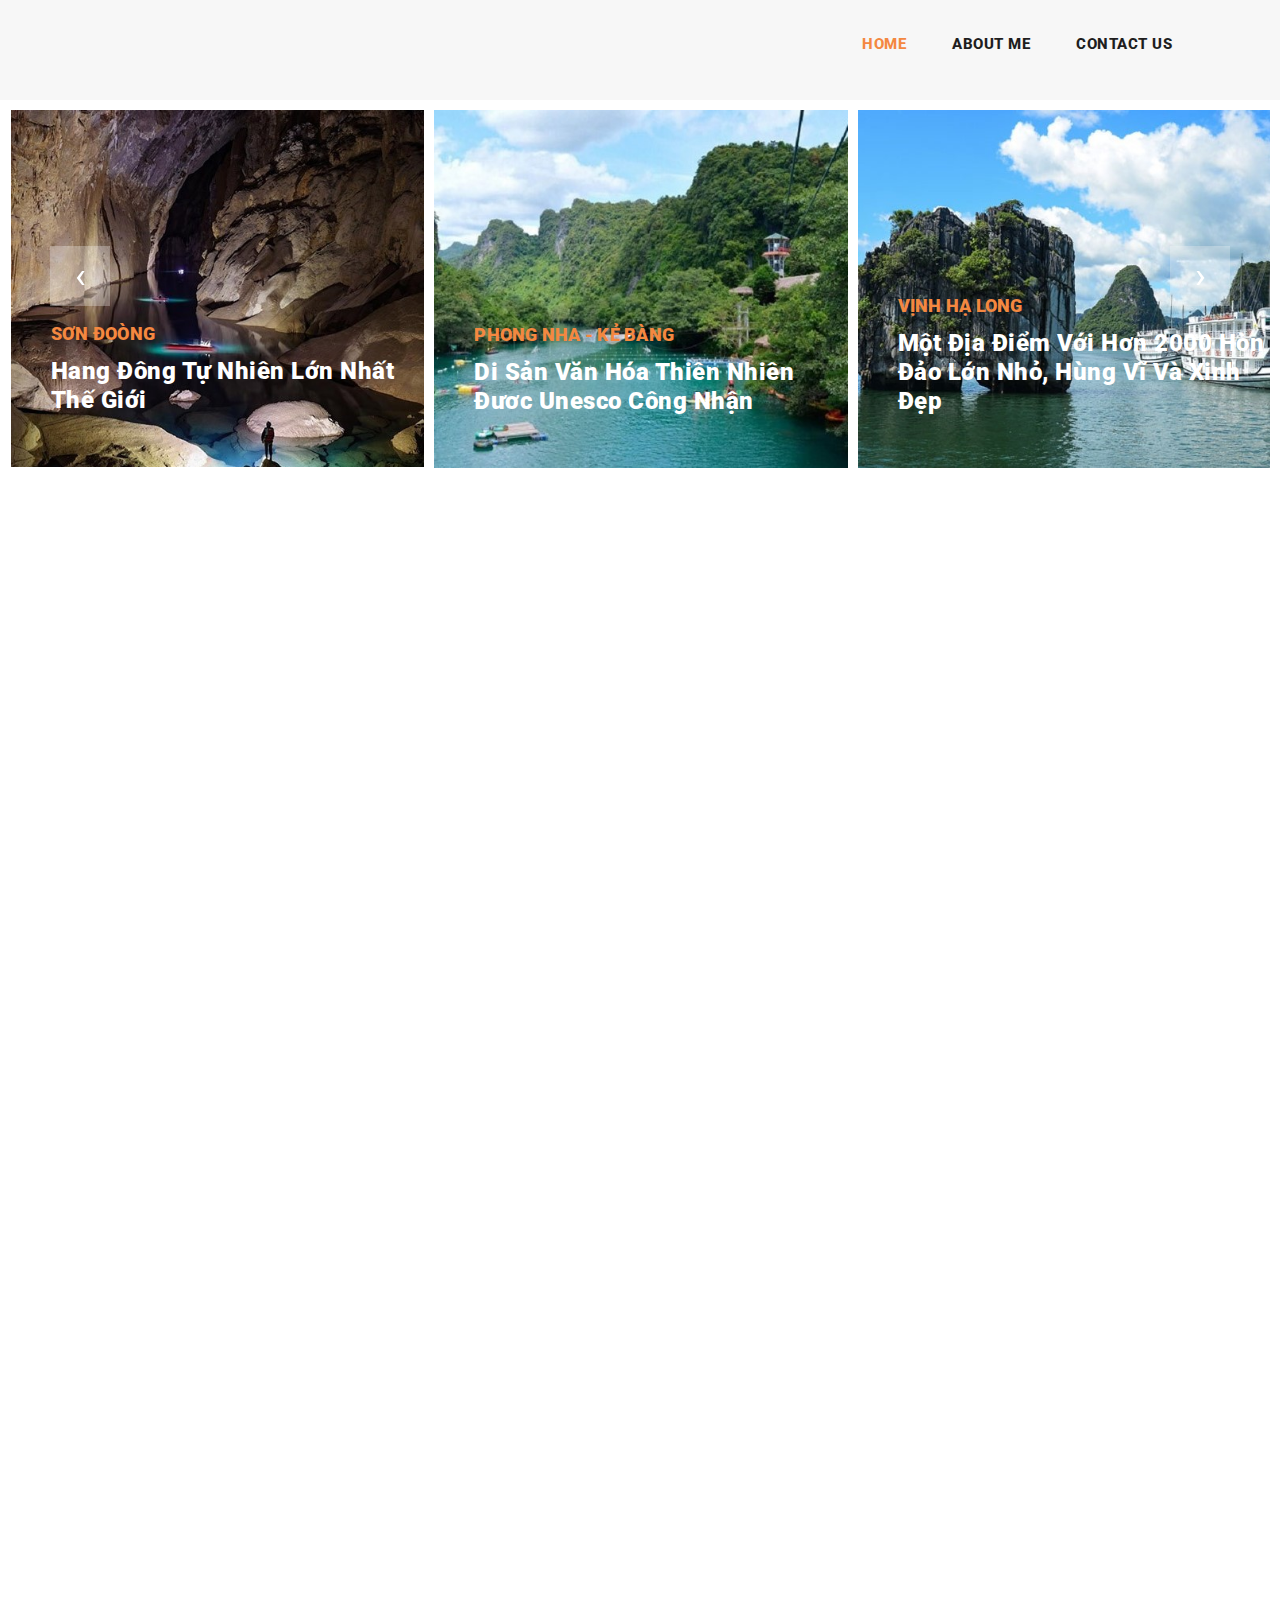
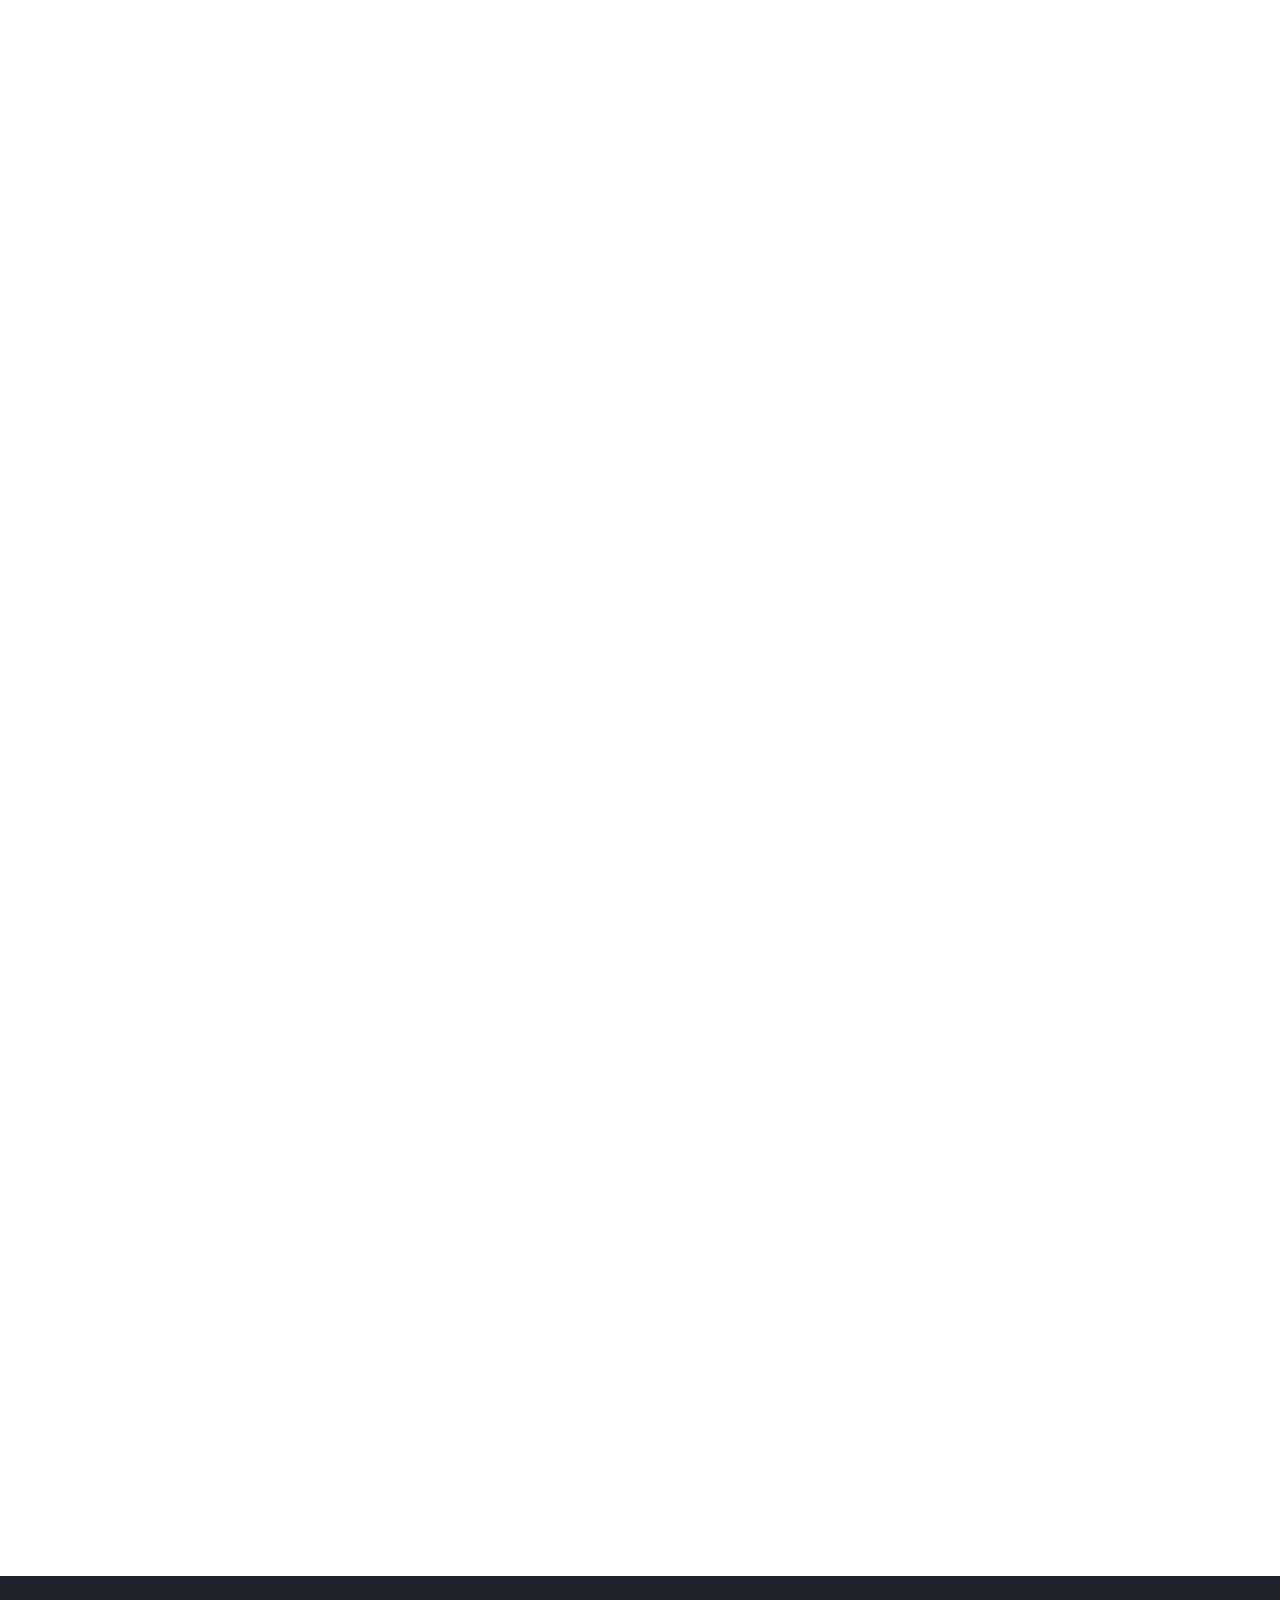
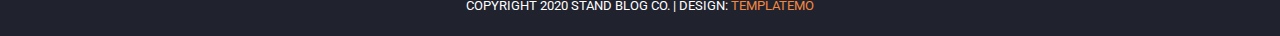
<file: index.html>
<!DOCTYPE html>
<html lang="en">
  <head>
    <meta charset="utf-8" />
    <meta
      name="viewport"
      content="width=device-width, initial-scale=1, shrink-to-fit=no"
    />
    <meta
      name="description"
      content="Trang web giới thiệu 1 số danh lam thắng cảnh nổi tiếng của Việt Nam"
    />
    <link
      href="https://fonts.googleapis.com/css?family=Roboto:100,100i,300,300i,400,400i,500,500i,700,700i,900,900i&display=swap"
      rel="stylesheet"
    />

    <title>Giới thiệu danh lam thắng cảnh</title>

    <!-- Bootstrap core CSS -->
    <link href="vendor/bootstrap/css/bootstrap.min.css" rel="stylesheet" />

    <!-- Additional CSS Files -->
    <link rel="stylesheet" href="assets/css/fontawesome.css" />
    <link rel="stylesheet" href="assets/css/style.css" />
    <link rel="stylesheet" href="assets/css/owl.css" />
  </head>

  <body>
    <div id="preloader">
      <!-- <div class="jumper"></div> -->
    </div>

    <header class="">
      <nav class="navbar navbar-expand-lg">
        <div class="container">
          <!-- <a class="navbar-brand" href="index.html"><h2>Blog<em>.</em></h2></a> -->
          <button
            class="navbar-toggler"
            type="button"
            data-toggle="collapse"
            data-target="#navbarResponsive"
            aria-controls="navbarResponsive"
            aria-expanded="false"
            aria-label="Toggle navigation"
          >
            <span class="navbar-toggler-icon"></span>
          </button>
          <div class="collapse navbar-collapse" id="navbarResponsive">
            <ul class="navbar-nav ml-auto">
              <li class="nav-item active">
                <a class="nav-link" href="index.html">Home </a>
              </li>
              <li class="nav-item">
                <a class="nav-link" href="https://tho.glitch.me">About me</a>
              </li>
              <li class="nav-item">
                <a class="nav-link" href="contact.html">Contact Us</a>
              </li>
            </ul>
          </div>
        </div>
      </nav>
    </header>

    <div class="main-banner header-text">
      <div class="container-fluid">
        <div class="owl-banner owl-carousel">
          <div class="item">
            <a href="./assets/post/son-doong.html">
              <img src="assets/images/son-doong.jpg" alt="" />
              <div class="item-content">
                <div class="main-content">
                  <div class="meta-category">
                    <span>Sơn Đoòng</span>
                  </div>
                  <h4>Hang đông tự nhiên lớn nhất thế giới</h4>
                </div>
              </div>
            </a>
          </div>
          <div class="item">
            <a href="./assets/post/phong-nha-ke-bang.html">
              <img src="assets/images/phong-nha-ke-bang.jpg" alt="" />
              <div class="item-content">
                <div class="main-content">
                  <div class="meta-category">
                    <span>Phong nha - kẻ bàng</span>
                  </div>
                  <h4>Di sản văn hóa thiên nhiên đươc Unesco công nhận</h4>
                </div>
              </div>
            </a>
          </div>
          <div class="item">
            <a href="./assets/post/vinh-ha-long.html">
              <img src="assets/images/vinh-ha-long.jpg" alt="" />
              <div class="item-content">
                <div class="main-content">
                  <div class="meta-category">
                    <span>Vịnh hạ long</span>
                  </div>
                  <h4>
                    Một địa điểm với hơn 2000 hòn đảo lớn nhỏ, hùng vĩ và xinh
                    đẹp
                  </h4>
                </div>
              </div>
            </a>
          </div>
          <div class="item">
            <a href="./assets/post/chua-mot-cot.html">
              <img src="assets/images/chua-mot-cot.jpg" alt="" />
              <div class="item-content">
                <div class="main-content">
                  <div class="meta-category">
                    <span>Chùa một cột</span>
                  </div>
                  <h4>Biểu tượng văn hóa lịch sử lâu đời của nước ta</h4>
                </div>
              </div>
            </a>
          </div>
        </div>
      </div>
    </div>

    <section class="blog-posts">
      <div class="container">
        <div class="row">
          <div class="col-lg-12">
            <div class="all-blog-posts">
              <div class="row">
                <div class="col-lg-12 slideanim">
                  <div class="blog-post">
                    <div class="blog-thumb">
                      <img src="assets/images/sam-son-post-1.jpg" alt="" />
                    </div>
                    <div class="down-content">
                      <a href="./assets/post/sam-son.html">
                        <span>Sầm sơn</span>
                        <h4>
                          Sầm Sơn (Thanh Hóa) là thành phố du lịch biển nổi
                          tiếng cả nước.
                        </h4>
                      </a>
                      <p>
                        Sầm Sơn là địa điểm có sự kết hợp giữa cảnh quan thiên
                        nhiên với công trình kiến trúc có giá trị về lịch sử -
                        văn hóa; là khu vực thiên nhiên rất đa dạng về sinh học
                        (rừng đặc dụng), gồm: núi Trường Lệ, Đền Độc Cước, Hòn
                        Trống Mái, Đền Tô Hiến Thành, Đền Cô Tiên... Đây là
                        những đểm đến của văn hóa tâm linh hấp dẫn của Sầm Sơn.
                      </p>
                    </div>
                  </div>
                </div>
                <div class="col-lg-12 slideanim">
                  <div class="blog-post">
                    <div class="blog-thumb">
                      <img src="assets/images/co-do-hue-blog-2.jpg" alt="" />
                    </div>
                    <div class="down-content">
                      <a href="./assets/post/co-do-hue.html">
                        <span>Cố đô huế</span>
                        <h4>Vùng đất kinh đô của dân tộc.</h4>
                      </a>
                      <p>
                        Cố đô Huế trước đây là những cung điện vàng son của
                        triều đại nhà Nguyễn, triệu đại cuối cùng của Việt Nam.
                        Vẻ đẹp uy nghiêm gắn liền với văn hóa lịch sử lâu đời là
                        niềm tự hào của cả dân tộc ta.
                      </p>
                    </div>
                  </div>
                </div>
                <div class="col-lg-12 slideanim">
                  <div class="blog-post">
                    <div class="blog-thumb">
                      <img
                        src="assets/images/pho-co-hoi-an-blog-3.jpg"
                        alt=""
                      />
                    </div>
                    <div class="down-content">
                      <a href="./assets/post/hoi-an.html">
                        <span>Phố cổ hội an</span>
                        <h4>
                          một danh lam thắng cảnh ở Việt Nam đậm chất mộc mạc,
                          gần gũi.
                        </h4>
                      </a>
                      <p>
                        Xen lẫn giữa khung cảnh làng quê yên bình ấy, chính là
                        những căn nội thất mang nét đẹp cổ kính. Đặc trưng với
                        mảng tường vàng, mái nhà ngói truyền thống cùng giàn hoa
                        lủng lẳng trước sân đầy trữ tình, thơ mộng…
                      </p>
                    </div>
                  </div>
                </div>
              </div>
            </div>
          </div>

          <!-- <div class="col-lg-4">
            <div class="sidebar">
              <div class="row">
                <div class="col-lg-12">
                  <div class="sidebar-item recent-posts">
                    <div class="sidebar-heading">
                      <h2>Các địa điểm liên quan</h2>
                    </div>
                    <div class="content">
                      <ul>
                        <li>
                          <a href="#">
                            <h5>Test 1</h5>
                          </a>
                        </li>
                        <li>
                          <a href="#">
                            <h5>Test 2</h5>
                          </a>
                        </li>
                        <li>
                          <a href="#">
                            <h5>Test 3</h5>
                          </a>
                        </li>
                        <li><a href="#"></a></li>
                      </ul>
                    </div>
                  </div>
                </div>
              </div>
            </div>
          </div> -->
        </div>
      </div>
    </section>

    <footer>
      <div class="container">
        <div class="row">
          <div class="col-lg-12">
            <div class="copyright-text">
              <p>
                Copyright 2020 Stand Blog Co. | Design:
                <a rel="nofollow" href="https://templatemo.com" target="_blank"
                  >TemplateMo</a
                >
              </p>
            </div>
          </div>
        </div>
      </div>
    </footer>

    <script src="vendor/jquery/jquery.min.js"></script>
    <script src="vendor/bootstrap/js/bootstrap.bundle.min.js"></script>

    <!-- Additional Scripts -->
    <script src="assets/js/custom.js"></script>
    <script src="assets/js/owl.js"></script>
    <script src="assets/js/slick.js"></script>
    <script src="assets/js/isotope.js"></script>
    <script src="assets/js/accordions.js"></script>

    <script>
      $(window).scroll(function () {
        $(".slideanim").each(function () {
          var pos = $(this).offset().top;

          var winTop = $(window).scrollTop();
          if (pos < winTop + 600) {
            $(this).addClass("slide");
          }
        });
      });
    </script>
  </body>
</html>
</file>
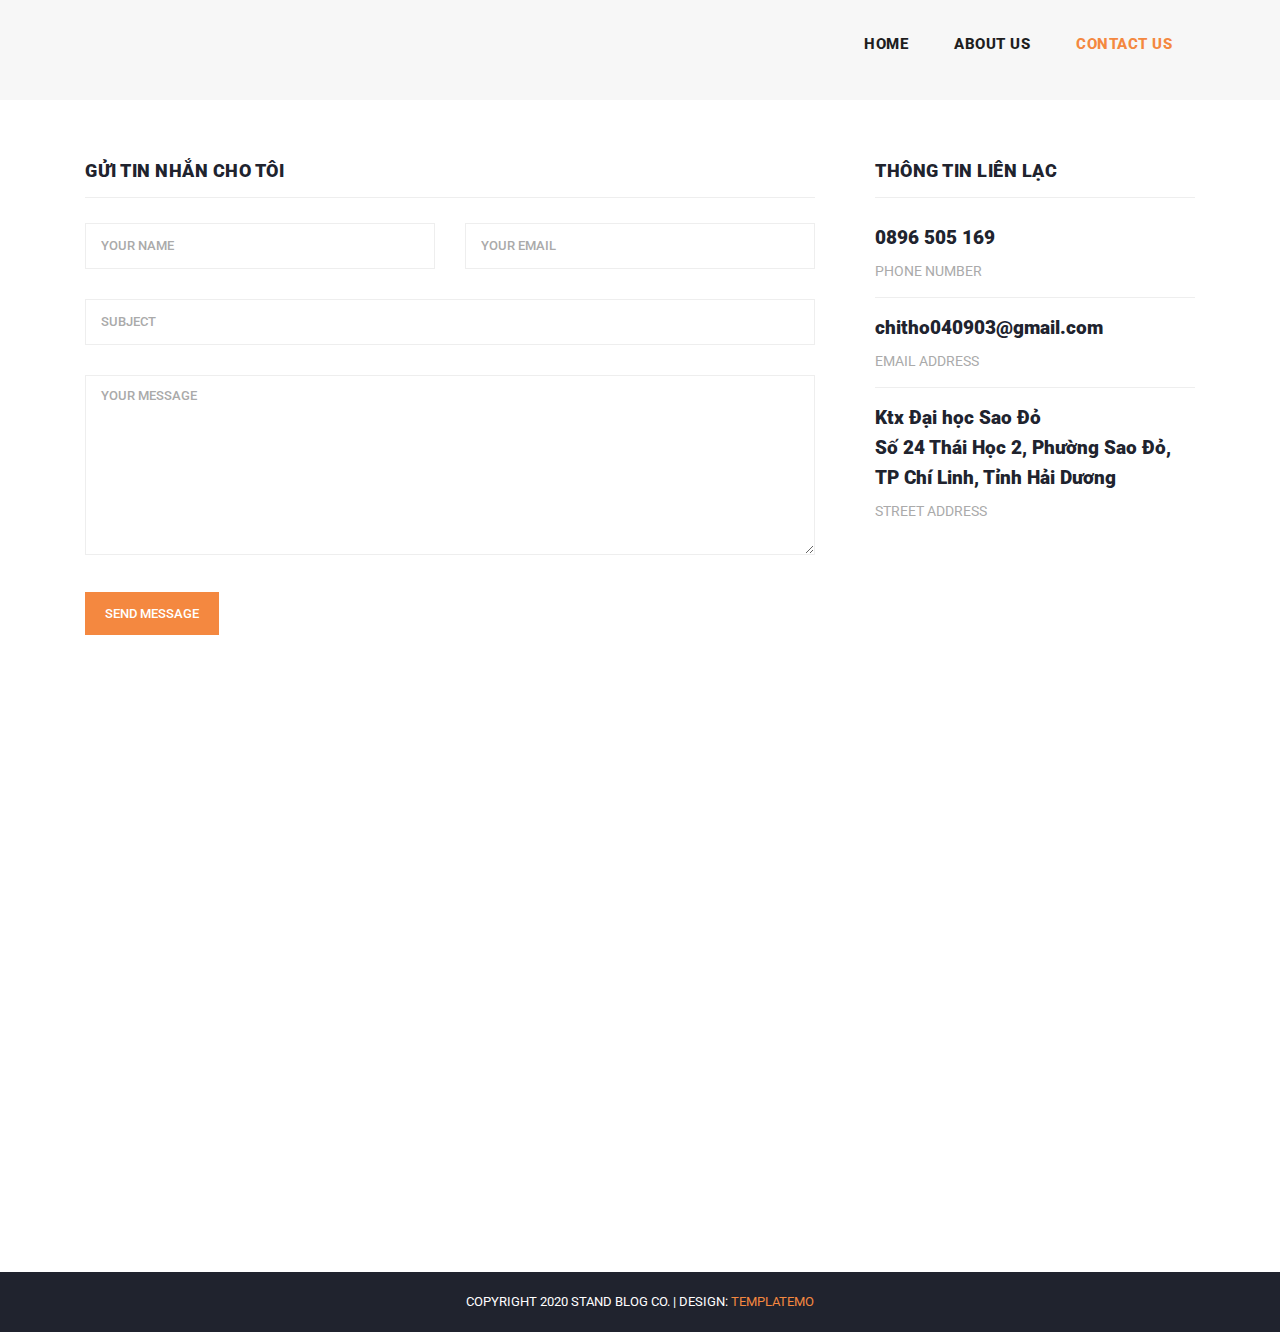
<file: contact.html>
<!DOCTYPE html>
<html lang="en">
  <head>
    <meta charset="utf-8" />
    <meta
      name="viewport"
      content="width=device-width, initial-scale=1, shrink-to-fit=no"
    />
    <link
      href="https://fonts.googleapis.com/css?family=Roboto:100,100i,300,300i,400,400i,500,500i,700,700i,900,900i&display=swap"
      rel="stylesheet"
    />

    <title>Liên hệ</title>

    <!-- Bootstrap core CSS -->
    <link href="vendor/bootstrap/css/bootstrap.min.css" rel="stylesheet" />

    <!-- Additional CSS Files -->
    <link rel="stylesheet" href="assets/css/fontawesome.css" />
    <link rel="stylesheet" href="assets/css/style.css" />
    <link rel="stylesheet" href="assets/css/owl.css" />
  </head>

  <body>
    <div id="preloader"></div>

    <header class="">
      <nav class="navbar navbar-expand-lg">
        <div class="container">
          <!-- <a class="navbar-brand" href="index.html"><h2>Stand Blog<em>.</em></h2></a> -->
          <button
            class="navbar-toggler"
            type="button"
            data-toggle="collapse"
            data-target="#navbarResponsive"
            aria-controls="navbarResponsive"
            aria-expanded="false"
            aria-label="Toggle navigation"
          >
            <span class="navbar-toggler-icon"></span>
          </button>
          <div class="collapse navbar-collapse" id="navbarResponsive">
            <ul class="navbar-nav ml-auto">
              <li class="nav-item">
                <a class="nav-link" href="index.html">Home </a>
              </li>
              <li class="nav-item">
                <a class="nav-link" href="about.html">About Us</a>
              </li>
              <li class="nav-item active">
                <a class="nav-link" href="contact.html">Contact Us</a>
              </li>
            </ul>
          </div>
        </div>
      </nav>
    </header>

    <div class="heading-page header-text"></div>

    <section class="contact-us">
      <div class="container">
        <div class="row">
          <div class="col-lg-12">
            <div class="down-contact">
              <div class="row">
                <div class="col-lg-8">
                  <div class="sidebar-item contact-form">
                    <div class="sidebar-heading">
                      <h2>Gửi tin nhắn cho tôi</h2>
                    </div>
                    <div class="content">
                      <form id="contact" action="" method="post">
                        <div class="row">
                          <div class="col-md-6 col-sm-12 from">
                            <fieldset>
                              <input
                                name="name"
                                type="text"
                                id="name"
                                placeholder="Your name"
                                required=""
                              />
                            </fieldset>
                          </div>
                          <div class="col-md-6 col-sm-12">
                            <fieldset>
                              <input
                                name="email"
                                type="text"
                                id="email"
                                placeholder="Your email"
                                required=""
                              />
                            </fieldset>
                          </div>
                          <div class="col-md-12 col-sm-12">
                            <fieldset>
                              <input
                                name="subject"
                                type="text"
                                id="subject"
                                placeholder="Subject"
                              />
                            </fieldset>
                          </div>
                          <div class="col-lg-12">
                            <fieldset>
                              <textarea
                                name="message"
                                rows="6"
                                id="message"
                                placeholder="Your Message"
                                required=""
                              ></textarea>
                            </fieldset>
                          </div>
                          <div class="col-lg-12">
                            <fieldset>
                              <button
                                type="submit"
                                id="form-submit"
                                class="main-button"
                              >
                                Send Message
                              </button>
                            </fieldset>
                          </div>
                        </div>
                      </form>
                    </div>
                  </div>
                </div>
                <div class="col-lg-4">
                  <div class="sidebar-item contact-information">
                    <div class="sidebar-heading">
                      <h2>Thông tin liên lạc</h2>
                    </div>
                    <div class="content">
                      <ul>
                        <li>
                          <h5>0896 505 169</h5>
                          <span>PHONE NUMBER</span>
                        </li>
                        <li>
                          <h5>chitho040903@gmail.com</h5>
                          <span>EMAIL ADDRESS</span>
                        </li>
                        <li>
                          <h5>
                            Ktx Đại học Sao Đỏ <br />Số 24 Thái Học 2, Phường
                            Sao Đỏ, TP Chí Linh, Tỉnh Hải Dương
                          </h5>
                          <span>STREET ADDRESS</span>
                        </li>
                      </ul>
                    </div>
                  </div>
                </div>
              </div>
            </div>
          </div>

          <div class="col-lg-12 slideanim">
            <div id="map">
              <iframe
                src="https://www.google.com/maps/embed?pb=!1m14!1m12!1m3!1d119093.36112927903!2d106.39688015!3d21.1258169!2m3!1f0!2f0!3f0!3m2!1i1024!2i768!4f13.1!5e0!3m2!1svi!2s!4v1653639317677!5m2!1svi!2s"
                width="600"
                height="450"
                style="border: 0"
                allowfullscreen=""
                loading="lazy"
                referrerpolicy="no-referrer-when-downgrade"
              ></iframe>
            </div>
          </div>
        </div>
      </div>
    </section>

    <footer>
      <div class="container">
        <div class="row">
          <div class="col-lg-12">
            <div class="copyright-text">
              <p>
                Copyright 2020 Stand Blog Co. | Design:
                <a rel="nofollow" href="https://templatemo.com" target="_parent"
                  >TemplateMo</a
                >
              </p>
            </div>
          </div>
        </div>
      </div>
    </footer>

    <!-- Bootstrap core JavaScript -->
    <script src="vendor/jquery/jquery.min.js"></script>
    <script src="vendor/bootstrap/js/bootstrap.bundle.min.js"></script>

    <!-- Additional Scripts -->
    <script src="assets/js/custom.js"></script>
    <script src="assets/js/owl.js"></script>
    <script src="assets/js/slick.js"></script>
    <script src="assets/js/isotope.js"></script>
    <script src="assets/js/accordions.js"></script>

    <script>
      $(window).scroll(function () {
        $(".slideanim").each(function () {
          var pos = $(this).offset().top;

          var winTop = $(window).scrollTop();
          if (pos < winTop + 600) {
            $(this).addClass("slide");
          }
        });
      });
    </script>
  </body>
</html>
</file>
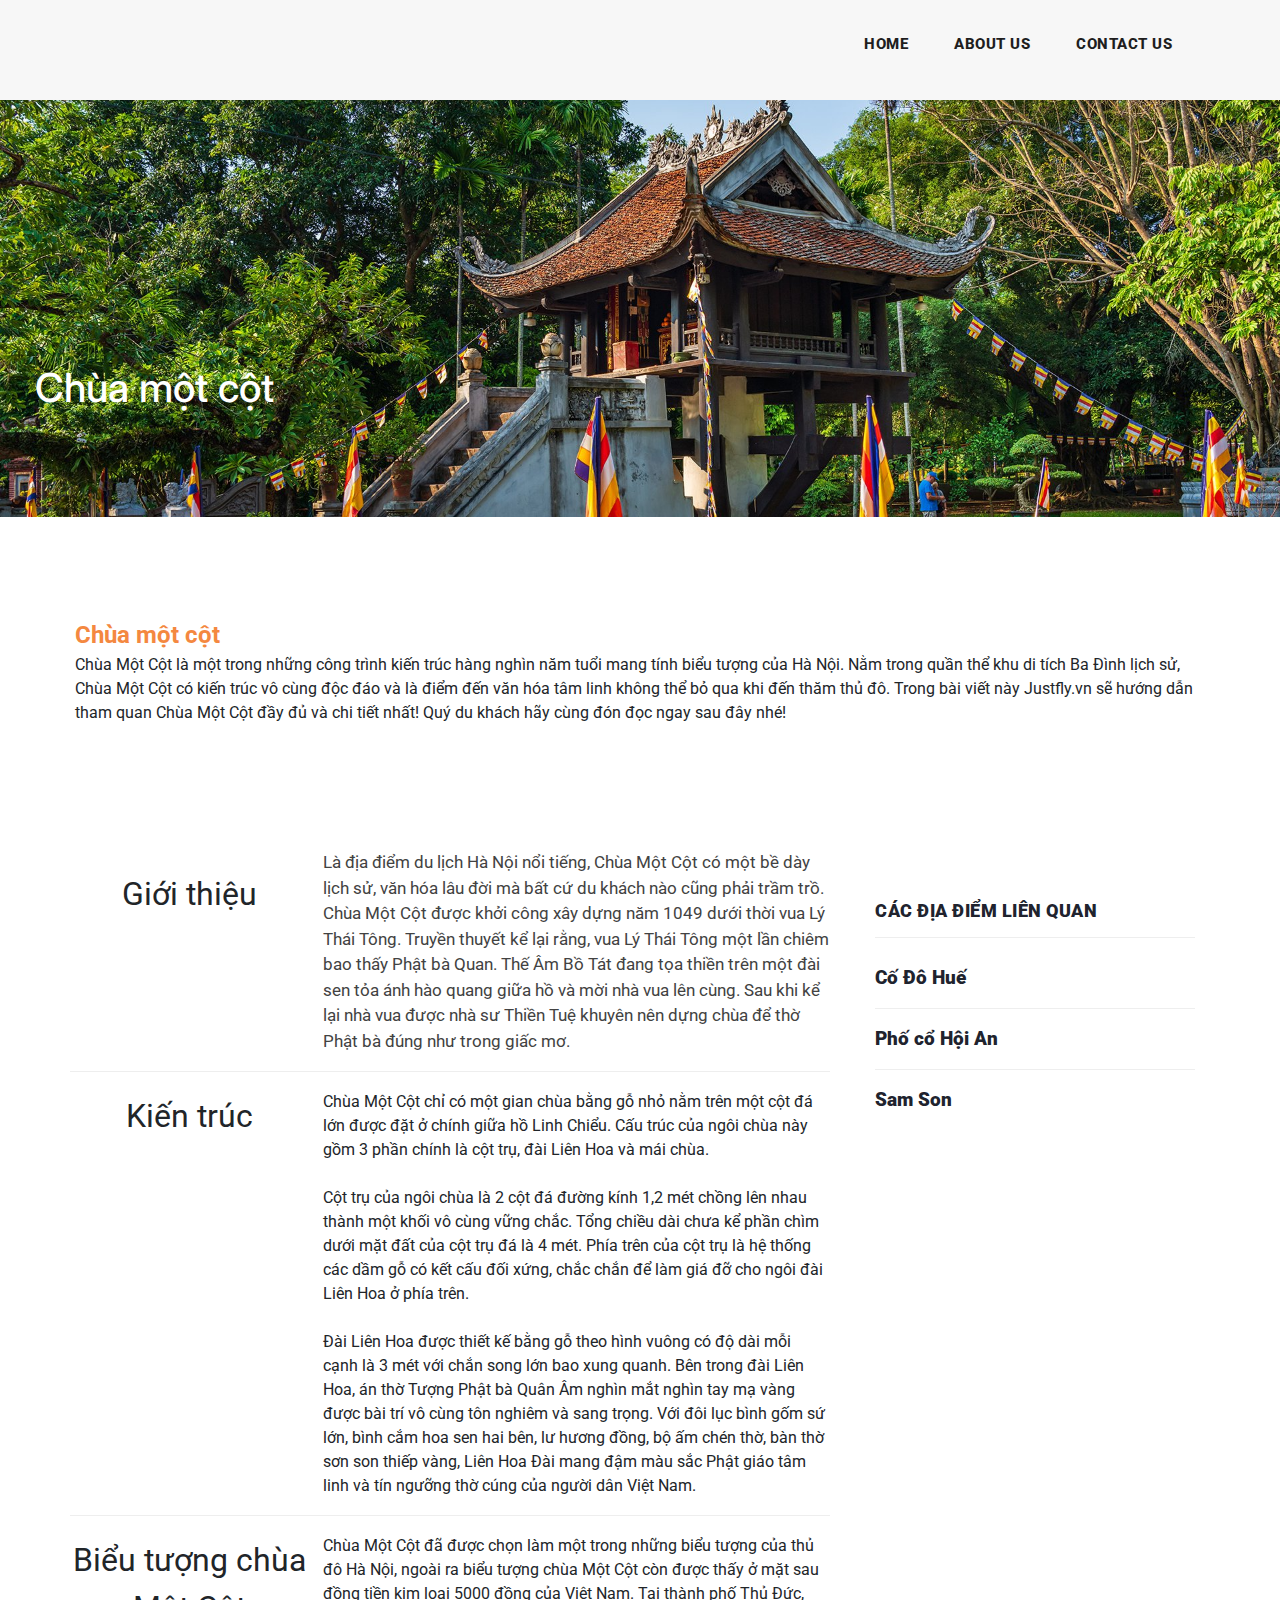
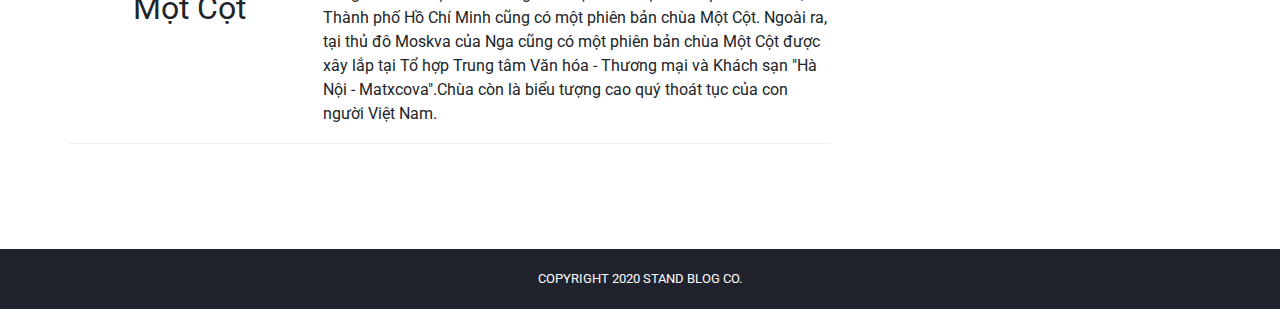
<file: assets/post/chua-mot-cot.html>
<!DOCTYPE html>
<html lang="en">
  <head>
    <meta charset="utf-8" />
    <meta
      name="viewport"
      content="width=device-width, initial-scale=1, shrink-to-fit=no"
    />
    <link
      href="https://fonts.googleapis.com/css?family=Roboto:100,100i,300,300i,400,400i,500,500i,700,700i,900,900i&display=swap"
      rel="stylesheet"
    />

    <title>Chùa một cột</title>

    <!-- Bootstrap core CSS -->
    <link
      href="../../vendor/bootstrap/css/bootstrap.min.css"
      rel="stylesheet"
    />

    <!-- Additional CSS Files -->
    <link rel="stylesheet" href="../../assets/css/fontawesome.css" />
    <link rel="stylesheet" href="../../assets/css/style.css" />
    <link rel="stylesheet" href="../../assets/css/owl.css" />

    <link
      href="https://fonts.googleapis.com/css2?family=Inter:wght@400;500;600&display=swap"
      rel="stylesheet"
    />
    <link
      href="https://fonts.googleapis.com/css?family=Material+Icons+Outlined"
      rel="stylesheet"
    />
  </head>

  <body>
    <div id="preloader"></div>

    <!-- Header -->
    <header class="">
      <nav class="navbar navbar-expand-lg">
        <div class="container">
          <button
            class="navbar-toggler"
            type="button"
            data-toggle="collapse"
            data-target="#navbarResponsive"
            aria-controls="navbarResponsive"
            aria-expanded="false"
            aria-label="Toggle navigation"
          >
            <span class="navbar-toggler-icon"></span>
          </button>
          <div class="collapse navbar-collapse" id="navbarResponsive">
            <ul class="navbar-nav ml-auto">
              <li class="nav-item">
                <a class="nav-link" href="../../index.html">Home </a>
              </li>
              <li class="nav-item">
                <a class="nav-link" href="https://tho.glitch.me">About Us</a>
              </li>
              <li class="nav-item">
                <a class="nav-link" href="../../contact.html">Contact Us</a>
              </li>
            </ul>
          </div>
        </div>
      </nav>
    </header>

    <div class="heading-page header-text"></div>

    <div class="banner">
      <img src="../../assets/images/banner-chua-mot-cot.jpg" alt="" />
      <div class="banner-text banner-caption-s1">
        <div class="center-text left-text">
          <h1>Chùa một cột</h1>
        </div>
      </div>
    </div>

    <section class="blog-posts grid-system">
      <div class="row">
        <div class="col-lg-12">
          <div class="titlearticle">Chùa một cột</div>
          <div class="intro-title">
            Chùa Một Cột là một trong những công trình kiến trúc hàng nghìn năm
            tuổi mang tính biểu tượng của Hà Nội. Nằm trong quần thể khu di tích
            Ba Đình lịch sử, Chùa Một Cột có kiến trúc vô cùng độc đáo và là
            điểm đến văn hóa tâm linh không thể bỏ qua khi đến thăm thủ đô.
            Trong bài viết này Justfly.vn sẽ hướng dẫn tham quan Chùa Một Cột
            đầy đủ và chi tiết nhất! Quý du khách hãy cùng đón đọc ngay sau đây
            nhé!
          </div>
        </div>
      </div>
    </section>

    <section class="blog-posts grid-system">
      <div class="container">
        <div class="row">
          <div class="col-lg-8">
            <div class="all-blog-posts">
              <div class="row">
                <div class="text-block col-md-4">
                  <div class="text-center align-middle intro-headed">
                    Giới thiệu
                  </div>
                </div>

                <div class="text-block col-md-8">
                  <div class="intro">
                    Là địa điểm du lịch Hà Nội nổi tiếng, Chùa Một Cột có một bề
                    dày lịch sử, văn hóa lâu đời mà bất cứ du khách nào cũng
                    phải trầm trồ. Chùa Một Cột được khởi công xây dựng năm 1049
                    dưới thời vua Lý Thái Tông. Truyền thuyết kể lại rằng, vua
                    Lý Thái Tông một lần chiêm bao thấy Phật bà Quan. Thế Âm Bồ
                    Tát đang tọa thiền trên một đài sen tỏa ánh hào quang giữa
                    hồ và mời nhà vua lên cùng. Sau khi kể lại nhà vua được nhà
                    sư Thiền Tuệ khuyên nên dựng chùa để thờ Phật bà đúng như
                    trong giấc mơ.
                  </div>
                </div>
                <div class="text-block col-md-4">
                  <div class="text-center intro-headed">Kiến trúc</div>
                </div>

                <div class="text-block col-md-8">
                  <div class="content-list">
                    Chùa Một Cột chỉ có một gian chùa bằng gỗ nhỏ nằm trên một
                    cột đá lớn được đặt ở chính giữa hồ Linh Chiểu. Cấu trúc của
                    ngôi chùa này gồm 3 phần chính là cột trụ, đài Liên Hoa và
                    mái chùa. <br /><br />
                    Cột trụ của ngôi chùa là 2 cột đá đường kính 1,2 mét chồng
                    lên nhau thành một khối vô cùng vững chắc. Tổng chiều dài
                    chưa kể phần chìm dưới mặt đất của cột trụ đá là 4 mét. Phía
                    trên của cột trụ là hệ thống các dầm gỗ có kết cấu đối xứng,
                    chắc chắn để làm giá đỡ cho ngôi đài Liên Hoa ở phía trên.
                    <br /><br />
                    Đài Liên Hoa được thiết kế bằng gỗ theo hình vuông có độ dài
                    mỗi cạnh là 3 mét với chắn song lớn bao xung quanh. Bên
                    trong đài Liên Hoa, án thờ Tượng Phật bà Quân Âm nghìn mắt
                    nghìn tay mạ vàng được bài trí vô cùng tôn nghiêm và sang
                    trọng. Với đôi lục bình gốm sứ lớn, bình cắm hoa sen hai
                    bên, lư hương đồng, bộ ấm chén thờ, bàn thờ sơn son thiếp
                    vàng, Liên Hoa Đài mang đậm màu sắc Phật giáo tâm linh và
                    tín ngưỡng thờ cúng của người dân Việt Nam.
                  </div>
                </div>
                <div class="text-block col-md-4">
                  <div class="text-center intro-headed">
                    Biểu tượng chùa Một Cột
                  </div>
                </div>

                <div class="text-block col-md-8">
                  <div class="content-list">
                    Chùa Một Cột đã được chọn làm một trong những biểu tượng của
                    thủ đô Hà Nội, ngoài ra biểu tượng chùa Một Cột còn được
                    thấy ở mặt sau đồng tiền kim loại 5000 đồng của Việt Nam.
                    Tại thành phố Thủ Đức, Thành phố Hồ Chí Minh cũng có một
                    phiên bản chùa Một Cột. Ngoài ra, tại thủ đô Moskva của Nga
                    cũng có một phiên bản chùa Một Cột được xây lắp tại Tổ hợp
                    Trung tâm Văn hóa - Thương mại và Khách sạn "Hà Nội -
                    Matxcova".Chùa còn là biểu tượng cao quý thoát tục của con
                    người Việt Nam.
                  </div>
                </div>
              </div>
              <div class="image-recent">
                <!-- WIP -->
              </div>
            </div>
          </div>
          <div class="col-lg-4">
            <div class="sidebar">
              <div class="row">
                <div class="col-lg-12">
                  <div class="sidebar-item recent-posts">
                    <div class="sidebar-heading">
                      <h2>Các địa điểm liên quan</h2>
                    </div>
                    <div class="content">
                      <ul>
                        <li>
                          <a href="co-do-hue.html">
                            <h5>Cố Đô Huế</h5>
                          </a>
                        </li>
                        <li>
                          <a href="hoi-an.html">
                            <h5>Phố cổ Hội An</h5>
                          </a>
                        </li>
                        <li>
                          <a href="sam-son.html">
                            <h5>Sam Son</h5>
                          </a>
                        </li>
                      </ul>
                    </div>
                  </div>
                </div>
              </div>
            </div>
          </div>
        </div>
      </div>
    </section>

    <footer>
      <div class="container">
        <div class="row">
          <div class="col-lg-12">
            <div class="copyright-text">
              <p>Copyright 2020 Stand Blog Co.</p>
            </div>
          </div>
        </div>
      </div>
    </footer>

    <!-- Bootstrap core JavaScript -->
    <script src="../../vendor/jquery/jquery.min.js"></script>
    <script src="../../vendor/bootstrap/js/bootstrap.bundle.min.js"></script>

    <!-- Additional Scripts -->
    <script src="../../assets/js/custom.js"></script>
    <script src="../../assets/js/owl.js"></script>
    <script src="../../assets/js/slick.js"></script>
    <script src="../../assets/js/isotope.js"></script>
    <script src="../../assets/js/accordions.js"></script>
  </body>
</html>
</file>
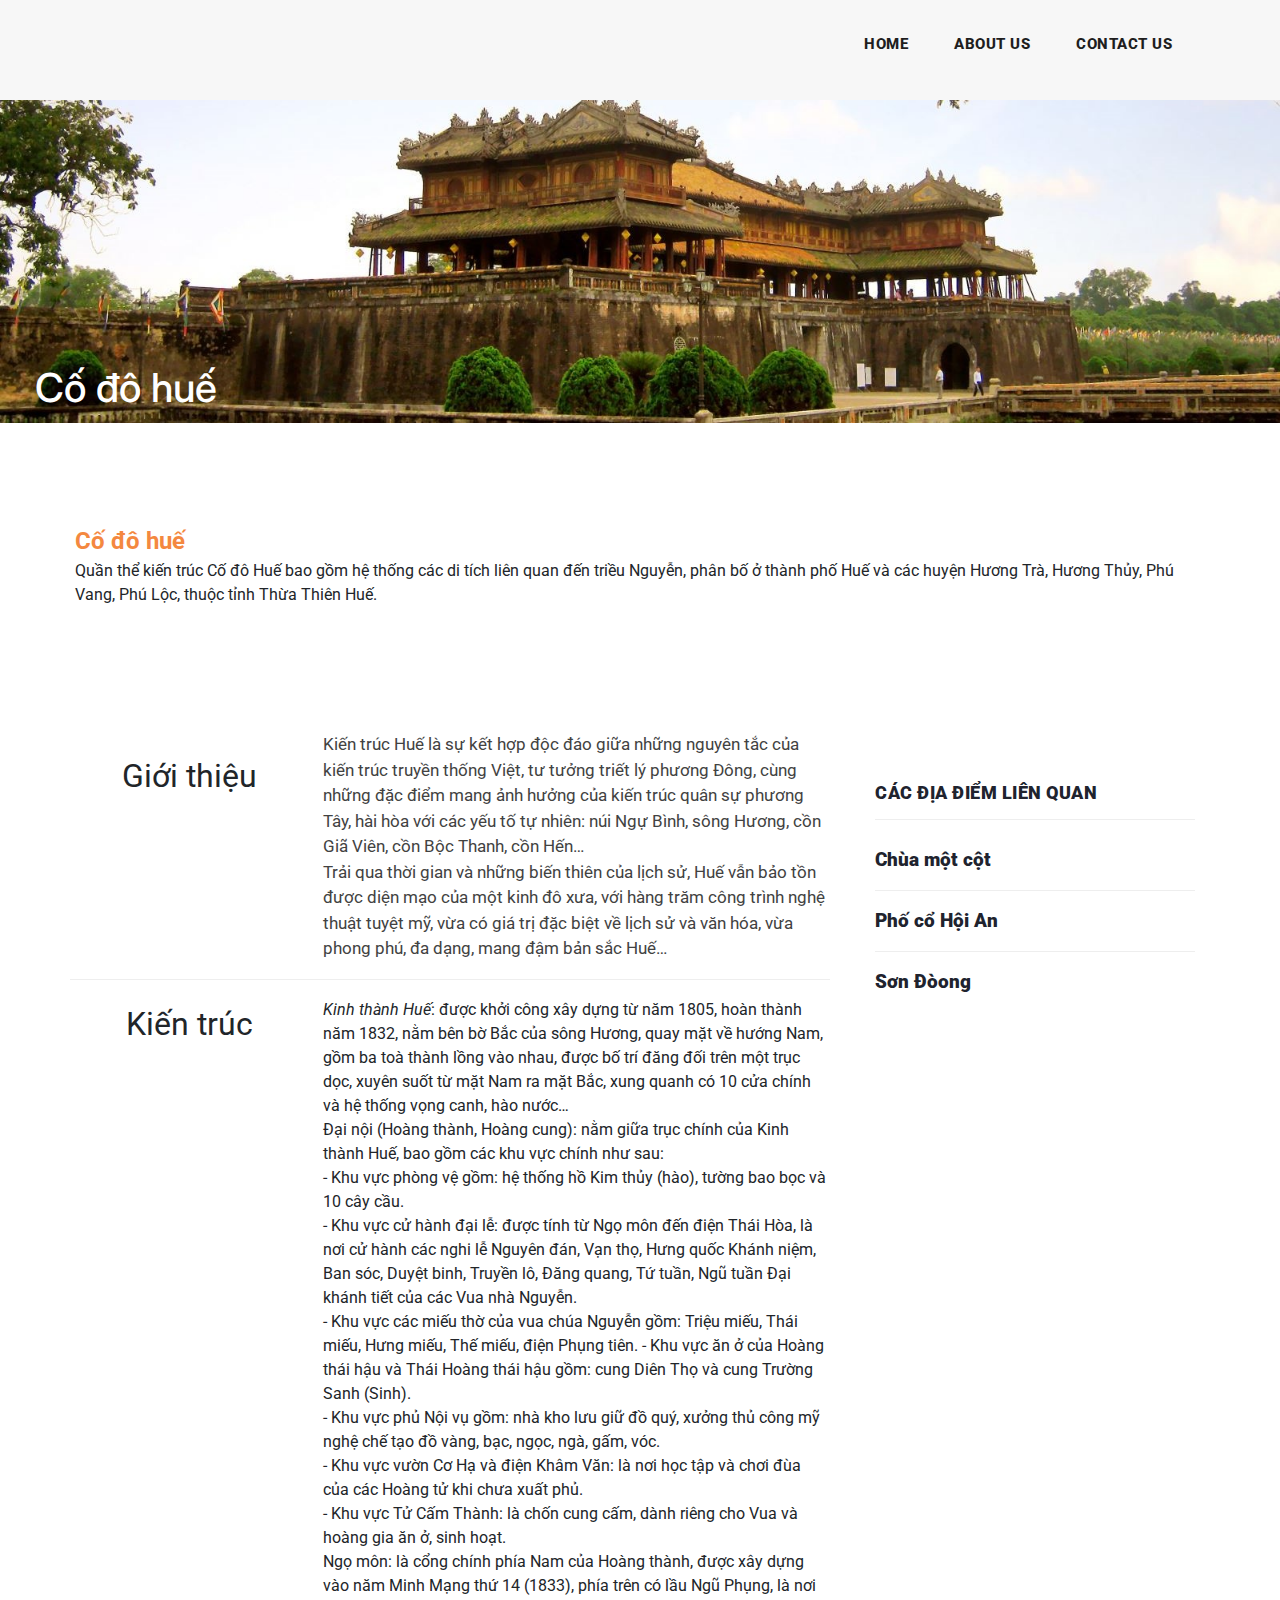
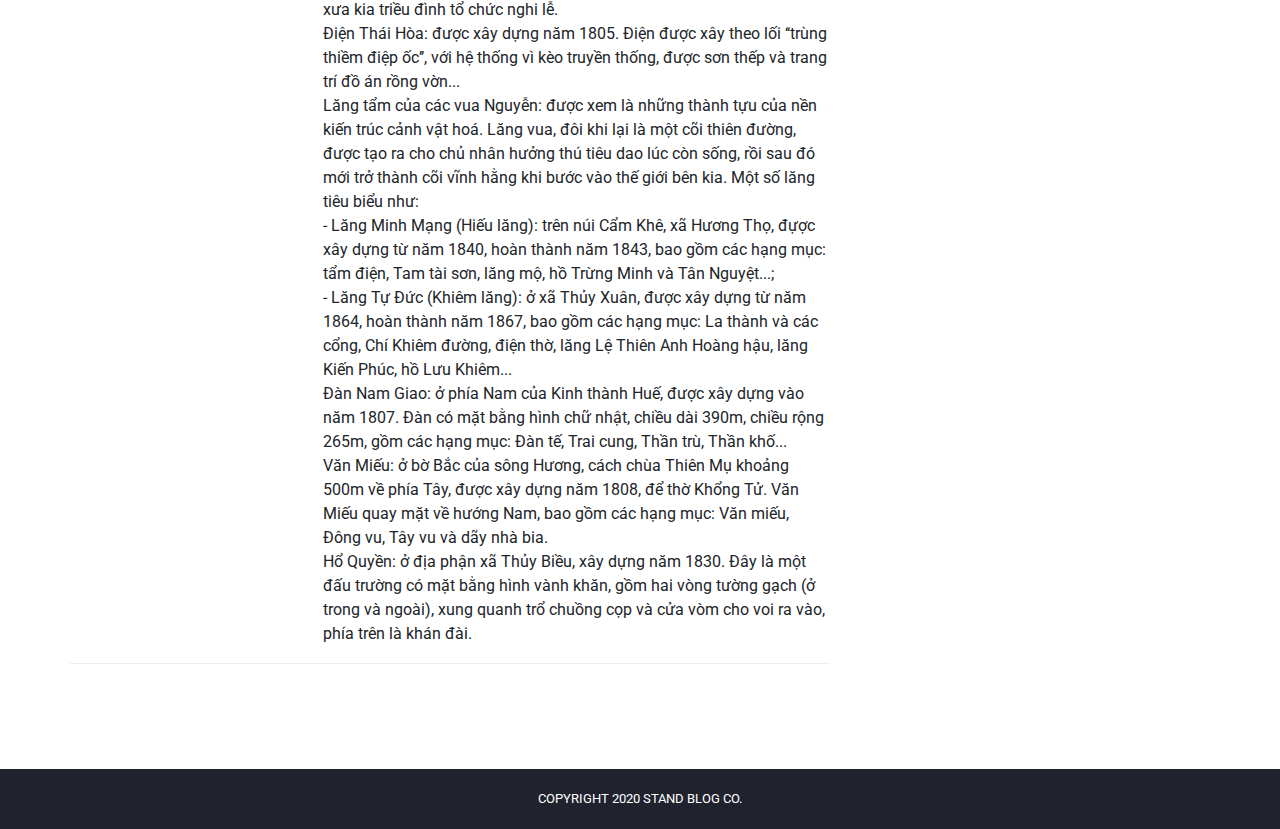
<file: assets/post/co-do-hue.html>
<!DOCTYPE html>
<html lang="en">
  <head>
    <meta charset="utf-8" />
    <meta
      name="viewport"
      content="width=device-width, initial-scale=1, shrink-to-fit=no"
    />
    <link
      href="https://fonts.googleapis.com/css?family=Roboto:100,100i,300,300i,400,400i,500,500i,700,700i,900,900i&display=swap"
      rel="stylesheet"
    />

    <title>Cố đô huế</title>

    <!-- Bootstrap core CSS -->
    <link
      href="../../vendor/bootstrap/css/bootstrap.min.css"
      rel="stylesheet"
    />

    <!-- Additional CSS Files -->
    <link rel="stylesheet" href="../../assets/css/fontawesome.css" />
    <link rel="stylesheet" href="../../assets/css/style.css" />
    <link rel="stylesheet" href="../../assets/css/owl.css" />

    <link
      href="https://fonts.googleapis.com/css2?family=Inter:wght@400;500;600&display=swap"
      rel="stylesheet"
    />
    <link
      href="https://fonts.googleapis.com/css?family=Material+Icons+Outlined"
      rel="stylesheet"
    />
  </head>

  <body>
    <div id="preloader"></div>

    <!-- Header -->
    <header class="">
      <nav class="navbar navbar-expand-lg">
        <div class="container">
          <button
            class="navbar-toggler"
            type="button"
            data-toggle="collapse"
            data-target="#navbarResponsive"
            aria-controls="navbarResponsive"
            aria-expanded="false"
            aria-label="Toggle navigation"
          >
            <span class="navbar-toggler-icon"></span>
          </button>
          <div class="collapse navbar-collapse" id="navbarResponsive">
            <ul class="navbar-nav ml-auto">
              <li class="nav-item">
                <a class="nav-link" href="../../index.html">Home </a>
              </li>
              <li class="nav-item">
                <a class="nav-link" href="https://tho.glitch.me">About Us</a>
              </li>
              <li class="nav-item">
                <a class="nav-link" href="../../contact.html">Contact Us</a>
              </li>
            </ul>
          </div>
        </div>
      </nav>
    </header>

    <div class="heading-page header-text"></div>

    <div class="banner">
      <img src="../../assets/images/banner-co-do-hue.jpg" alt="" />
      <div class="banner-text banner-caption-s1">
        <div class="center-text left-text">
          <h1>Cố đô huế</h1>
        </div>
      </div>
    </div>

    <section class="blog-posts grid-system">
      <div class="row">
        <div class="col-lg-12">
          <div class="titlearticle">Cố đô huế</div>
          <div class="intro-title">
            Quần thể kiến trúc Cố đô Huế bao gồm hệ thống các di tích liên quan
            đến triều Nguyễn, phân bố ở thành phố Huế và các huyện Hương Trà,
            Hương Thủy, Phú Vang, Phú Lộc, thuộc tỉnh Thừa Thiên Huế.
          </div>
        </div>
      </div>
    </section>

    <section class="blog-posts grid-system">
      <div class="container">
        <div class="row">
          <div class="col-lg-8">
            <div class="all-blog-posts">
              <div class="row">
                <div class="text-block col-md-4">
                  <div class="text-center align-middle intro-headed">
                    Giới thiệu
                  </div>
                </div>

                <div class="text-block col-md-8">
                  <div class="intro">
                    Kiến trúc Huế là sự kết hợp độc đáo giữa những nguyên tắc
                    của kiến trúc truyền thống Việt, tư tưởng triết lý phương
                    Đông, cùng những đặc điểm mang ảnh hưởng của kiến trúc quân
                    sự phương Tây, hài hòa với các yếu tố tự nhiên: núi Ngự
                    Bình, sông Hương, cồn Giã Viên, cồn Bộc Thanh, cồn Hến…
                    <br />
                    Trải qua thời gian và những biến thiên của lịch sử, Huế vẫn
                    bảo tồn được diện mạo của một kinh đô xưa, với hàng trăm
                    công trình nghệ thuật tuyệt mỹ, vừa có giá trị đặc biệt về
                    lịch sử và văn hóa, vừa phong phú, đa dạng, mang đậm bản sắc
                    Huế…
                  </div>
                </div>
                <div class="text-block col-md-4">
                  <div class="text-center intro-headed">Kiến trúc</div>
                </div>

                <div class="text-block col-md-8">
                  <div class="content-list">
                    <i>Kinh thành Huế</i>: được khởi công xây dựng từ năm 1805,
                    hoàn thành năm 1832, nằm bên bờ Bắc của sông Hương, quay mặt
                    về hướng Nam, gồm ba toà thành lồng vào nhau, được bố trí
                    đăng đối trên một trục dọc, xuyên suốt từ mặt Nam ra mặt
                    Bắc, xung quanh có 10 cửa chính và hệ thống vọng canh, hào
                    nước… <br />
                    Đại nội (Hoàng thành, Hoàng cung): nằm giữa trục chính của
                    Kinh thành Huế, bao gồm các khu vực chính như sau: <br />
                    - Khu vực phòng vệ gồm: hệ thống hồ Kim thủy (hào), tường
                    bao bọc và 10 cây cầu. <br />
                    - Khu vực cử hành đại lễ: được tính từ Ngọ môn đến điện Thái
                    Hòa, là nơi cử hành các nghi lễ Nguyên đán, Vạn thọ, Hưng
                    quốc Khánh niệm, Ban sóc, Duyệt binh, Truyền lô, Đăng quang,
                    Tứ tuần, Ngũ tuần Đại khánh tiết của các Vua nhà Nguyễn.
                    <br />
                    - Khu vực các miếu thờ của vua chúa Nguyễn gồm: Triệu miếu,
                    Thái miếu, Hưng miếu, Thế miếu, điện Phụng tiên. - Khu vực
                    ăn ở của Hoàng thái hậu và Thái Hoàng thái hậu gồm: cung
                    Diên Thọ và cung Trường Sanh (Sinh). <br />
                    - Khu vực phủ Nội vụ gồm: nhà kho lưu giữ đồ quý, xưởng thủ
                    công mỹ nghệ chế tạo đồ vàng, bạc, ngọc, ngà, gấm, vóc.
                    <br />
                    - Khu vực vườn Cơ Hạ và điện Khâm Văn: là nơi học tập và
                    chơi đùa của các Hoàng tử khi chưa xuất phủ. <br />
                    - Khu vực Tử Cấm Thành: là chốn cung cấm, dành riêng cho Vua
                    và hoàng gia ăn ở, sinh hoạt. <br />
                    Ngọ môn: là cổng chính phía Nam của Hoàng thành, được xây
                    dựng vào năm Minh Mạng thứ 14 (1833), phía trên có lầu Ngũ
                    Phụng, là nơi xưa kia triều đình tổ chức nghi lễ. <br />
                    Điện Thái Hòa: được xây dựng năm 1805. Điện được xây theo
                    lối ‘‘trùng thiềm điệp ốc’’, với hệ thống vì kèo truyền
                    thống, được sơn thếp và trang trí đồ án rồng vờn... <br />
                    Lăng tẩm của các vua Nguyễn: được xem là những thành tựu của
                    nền kiến trúc cảnh vật hoá. Lăng vua, đôi khi lại là một cõi
                    thiên đường, được tạo ra cho chủ nhân hưởng thú tiêu dao lúc
                    còn sống, rồi sau đó mới trở thành cõi vĩnh hằng khi bước
                    vào thế giới bên kia. Một số lăng tiêu biểu như: <br />
                    - Lăng Minh Mạng (Hiếu lăng): trên núi Cẩm Khê, xã Hương
                    Thọ, đựợc xây dựng từ năm 1840, hoàn thành năm 1843, bao gồm
                    các hạng mục: tẩm điện, Tam tài sơn, lăng mộ, hồ Trừng Minh
                    và Tân Nguyệt...; <br />
                    - Lăng Tự Đức (Khiêm lăng): ở xã Thủy Xuân, được xây dựng từ
                    năm 1864, hoàn thành năm 1867, bao gồm các hạng mục: La
                    thành và các cổng, Chí Khiêm đường, điện thờ, lăng Lệ Thiên
                    Anh Hoàng hậu, lăng Kiến Phúc, hồ Lưu Khiêm... <br />
                    Đàn Nam Giao: ở phía Nam của Kinh thành Huế, được xây dựng
                    vào năm 1807. Đàn có mặt bằng hình chữ nhật, chiều dài 390m,
                    chiều rộng 265m, gồm các hạng mục: Đàn tế, Trai cung, Thần
                    trù, Thần khố... <br />
                    Văn Miếu: ở bờ Bắc của sông Hương, cách chùa Thiên Mụ khoảng
                    500m về phía Tây, được xây dựng năm 1808, để thờ Khổng Tử.
                    Văn Miếu quay mặt về hướng Nam, bao gồm các hạng mục: Văn
                    miếu, Đông vu, Tây vu và dãy nhà bia. <br />
                    Hổ Quyền: ở địa phận xã Thủy Biều, xây dựng năm 1830. Đây là
                    một đấu trường có mặt bằng hình vành khăn, gồm hai vòng
                    tường gạch (ở trong và ngoài), xung quanh trổ chuồng cọp và
                    cửa vòm cho voi ra vào, phía trên là khán đài.
                  </div>
                </div>
              </div>
              <div class="image-recent">
                <!-- WIP -->
              </div>
            </div>
          </div>
          <div class="col-lg-4">
            <div class="sidebar">
              <div class="row">
                <div class="col-lg-12">
                  <div class="sidebar-item recent-posts">
                    <div class="sidebar-heading">
                      <h2>Các địa điểm liên quan</h2>
                    </div>
                    <div class="content">
                      <ul>
                        <li>
                          <a href="chua-mot-cot.html">
                            <h5>Chùa một cột</h5>
                          </a>
                        </li>
                        <li>
                          <a href="hoi-an.html">
                            <h5>Phố cổ Hội An</h5>
                          </a>
                        </li>
                        <li>
                          <a href="son-doong.html">
                            <h5>Sơn Đòong</h5>
                          </a>
                        </li>
                      </ul>
                    </div>
                  </div>
                </div>
              </div>
            </div>
          </div>
        </div>
      </div>
    </section>

    <footer>
      <div class="container">
        <div class="row">
          <div class="col-lg-12">
            <div class="copyright-text">
              <p>Copyright 2020 Stand Blog Co.</p>
            </div>
          </div>
        </div>
      </div>
    </footer>

    <!-- Bootstrap core JavaScript -->
    <script src="../../vendor/jquery/jquery.min.js"></script>
    <script src="../../vendor/bootstrap/js/bootstrap.bundle.min.js"></script>

    <!-- Additional Scripts -->
    <script src="../../assets/js/custom.js"></script>
    <script src="../../assets/js/owl.js"></script>
    <script src="../../assets/js/slick.js"></script>
    <script src="../../assets/js/isotope.js"></script>
    <script src="../../assets/js/accordions.js"></script>
  </body>
</html>
</file>
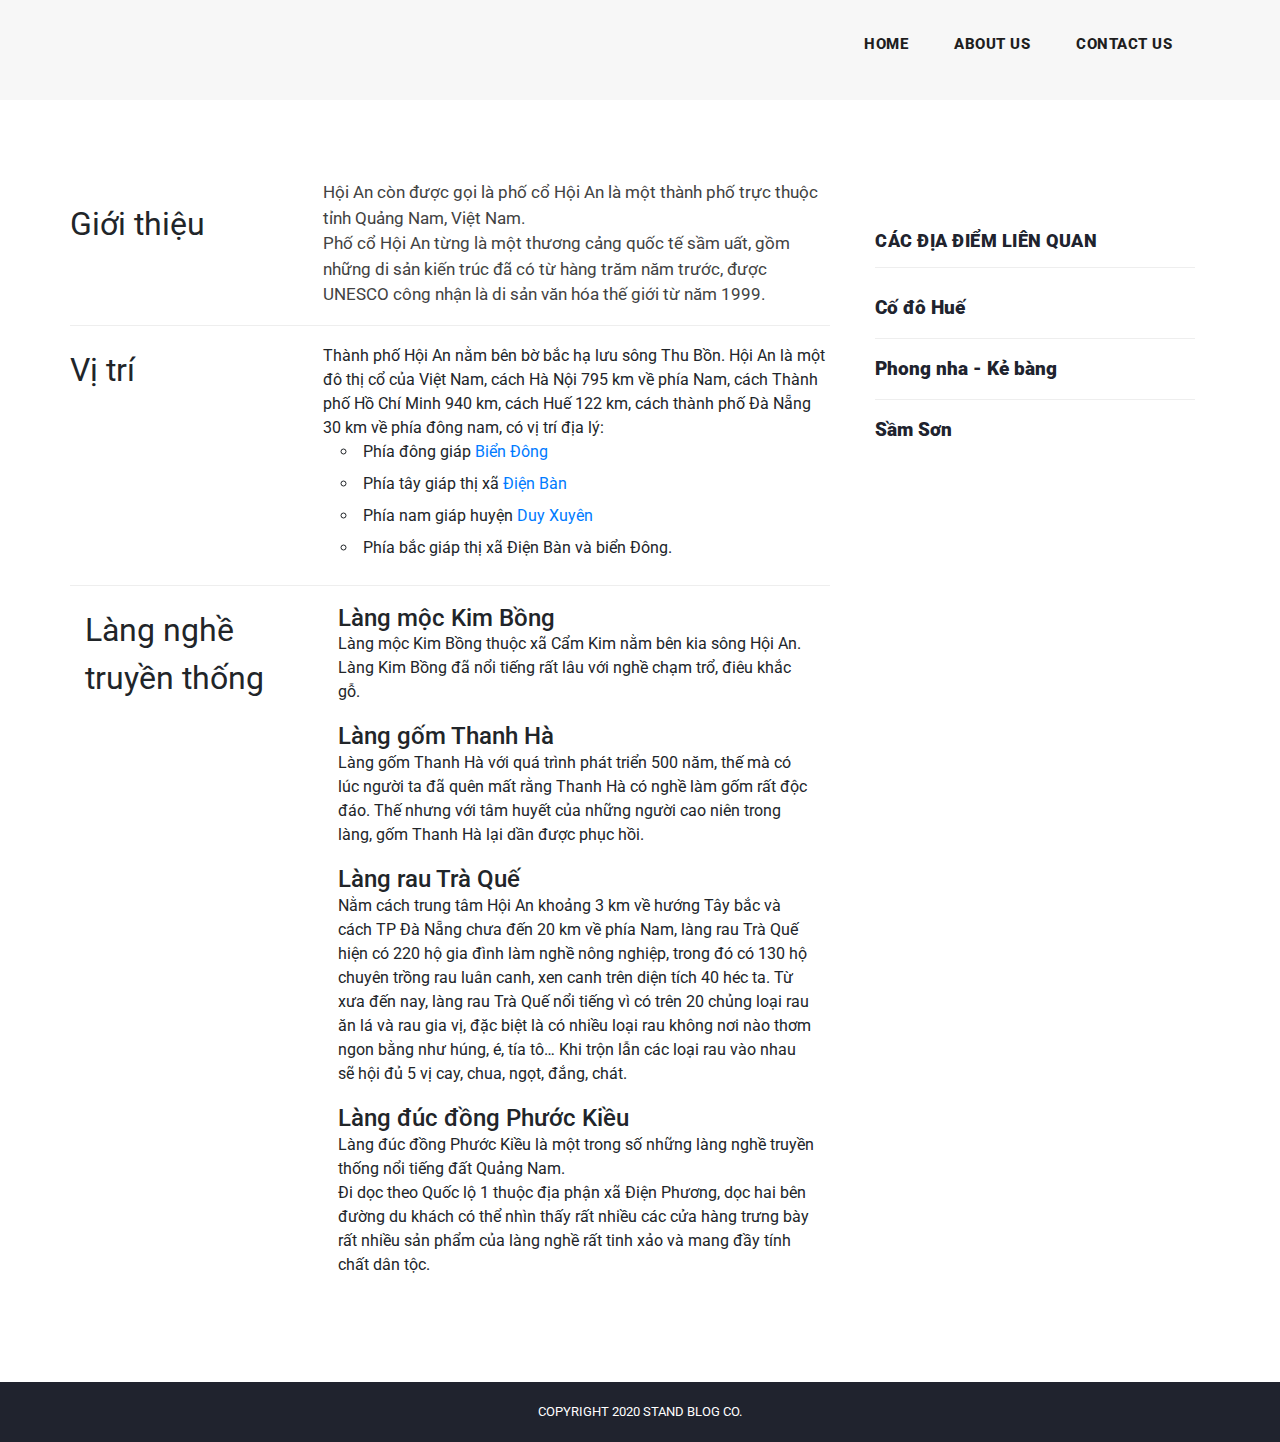
<file: assets/post/hoi-an.html>
<!DOCTYPE html>
<html lang="en">
  <head>
    <meta charset="utf-8" />
    <meta
      name="viewport"
      content="width=device-width, initial-scale=1, shrink-to-fit=no"
    />
    <link
      href="https://fonts.googleapis.com/css?family=Roboto:100,100i,300,300i,400,400i,500,500i,700,700i,900,900i&display=swap"
      rel="stylesheet"
    />

    <title>Hội an</title>

    <!-- Bootstrap core CSS -->
    <link
      href="../../vendor/bootstrap/css/bootstrap.min.css"
      rel="stylesheet"
    />

    <!-- Additional CSS Files -->
    <link rel="stylesheet" href="../../assets/css/fontawesome.css" />
    <link rel="stylesheet" href="../../assets/css/style.css" />
    <link rel="stylesheet" href="../../assets/css/owl.css" />

    <link
      href="https://fonts.googleapis.com/css2?family=Inter:wght@400;500;600&display=swap"
      rel="stylesheet"
    />
    <link
      href="https://fonts.googleapis.com/css?family=Material+Icons+Outlined"
      rel="stylesheet"
    />
  </head>

  <body>
    <div id="preloader"></div>

    <!-- Header -->
    <header class="">
      <nav class="navbar navbar-expand-lg">
        <div class="container">
          <button
            class="navbar-toggler"
            type="button"
            data-toggle="collapse"
            data-target="#navbarResponsive"
            aria-controls="navbarResponsive"
            aria-expanded="false"
            aria-label="Toggle navigation"
          >
            <span class="navbar-toggler-icon"></span>
          </button>
          <div class="collapse navbar-collapse" id="navbarResponsive">
            <ul class="navbar-nav ml-auto">
              <li class="nav-item">
                <a class="nav-link" href="../../index.html">Home </a>
              </li>
              <li class="nav-item">
                <a class="nav-link" href="https://tho.glitch.me">About Us</a>
              </li>
              <li class="nav-item">
                <a class="nav-link" href="../../contact.html">Contact Us</a>
              </li>
            </ul>
          </div>
        </div>
      </nav>
    </header>

    <div class="heading-page header-text"></div>

    <!-- <div class="banner">
      <img src="../../assets/images/banner_sondoong1920x540.jpg" alt="" />
      <div class="banner-text banner-caption-s1">
        <div class="center-text left-text">
          <h1>Hang Sơn Đòong</h1>
        </div>
      </div>
    </div> -->

    <section class="blog-posts grid-system">
      <div class="container">
        <div class="row">
          <div class="col-lg-8">
            <div class="all-blog-posts">
              <div class="row">
                <div class="text-block col-md-4">
                  <div class="intro-headed">Giới thiệu</div>
                </div>

                <div class="text-block col-md-8">
                  <div class="intro">
                    Hội An còn được gọi là phố cổ Hội An là một thành phố trực
                    thuộc tỉnh Quảng Nam, Việt Nam. <br />
                    Phố cổ Hội An từng là một thương cảng quốc tế sầm uất, gồm
                    những di sản kiến trúc đã có từ hàng trăm năm trước, được
                    UNESCO công nhận là di sản văn hóa thế giới từ năm 1999.
                  </div>
                </div>
                <div class="text-block col-md-4">
                  <div class="intro-headed">Vị trí</div>
                </div>

                <div class="text-block col-md-8">
                  <div class="content-list">
                    Thành phố Hội An nằm bên bờ bắc hạ lưu sông Thu Bồn. Hội An
                    là một đô thị cổ của Việt Nam, cách Hà Nội 795 km về phía
                    Nam, cách Thành phố Hồ Chí Minh 940 km, cách Huế 122 km,
                    cách thành phố Đà Nẵng 30 km về phía đông nam, có vị trí địa
                    lý: <br />
                    <ul style="list-style-type: circle; padding-left: 35px">
                      <li class="reset-padding">
                        Phía đông giáp
                        <a
                          href="https://vi.wikipedia.org/wiki/Bi%E1%BB%83n_%C4%90%C3%B4ng"
                          >Biển Đông</a
                        >
                      </li>
                      <li class="reset-padding">
                        Phía tây giáp thị xã
                        <a
                          href="https://vi.wikipedia.org/wiki/%C4%90i%E1%BB%87n_B%C3%A0n"
                        >
                          Điện Bàn
                        </a>
                      </li>
                      <li class="reset-padding">
                        Phía nam giáp huyện
                        <a href="https://vi.wikipedia.org/wiki/Duy_Xuy%C3%AAn">
                          Duy Xuyên
                        </a>
                      </li>
                      <li class="reset-padding">
                        Phía bắc giáp thị xã Điện Bàn và biển Đông.
                      </li>
                    </ul>
                  </div>
                </div>

                <div class="col-md-4">
                  <div class="intro-headed">Làng nghề truyền thống</div>
                </div>

                <div class="col-md-8">
                  <div class="content-list">
                    <h4>Làng mộc Kim Bồng</h4>
                    Làng mộc Kim Bồng thuộc xã Cẩm Kim nằm bên kia sông Hội An.
                    Làng Kim Bồng đã nổi tiếng rất lâu với nghề chạm trổ, điêu
                    khắc gỗ.
                  </div>
                  <div class="content-list">
                    <h4>Làng gốm Thanh Hà</h4>
                    Làng gốm Thanh Hà với quá trình phát triển 500 năm, thế mà
                    có lúc người ta đã quên mất rằng Thanh Hà có nghề làm gốm
                    rất độc đáo. Thế nhưng với tâm huyết của những người cao
                    niên trong làng, gốm Thanh Hà lại dần được phục hồi.
                  </div>
                  <div class="content-list">
                    <h4>Làng rau Trà Quế</h4>
                    Nằm cách trung tâm Hội An khoảng 3 km về hướng Tây bắc và
                    cách TP Đà Nẵng chưa đến 20 km về phía Nam, làng rau Trà Quế
                    hiện có 220 hộ gia đình làm nghề nông nghiệp, trong đó có
                    130 hộ chuyên trồng rau luân canh, xen canh trên diện tích
                    40 héc ta. Từ xưa đến nay, làng rau Trà Quế nổi tiếng vì có
                    trên 20 chủng loại rau ăn lá và rau gia vị, đặc biệt là có
                    nhiều loại rau không nơi nào thơm ngon bằng như húng, é, tía
                    tô… Khi trộn lẫn các loại rau vào nhau sẽ hội đủ 5 vị cay,
                    chua, ngọt, đắng, chát.
                  </div>
                  <div class="content-list">
                    <h4>Làng đúc đồng Phước Kiều</h4>
                    Làng đúc đồng Phước Kiều là một trong số những làng nghề
                    truyền thống nổi tiếng đất Quảng Nam. <br />
                    Đi dọc theo Quốc lộ 1 thuộc địa phận xã Điện Phương, dọc hai
                    bên đường du khách có thể nhìn thấy rất nhiều các cửa hàng
                    trưng bày rất nhiều sản phẩm của làng nghề rất tinh xảo và
                    mang đầy tính chất dân tộc.
                  </div>
                </div>
              </div>
              <div class="image-recent">
                <!-- WIP -->
              </div>
            </div>
          </div>
          <div class="col-lg-4">
            <div class="sidebar">
              <div class="row">
                <div class="col-lg-12">
                  <div class="sidebar-item recent-posts">
                    <div class="sidebar-heading">
                      <h2>Các địa điểm liên quan</h2>
                    </div>
                    <div class="content">
                      <ul>
                        <li>
                          <a href="co-do-hue.html">
                            <h5>Cố đô Huế</h5>
                          </a>
                        </li>
                        <li>
                          <a href="phong-nha-ke-bang.html">
                            <h5>Phong nha - Kẻ bàng</h5>
                          </a>
                        </li>
                        <li>
                          <a href="sam-son.html">
                            <h5>Sầm Sơn</h5>
                          </a>
                        </li>
                      </ul>
                    </div>
                  </div>
                </div>
              </div>
            </div>
          </div>
        </div>
      </div>
    </section>

    <footer>
      <div class="container">
        <div class="row">
          <div class="col-lg-12">
            <div class="copyright-text">
              <p>Copyright 2020 Stand Blog Co.</p>
            </div>
          </div>
        </div>
      </div>
    </footer>

    <!-- Bootstrap core JavaScript -->
    <script src="../../vendor/jquery/jquery.min.js"></script>
    <script src="../../vendor/bootstrap/js/bootstrap.bundle.min.js"></script>

    <!-- Additional Scripts -->
    <script src="../../assets/js/custom.js"></script>
    <script src="../../assets/js/owl.js"></script>
    <script src="../../assets/js/slick.js"></script>
    <script src="../../assets/js/isotope.js"></script>
    <script src="../../assets/js/accordions.js"></script>
  </body>
</html>
</file>
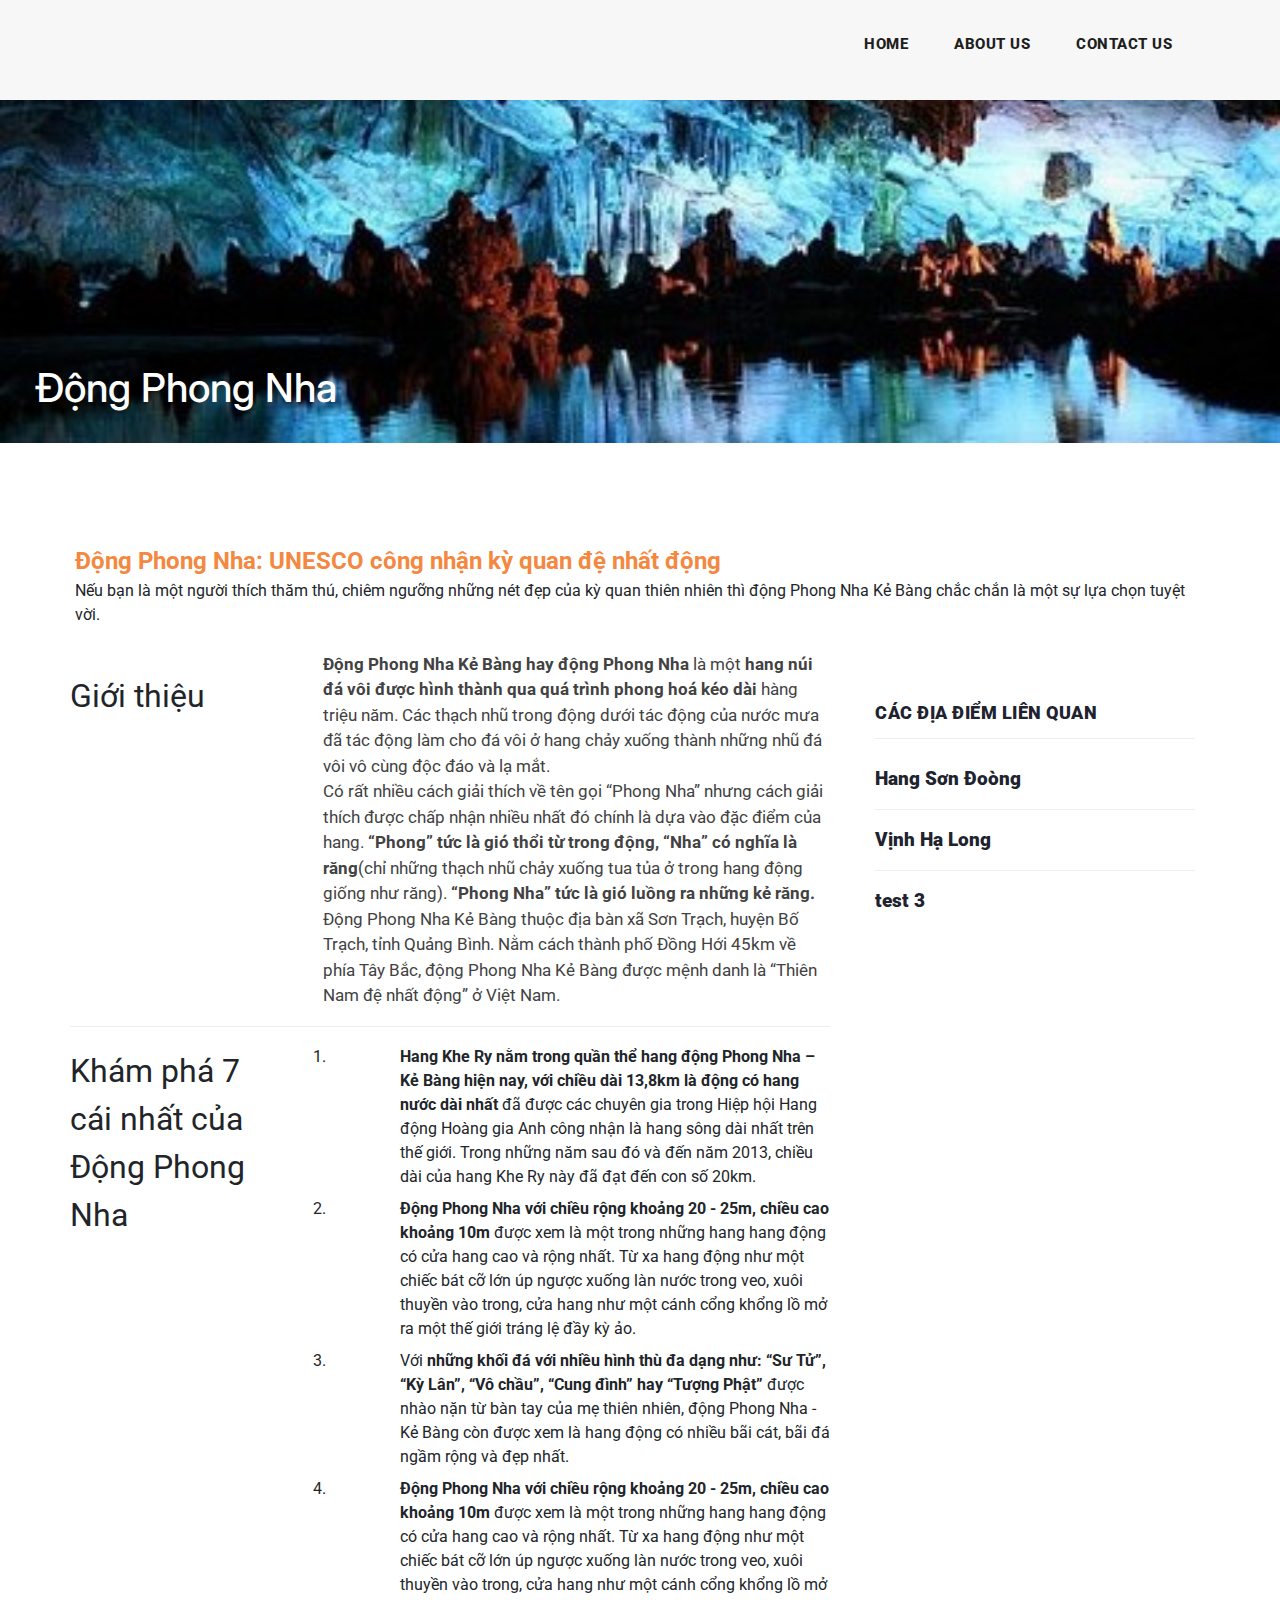
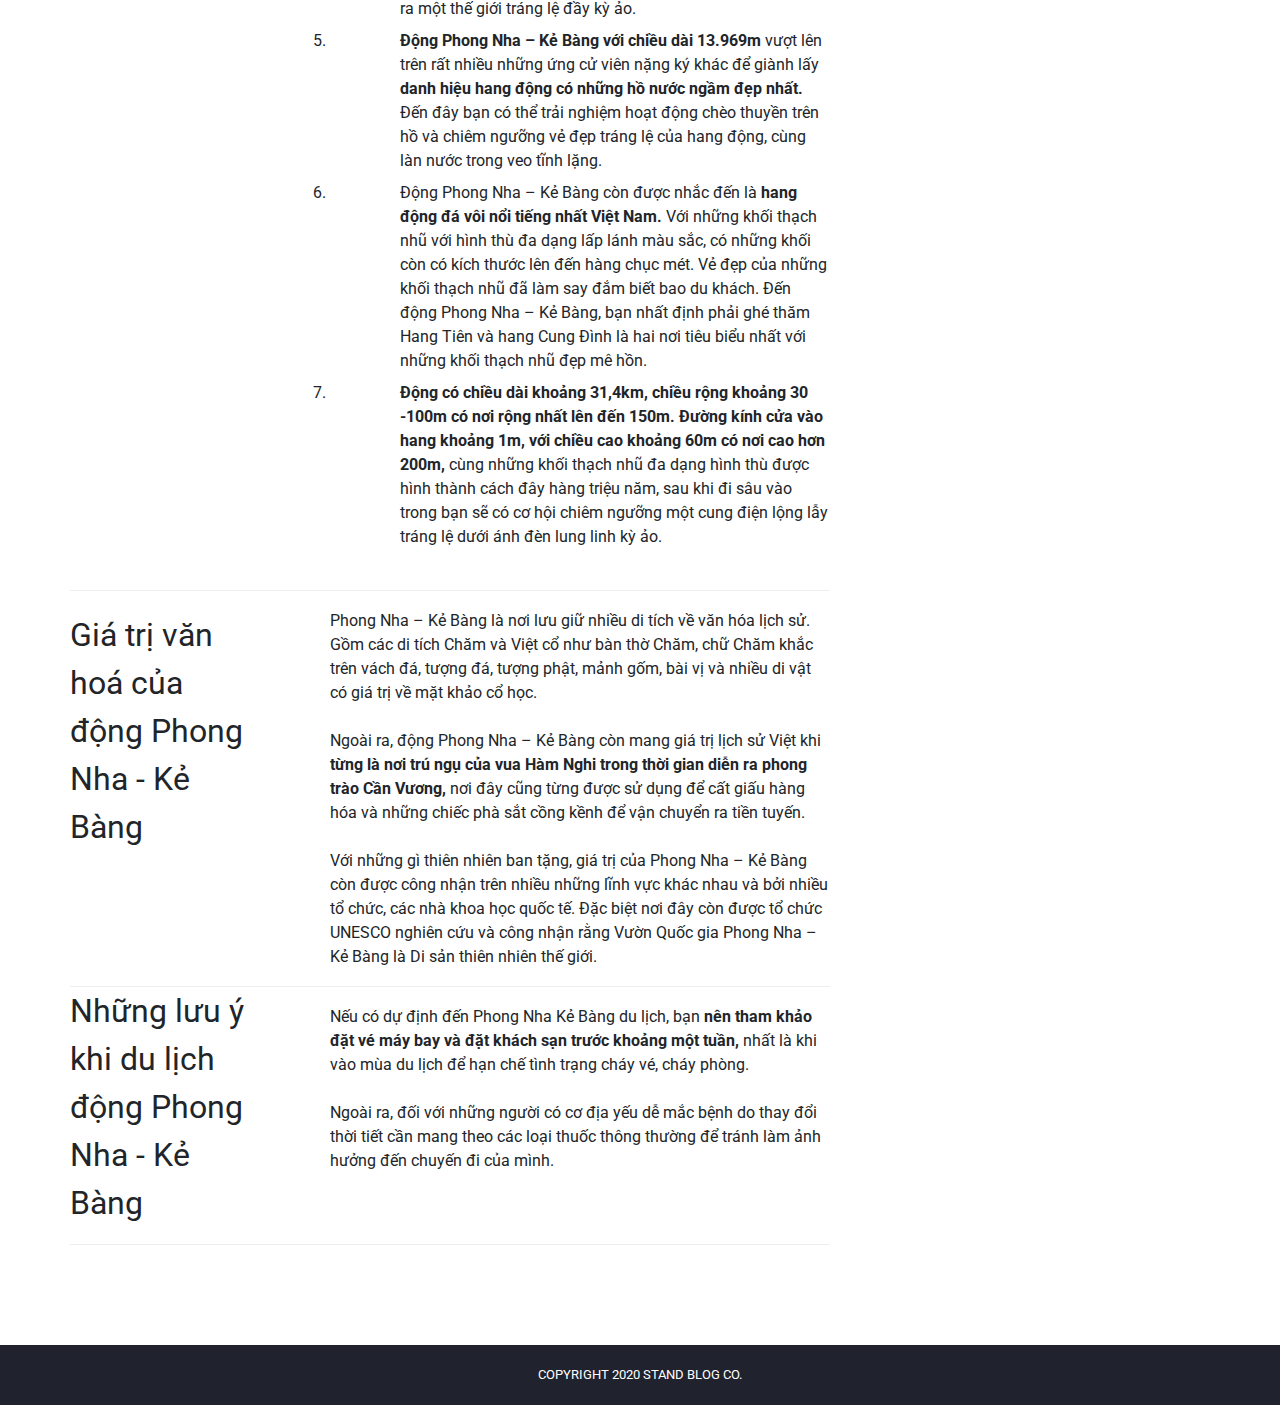
<file: assets/post/phong-nha-ke-bang.html>
<!DOCTYPE html>
<html lang="en">
  <head>
    <meta charset="utf-8" />
    <meta
      name="viewport"
      content="width=device-width, initial-scale=1, shrink-to-fit=no"
    />
    <link
      href="https://fonts.googleapis.com/css?family=Roboto:100,100i,300,300i,400,400i,500,500i,700,700i,900,900i&display=swap"
      rel="stylesheet"
    />

    <title>Phong nha kẻ bàng • Di sản văn hóa được Unesco công nhận</title>

    <!-- Bootstrap core CSS -->
    <link
      href="../../vendor/bootstrap/css/bootstrap.min.css"
      rel="stylesheet"
    />

    <!-- Additional CSS Files -->
    <link rel="stylesheet" href="../../assets/css/fontawesome.css" />
    <link rel="stylesheet" href="../../assets/css/style.css" />
    <link rel="stylesheet" href="../../assets/css/owl.css" />

    <link
      href="https://fonts.googleapis.com/css2?family=Inter:wght@400;500;600&display=swap"
      rel="stylesheet"
    />
    <link
      href="https://fonts.googleapis.com/css?family=Material+Icons+Outlined"
      rel="stylesheet"
    />
  </head>

  <body>
    <div id="preloader"></div>

    <!-- Header -->
    <header class="">
      <nav class="navbar navbar-expand-lg">
        <div class="container">
          <button
            class="navbar-toggler"
            type="button"
            data-toggle="collapse"
            data-target="#navbarResponsive"
            aria-controls="navbarResponsive"
            aria-expanded="false"
            aria-label="Toggle navigation"
          >
            <span class="navbar-toggler-icon"></span>
          </button>
          <div class="collapse navbar-collapse" id="navbarResponsive">
            <ul class="navbar-nav ml-auto">
              <li class="nav-item">
                <a class="nav-link" href="index.html">Home </a>
              </li>
              <li class="nav-item">
                <a class="nav-link" href="https://tho.glitch.me">About Us</a>
              </li>
              <li class="nav-item">
                <a class="nav-link" href="contact.html">Contact Us</a>
              </li>
            </ul>
          </div>
        </div>
      </nav>
    </header>

    <div class="heading-page header-text"></div>

    <div class="banner">
      <img src="../../assets/images/banner_phong-nha-ke-bang.jpg" alt="" />
      <div class="banner-text banner-caption-s1">
        <div class="center-text left-text">
          <h1>Động Phong Nha</h1>
        </div>
      </div>
    </div>

    <section class="blog-posts grid-system">
      <div class="row">
        <div class="col-lg-12">
          <div class="titlearticle">
            Động Phong Nha: UNESCO công nhận kỳ quan đệ nhất động
          </div>
          <div class="intro-title">
            Nếu bạn là một người thích thăm thú, chiêm ngưỡng những nét đẹp của
            kỳ quan thiên nhiên thì động Phong Nha Kẻ Bàng chắc chắn là một sự
            lựa chọn tuyệt vời.
          </div>
        </div>
      </div>
    </section>

    <div class="container">
      <div class="row">
        <div class="col-lg-8">
          <div class="all-blog-posts">
            <div class="row">
              <div class="text-block col-md-4">
                <div class="centered intro-headed">Giới thiệu</div>
              </div>

              <div class="text-block col-md-8">
                <div class="intro">
                  <b>Động Phong Nha Kẻ Bàng hay động Phong Nha</b> là một
                  <b
                    >hang núi đá vôi được hình thành qua quá trình phong hoá kéo
                    dài</b
                  >
                  hàng triệu năm. Các thạch nhũ trong động dưới tác động của
                  nước mưa đã tác động làm cho đá vôi ở hang chảy xuống thành
                  những nhũ đá vôi vô cùng độc đáo và lạ mắt. <br />
                  Có rất nhiều cách giải thích về tên gọi “Phong Nha” nhưng cách
                  giải thích được chấp nhận nhiều nhất đó chính là dựa vào đặc
                  điểm của hang.
                  <b
                    >“Phong” tức là gió thổi từ trong động, “Nha” có nghĩa là
                    răng</b
                  >(chỉ những thạch nhũ chảy xuống tua tủa ở trong hang động
                  giống như răng).
                  <b> “Phong Nha” tức là gió luồng ra những kẻ răng.</b>
                  Động Phong Nha Kẻ Bàng thuộc địa bàn xã Sơn Trạch, huyện Bố
                  Trạch, tỉnh Quảng Bình. Nằm cách thành phố Đồng Hới 45km về
                  phía Tây Bắc, động Phong Nha Kẻ Bàng được mệnh danh là “Thiên
                  Nam đệ nhất động” ở Việt Nam.
                </div>
              </div>
            </div>

            <div class="row">
              <div class="text-block col-md-3">
                <div class="centered intro-headed">
                  Khám phá 7 cái nhất của Động Phong Nha
                </div>
              </div>

              <div class="text-block col-md-9">
                <div class="content-list">
                  <ol>
                    <li>
                      <b
                        >Hang Khe Ry nằm trong quần thể hang động Phong Nha – Kẻ
                        Bàng hiện nay, với chiều dài 13,8km là động có hang nước
                        dài nhất</b
                      >
                      đã được các chuyên gia trong Hiệp hội Hang động Hoàng gia
                      Anh công nhận là hang sông dài nhất trên thế giới. Trong
                      những năm sau đó và đến năm 2013, chiều dài của hang Khe
                      Ry này đã đạt đến con số 20km.
                    </li>
                    <li>
                      <b
                        >Động Phong Nha với chiều rộng khoảng 20 - 25m, chiều
                        cao khoảng 10m</b
                      >
                      được xem là một trong những hang hang động có cửa hang cao
                      và rộng nhất. Từ xa hang động như một chiếc bát cỡ lớn úp
                      ngược xuống làn nước trong veo, xuôi thuyền vào trong, cửa
                      hang như một cánh cổng khổng lồ mở ra một thế giới tráng
                      lệ đầy kỳ ảo.
                    </li>
                    <li>
                      Với
                      <b
                        >những khối đá với nhiều hình thù đa dạng như: “Sư Tử”,
                        “Kỳ Lân”, “Vô chầu”, “Cung đình” hay “Tượng Phật”</b
                      >
                      được nhào nặn từ bàn tay của mẹ thiên nhiên, động Phong
                      Nha - Kẻ Bàng còn được xem là hang động có nhiều bãi cát,
                      bãi đá ngầm rộng và đẹp nhất.
                    </li>
                    <li>
                      <b
                        >Động Phong Nha với chiều rộng khoảng 20 - 25m, chiều
                        cao khoảng 10m</b
                      >
                      được xem là một trong những hang hang động có cửa hang cao
                      và rộng nhất. Từ xa hang động như một chiếc bát cỡ lớn úp
                      ngược xuống làn nước trong veo, xuôi thuyền vào trong, cửa
                      hang như một cánh cổng khổng lồ mở ra một thế giới tráng
                      lệ đầy kỳ ảo.
                    </li>
                    <li>
                      <b>Động Phong Nha – Kẻ Bàng với chiều dài 13.969m</b> vượt
                      lên trên rất nhiều những ứng cử viên nặng ký khác để giành
                      lấy
                      <b>danh hiệu hang động có những hồ nước ngầm đẹp nhất.</b>
                      Đến đây bạn có thể trải nghiệm hoạt động chèo thuyền trên
                      hồ và chiêm ngưỡng vẻ đẹp tráng lệ của hang động, cùng làn
                      nước trong veo tĩnh lặng.
                    </li>
                    <li>
                      Động Phong Nha – Kẻ Bàng còn được nhắc đến là
                      <b>hang động đá vôi nổi tiếng nhất Việt Nam.</b> Với những
                      khối thạch nhũ với hình thù đa dạng lấp lánh màu sắc, có
                      những khối còn có kích thước lên đến hàng chục mét. Vẻ đẹp
                      của những khối thạch nhũ đã làm say đắm biết bao du khách.
                      Đến động Phong Nha – Kẻ Bàng, bạn nhất định phải ghé thăm
                      Hang Tiên và hang Cung Đình là hai nơi tiêu biểu nhất với
                      những khối thạch nhũ đẹp mê hồn.
                    </li>
                    <li>
                      <b
                        >Động có chiều dài khoảng 31,4km, chiều rộng khoảng 30
                        -100m có nơi rộng nhất lên đến 150m. Đường kính cửa vào
                        hang khoảng 1m, với chiều cao khoảng 60m có nơi cao hơn
                        200m,</b
                      >
                      cùng những khối thạch nhũ đa dạng hình thù được hình thành
                      cách đây hàng triệu năm, sau khi đi sâu vào trong bạn sẽ
                      có cơ hội chiêm ngưỡng một cung điện lộng lẫy tráng lệ
                      dưới ánh đèn lung linh kỳ ảo.
                    </li>
                  </ol>
                </div>
              </div>

              <div class="text-block col-md-3">
                <div class="centered intro-headed">
                  Giá trị văn hoá của động Phong Nha - Kẻ Bàng
                </div>
              </div>

              <div class="text-block col-md-9">
                <div class="content-list-text content-list">
                  Phong Nha – Kẻ Bàng là nơi lưu giữ nhiều di tích về văn hóa
                  lịch sử. Gồm các di tích Chăm và Việt cổ như bàn thờ Chăm, chữ
                  Chăm khắc trên vách đá, tượng đá, tượng phật, mảnh gốm, bài vị
                  và nhiều di vật có giá trị về mặt khảo cổ học.
                  <br /><br />
                  Ngoài ra, động Phong Nha – Kẻ Bàng còn mang giá trị lịch sử
                  Việt khi
                  <b
                    >từng là nơi trú ngụ của vua Hàm Nghi trong thời gian diễn
                    ra phong trào Cần Vương,</b
                  >
                  nơi đây cũng từng được sử dụng để cất giấu hàng hóa và những
                  chiếc phà sắt cồng kềnh để vận chuyển ra tiền tuyến.
                  <br /><br />
                  Với những gì thiên nhiên ban tặng, giá trị của Phong Nha – Kẻ
                  Bàng còn được công nhận trên nhiều những lĩnh vực khác nhau và
                  bởi nhiều tổ chức, các nhà khoa học quốc tế. Đặc biệt nơi đây
                  còn được tổ chức UNESCO nghiên cứu và công nhận rằng Vườn Quốc
                  gia Phong Nha – Kẻ Bàng là Di sản thiên nhiên thế giới.
                </div>
              </div>

              <div class="text-block col-md-3">
                <div class="centered intro-headed" style="padding-top: 0">
                  Những lưu ý khi du lịch động Phong Nha - Kẻ Bàng
                </div>
              </div>

              <div class="text-block col-md-9">
                <div class="content-list-text content-list">
                  Nếu có dự định đến Phong Nha Kẻ Bàng du lịch, bạn
                  <b
                    >nên tham khảo đặt vé máy bay và đặt khách sạn trước khoảng
                    một tuần,</b
                  >
                  nhất là khi vào mùa du lịch để hạn chế tình trạng cháy vé,
                  cháy phòng. <br /><br />
                  Ngoài ra, đối với những người có cơ địa yếu dễ mắc bệnh do
                  thay đổi thời tiết cần mang theo các loại thuốc thông thường
                  để tránh làm ảnh hưởng đến chuyến đi của mình.
                </div>
              </div>
            </div>
          </div>
        </div>
        <div class="col-lg-4">
          <div class="sidebar">
            <div class="row">
              <div class="col-lg-12">
                <div class="sidebar-item recent-posts">
                  <div class="sidebar-heading">
                    <h2>Các địa điểm liên quan</h2>
                  </div>
                  <div class="content">
                    <ul>
                      <li>
                        <a href="son-doong.html">
                          <h5>Hang Sơn Đoòng</h5>
                        </a>
                      </li>
                      <li>
                        <a href="vinh-ha-long.html">
                          <h5>Vịnh Hạ Long</h5>
                        </a>
                      </li>
                      <li>
                        <a href="post-details.html">
                          <h5>test 3</h5>
                        </a>
                      </li>
                    </ul>
                  </div>
                </div>
              </div>
            </div>
          </div>
        </div>
      </div>
    </div>

    <footer>
      <div class="container">
        <div class="row">
          <div class="col-lg-12">
            <div class="copyright-text">
              <p>Copyright 2020 Stand Blog Co.</p>
            </div>
          </div>
        </div>
      </div>
    </footer>

    <!-- Bootstrap core JavaScript -->
    <script src="../../vendor/jquery/jquery.min.js"></script>
    <script src="../../vendor/bootstrap/js/bootstrap.bundle.min.js"></script>

    <!-- Additional Scripts -->
    <script src="../../assets/js/custom.js"></script>
    <script src="../../assets/js/owl.js"></script>
    <script src="../../assets/js/slick.js"></script>
    <script src="../../assets/js/isotope.js"></script>
    <script src="../../assets/js/accordions.js"></script>
  </body>
</html>
</file>
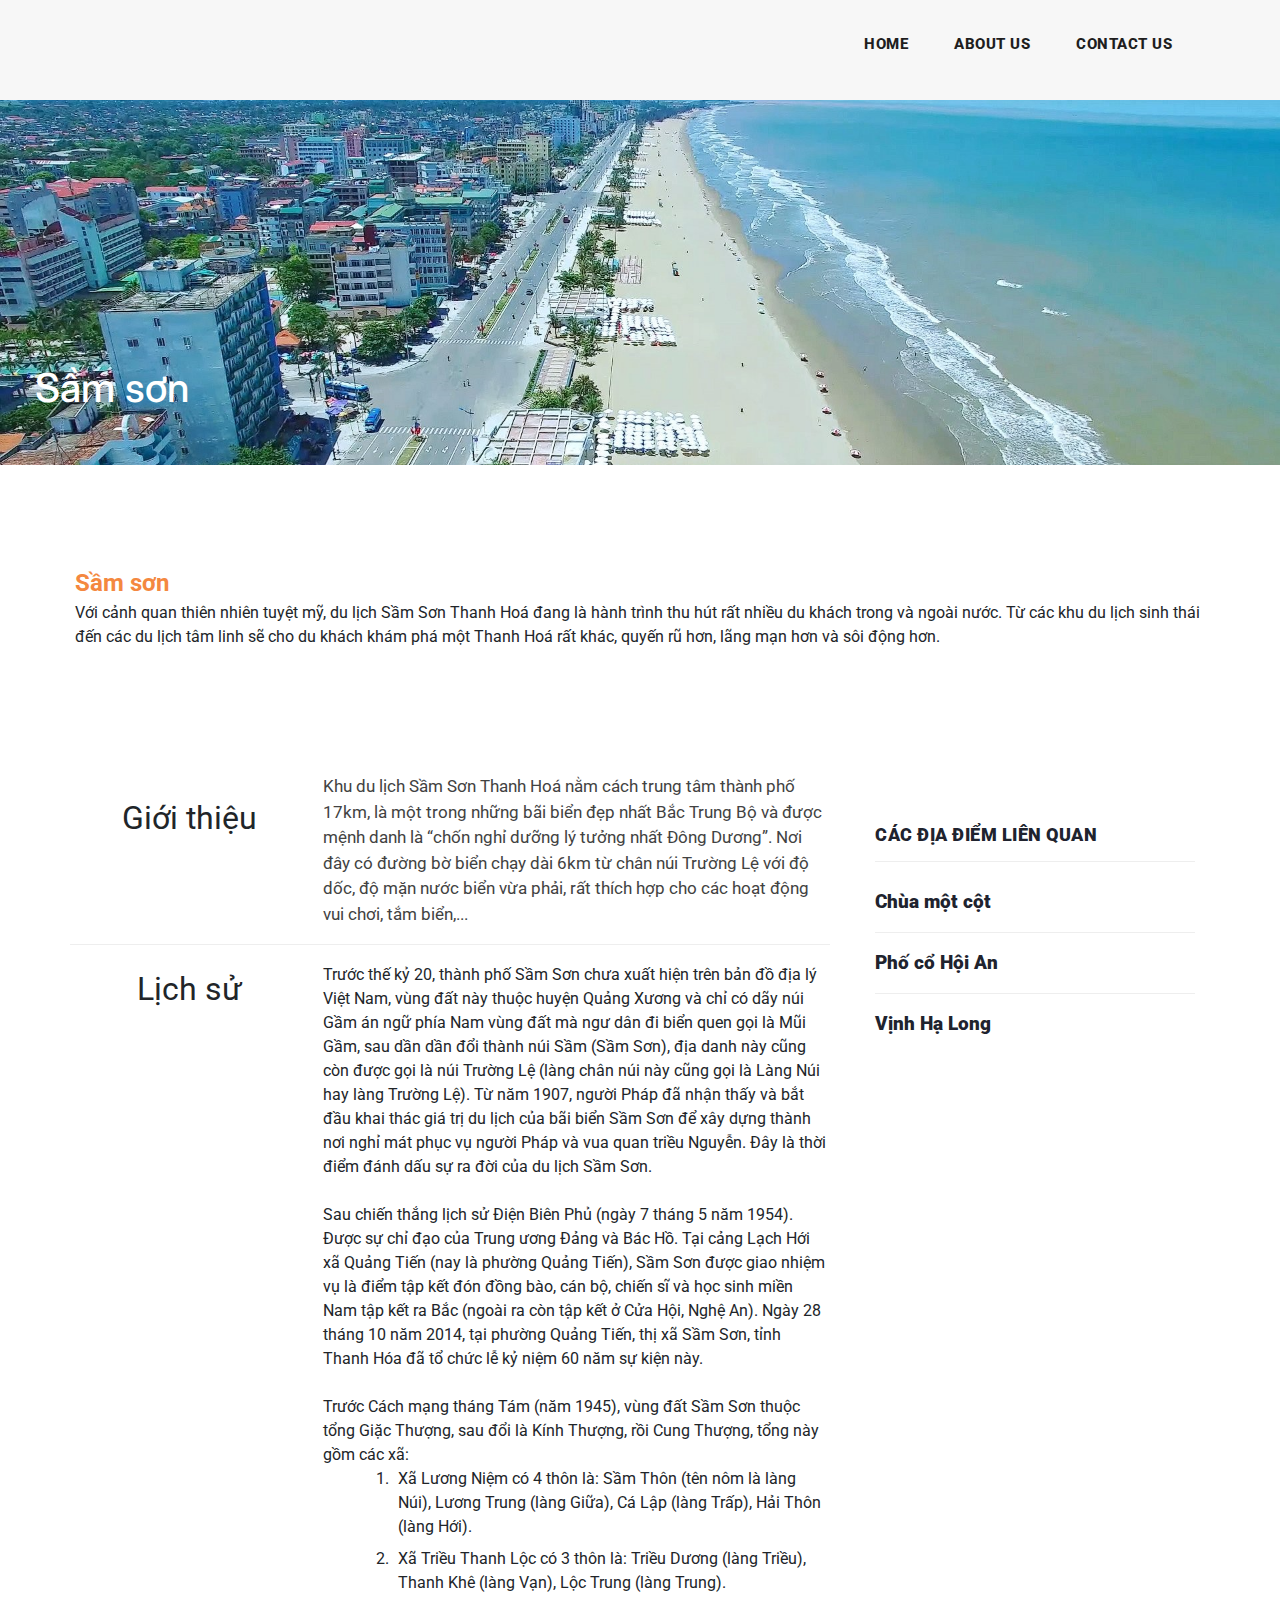
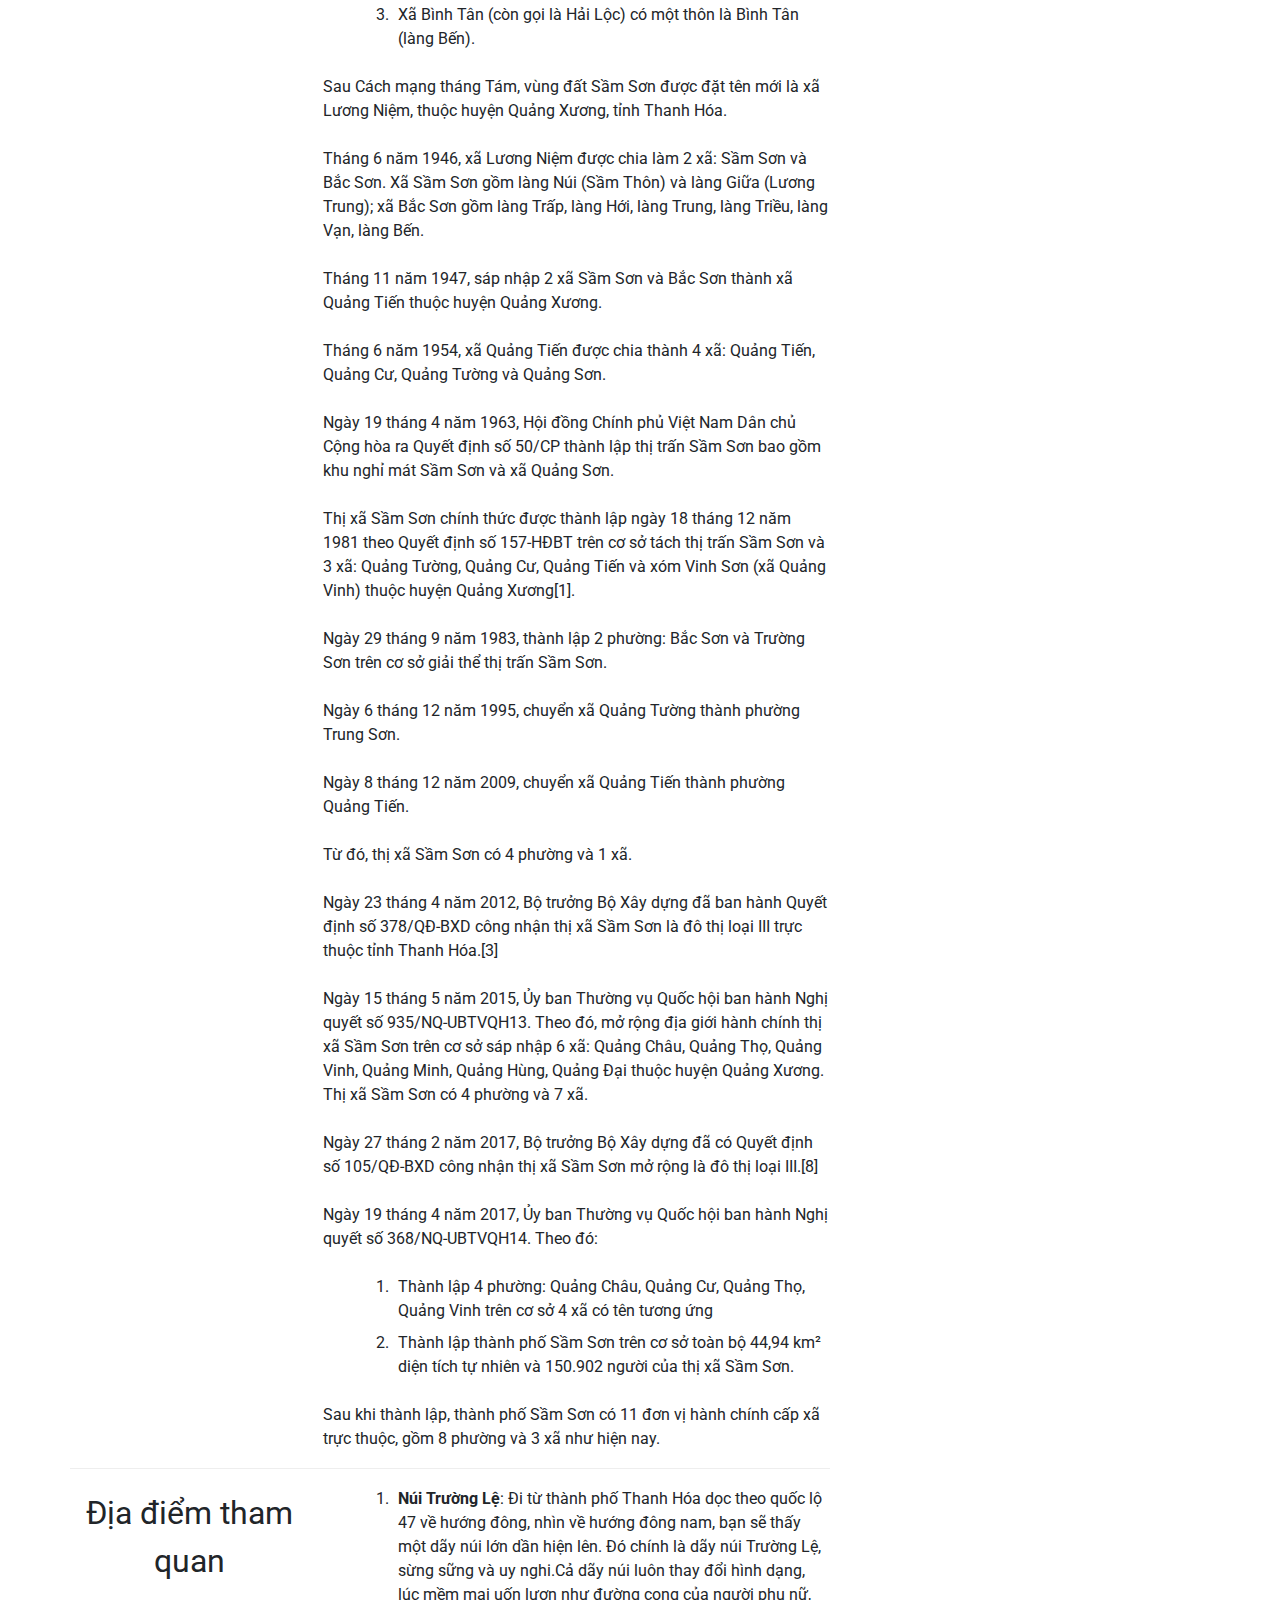
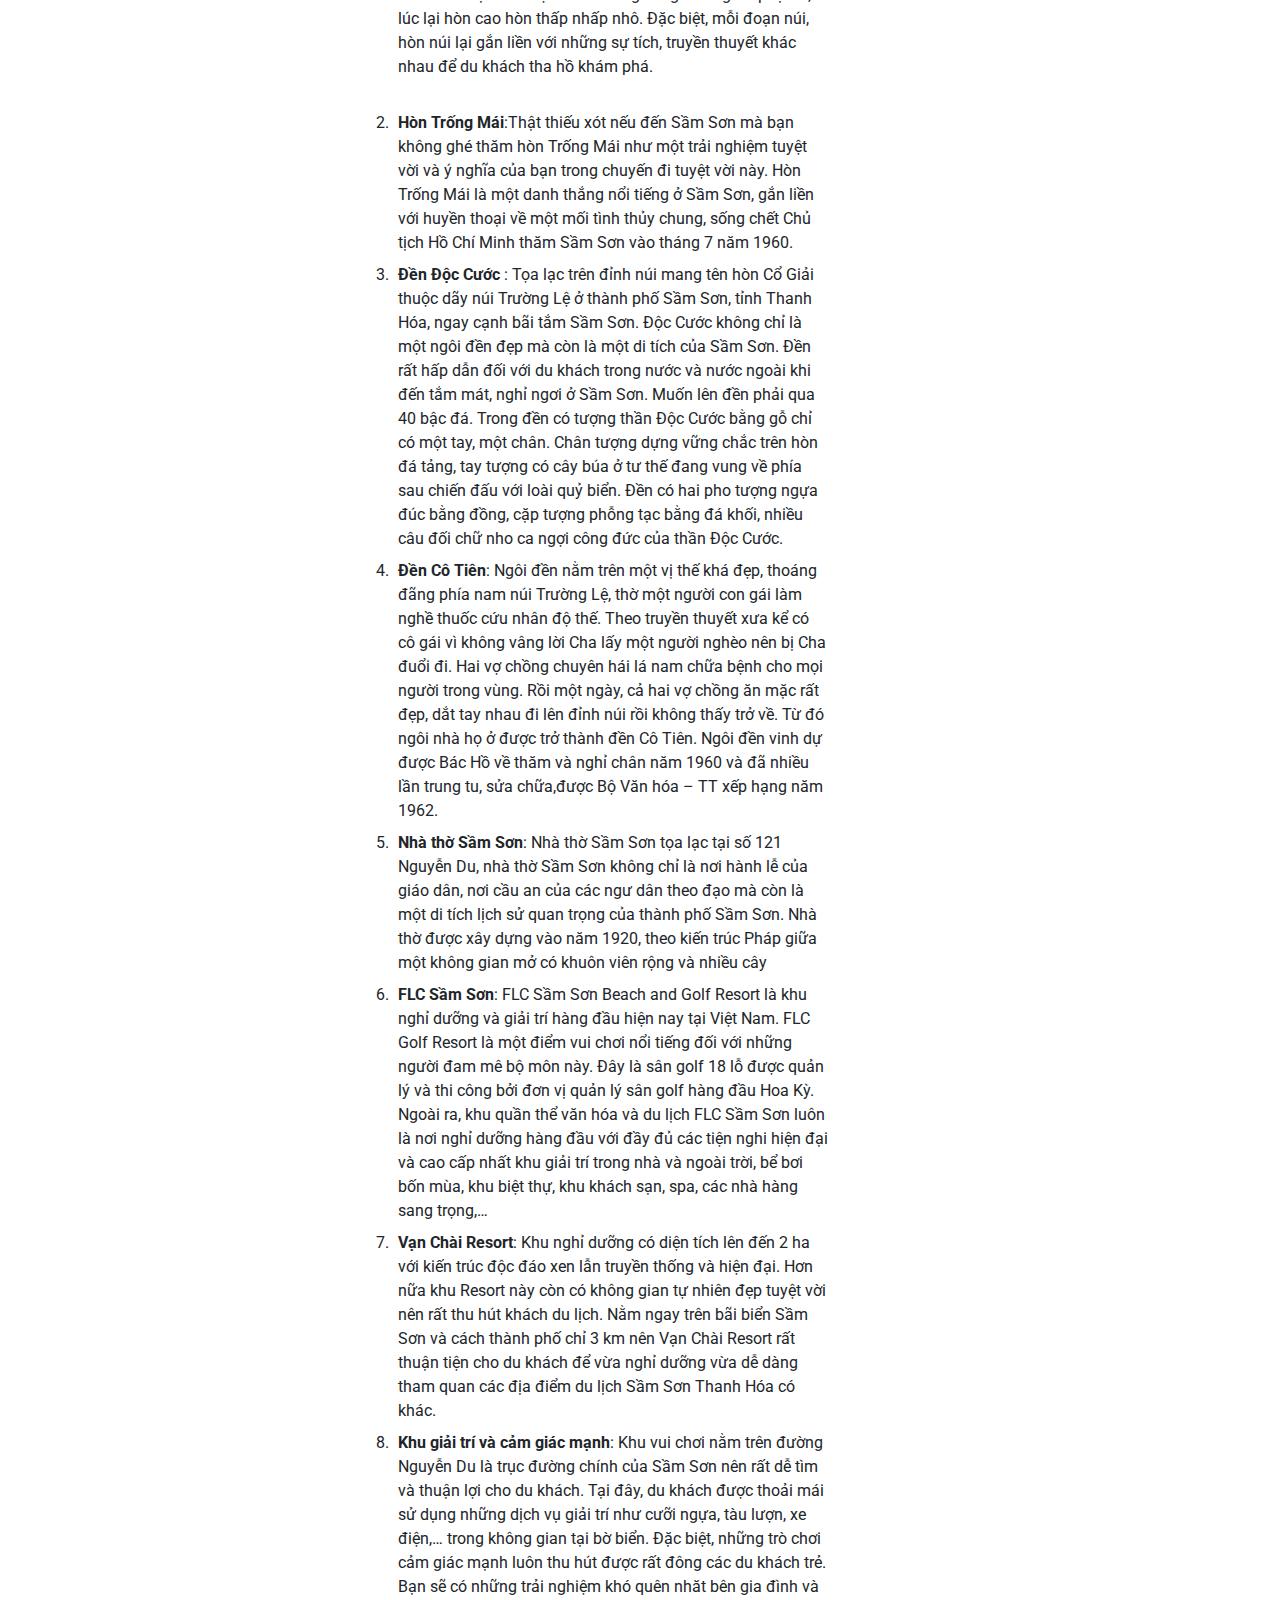
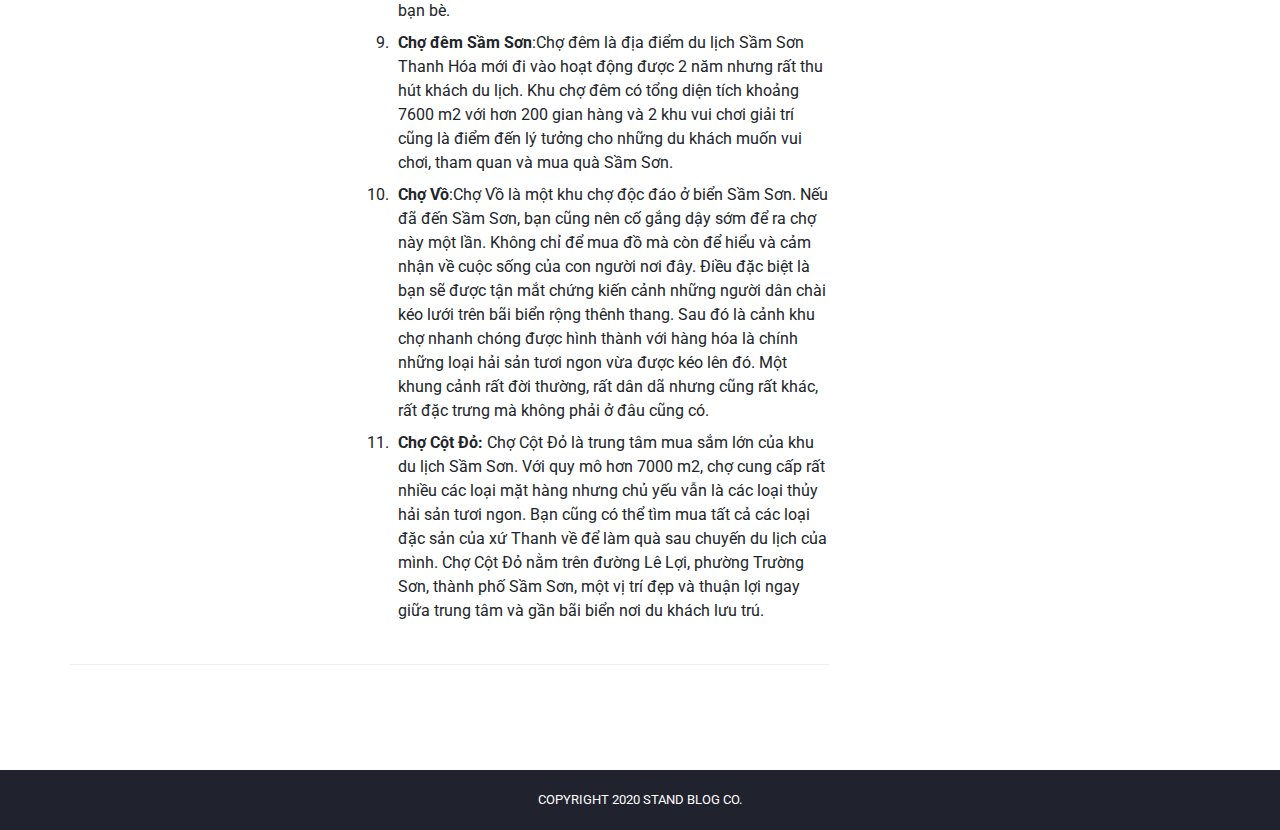
<file: assets/post/sam-son.html>
<!DOCTYPE html>
<html lang="en">
  <head>
    <meta charset="utf-8" />
    <meta
      name="viewport"
      content="width=device-width, initial-scale=1, shrink-to-fit=no"
    />
    <link
      href="https://fonts.googleapis.com/css?family=Roboto:100,100i,300,300i,400,400i,500,500i,700,700i,900,900i&display=swap"
      rel="stylesheet"
    />

    <title>Sầm sơn</title>

    <!-- Bootstrap core CSS -->
    <link
      href="../../vendor/bootstrap/css/bootstrap.min.css"
      rel="stylesheet"
    />

    <!-- Additional CSS Files -->
    <link rel="stylesheet" href="../../assets/css/fontawesome.css" />
    <link rel="stylesheet" href="../../assets/css/style.css" />
    <link rel="stylesheet" href="../../assets/css/owl.css" />

    <link
      href="https://fonts.googleapis.com/css2?family=Inter:wght@400;500;600&display=swap"
      rel="stylesheet"
    />
    <link
      href="https://fonts.googleapis.com/css?family=Material+Icons+Outlined"
      rel="stylesheet"
    />
  </head>

  <body>
    <div id="preloader"></div>

    <!-- Header -->
    <header class="">
      <nav class="navbar navbar-expand-lg">
        <div class="container">
          <button
            class="navbar-toggler"
            type="button"
            data-toggle="collapse"
            data-target="#navbarResponsive"
            aria-controls="navbarResponsive"
            aria-expanded="false"
            aria-label="Toggle navigation"
          >
            <span class="navbar-toggler-icon"></span>
          </button>
          <div class="collapse navbar-collapse" id="navbarResponsive">
            <ul class="navbar-nav ml-auto">
              <li class="nav-item">
                <a class="nav-link" href="../../index.html">Home </a>
              </li>
              <li class="nav-item">
                <a class="nav-link" href="https://tho.glitch.me">About Us</a>
              </li>
              <li class="nav-item">
                <a class="nav-link" href="../../contact.html">Contact Us</a>
              </li>
            </ul>
          </div>
        </div>
      </nav>
    </header>

    <div class="heading-page header-text"></div>

    <div class="banner">
      <img src="../../assets/images/banner-sam-son.jpg" alt="" />
      <div class="banner-text banner-caption-s1">
        <div class="center-text left-text">
          <h1>Sầm sơn</h1>
        </div>
      </div>
    </div>

    <section class="blog-posts grid-system">
      <div class="row">
        <div class="col-lg-12">
          <div class="titlearticle">Sầm sơn</div>
          <div class="intro-title">
            Với cảnh quan thiên nhiên tuyệt mỹ, du lịch Sầm Sơn Thanh Hoá đang
            là hành trình thu hút rất nhiều du khách trong và ngoài nước. Từ các
            khu du lịch sinh thái đến các du lịch tâm linh sẽ cho du khách khám
            phá một Thanh Hoá rất khác, quyến rũ hơn, lãng mạn hơn và sôi động
            hơn.
          </div>
        </div>
      </div>
    </section>

    <section class="blog-posts grid-system">
      <div class="container">
        <div class="row">
          <div class="col-lg-8">
            <div class="all-blog-posts">
              <div class="row">
                <div class="text-block col-md-4">
                  <div class="text-center align-middle intro-headed">
                    Giới thiệu
                  </div>
                </div>

                <div class="text-block col-md-8">
                  <div class="intro">
                    Khu du lịch Sầm Sơn Thanh Hoá nằm cách trung tâm thành phố
                    17km, là một trong những bãi biển đẹp nhất Bắc Trung Bộ và
                    được mệnh danh là “chốn nghỉ dưỡng lý tưởng nhất Đông
                    Dương”. Nơi đây có đường bờ biển chạy dài 6km từ chân núi
                    Trường Lệ với độ dốc, độ mặn nước biển vừa phải, rất thích
                    hợp cho các hoạt động vui chơi, tắm biển,...
                  </div>
                </div>
                <div class="text-block col-md-4">
                  <div class="text-center intro-headed">Lịch sử</div>
                </div>

                <div class="text-block col-md-8">
                  <div class="content-list">
                    Trước thế kỷ 20, thành phố Sầm Sơn chưa xuất hiện trên bản
                    đồ địa lý Việt Nam, vùng đất này thuộc huyện Quảng Xương và
                    chỉ có dãy núi Gầm án ngữ phía Nam vùng đất mà ngư dân đi
                    biển quen gọi là Mũi Gầm, sau dần dần đổi thành núi Sầm (Sầm
                    Sơn), địa danh này cũng còn được gọi là núi Trường Lệ (làng
                    chân núi này cũng gọi là Làng Núi hay làng Trường Lệ). Từ
                    năm 1907, người Pháp đã nhận thấy và bắt đầu khai thác giá
                    trị du lịch của bãi biển Sầm Sơn để xây dựng thành nơi nghỉ
                    mát phục vụ người Pháp và vua quan triều Nguyễn. Đây là thời
                    điểm đánh dấu sự ra đời của du lịch Sầm Sơn. <br /><br />
                    Sau chiến thắng lịch sử Điện Biên Phủ (ngày 7 tháng 5 năm
                    1954). Được sự chỉ đạo của Trung ương Đảng và Bác Hồ. Tại
                    cảng Lạch Hới xã Quảng Tiến (nay là phường Quảng Tiến), Sầm
                    Sơn được giao nhiệm vụ là điểm tập kết đón đồng bào, cán bộ,
                    chiến sĩ và học sinh miền Nam tập kết ra Bắc (ngoài ra còn
                    tập kết ở Cửa Hội, Nghệ An). Ngày 28 tháng 10 năm 2014, tại
                    phường Quảng Tiến, thị xã Sầm Sơn, tỉnh Thanh Hóa đã tổ chức
                    lễ kỷ niệm 60 năm sự kiện này. <br /><br />
                    Trước Cách mạng tháng Tám (năm 1945), vùng đất Sầm Sơn thuộc
                    tổng Giặc Thượng, sau đổi là Kính Thượng, rồi Cung Thượng,
                    tổng này gồm các xã:
                    <ol>
                      <li style="padding-left: 5px">
                        Xã Lương Niệm có 4 thôn là: Sầm Thôn (tên nôm là làng
                        Núi), Lương Trung (làng Giữa), Cá Lập (làng Trấp), Hải
                        Thôn (làng Hới).
                      </li>
                      <li style="padding-left: 5px">
                        Xã Triều Thanh Lộc có 3 thôn là: Triều Dương (làng
                        Triều), Thanh Khê (làng Vạn), Lộc Trung (làng Trung).
                      </li>
                      <li style="padding-left: 5px">
                        Xã Bình Tân (còn gọi là Hải Lộc) có một thôn là Bình Tân
                        (làng Bến).
                      </li>
                    </ol>
                    Sau Cách mạng tháng Tám, vùng đất Sầm Sơn được đặt tên mới
                    là xã Lương Niệm, thuộc huyện Quảng Xương, tỉnh Thanh Hóa.
                    <br /><br />
                    Tháng 6 năm 1946, xã Lương Niệm được chia làm 2 xã: Sầm Sơn
                    và Bắc Sơn. Xã Sầm Sơn gồm làng Núi (Sầm Thôn) và làng Giữa
                    (Lương Trung); xã Bắc Sơn gồm làng Trấp, làng Hới, làng
                    Trung, làng Triều, làng Vạn, làng Bến. <br /><br />
                    Tháng 11 năm 1947, sáp nhập 2 xã Sầm Sơn và Bắc Sơn thành xã
                    Quảng Tiến thuộc huyện Quảng Xương. <br /><br />
                    Tháng 6 năm 1954, xã Quảng Tiến được chia thành 4 xã: Quảng
                    Tiến, Quảng Cư, Quảng Tường và Quảng Sơn. <br /><br />
                    Ngày 19 tháng 4 năm 1963, Hội đồng Chính phủ Việt Nam Dân
                    chủ Cộng hòa ra Quyết định số 50/CP thành lập thị trấn Sầm
                    Sơn bao gồm khu nghỉ mát Sầm Sơn và xã Quảng Sơn.
                    <br /><br />
                    Thị xã Sầm Sơn chính thức được thành lập ngày 18 tháng 12
                    năm 1981 theo Quyết định số 157-HÐBT trên cơ sở tách thị
                    trấn Sầm Sơn và 3 xã: Quảng Tường, Quảng Cư, Quảng Tiến và
                    xóm Vinh Sơn (xã Quảng Vinh) thuộc huyện Quảng Xương[1].
                    <br /><br />
                    Ngày 29 tháng 9 năm 1983, thành lập 2 phường: Bắc Sơn và
                    Trường Sơn trên cơ sở giải thể thị trấn Sầm Sơn.
                    <br /><br />
                    Ngày 6 tháng 12 năm 1995, chuyển xã Quảng Tường thành phường
                    Trung Sơn. <br /><br />
                    Ngày 8 tháng 12 năm 2009, chuyển xã Quảng Tiến thành phường
                    Quảng Tiến. <br /><br />
                    Từ đó, thị xã Sầm Sơn có 4 phường và 1 xã. <br /><br />
                    Ngày 23 tháng 4 năm 2012, Bộ trưởng Bộ Xây dựng đã ban hành
                    Quyết định số 378/QĐ-BXD công nhận thị xã Sầm Sơn là đô thị
                    loại III trực thuộc tỉnh Thanh Hóa.[3] <br /><br />
                    Ngày 15 tháng 5 năm 2015, Ủy ban Thường vụ Quốc hội ban hành
                    Nghị quyết số 935/NQ-UBTVQH13. Theo đó, mở rộng địa giới
                    hành chính thị xã Sầm Sơn trên cơ sở sáp nhập 6 xã: Quảng
                    Châu, Quảng Thọ, Quảng Vinh, Quảng Minh, Quảng Hùng, Quảng
                    Đại thuộc huyện Quảng Xương. Thị xã Sầm Sơn có 4 phường và 7
                    xã. <br /><br />
                    Ngày 27 tháng 2 năm 2017, Bộ trưởng Bộ Xây dựng đã có Quyết
                    định số 105/QĐ-BXD công nhận thị xã Sầm Sơn mở rộng là đô
                    thị loại III.[8] <br /><br />
                    Ngày 19 tháng 4 năm 2017, Ủy ban Thường vụ Quốc hội ban hành
                    Nghị quyết số 368/NQ-UBTVQH14. Theo đó: <br /><br />
                    <ol>
                      <li style="padding-left: 5px">
                        Thành lập 4 phường: Quảng Châu, Quảng Cư, Quảng Thọ,
                        Quảng Vinh trên cơ sở 4 xã có tên tương ứng
                      </li>
                      <li style="padding-left: 5px">
                        Thành lập thành phố Sầm Sơn trên cơ sở toàn bộ 44,94 km²
                        diện tích tự nhiên và 150.902 người của thị xã Sầm Sơn.
                      </li>
                    </ol>
                    Sau khi thành lập, thành phố Sầm Sơn có 11 đơn vị hành chính
                    cấp xã trực thuộc, gồm 8 phường và 3 xã như hiện nay.
                  </div>
                </div>
                <div class="text-block col-md-4">
                  <div class="text-center intro-headed">Địa điểm tham quan</div>
                </div>

                <div class="text-block col-md-8">
                  <div class="content-list">
                    <ol>
                      <li class="reset-padding">
                        <b>Núi Trường Lệ</b>: Đi từ thành phố Thanh Hóa dọc theo
                        quốc lộ 47 về hướng đông, nhìn về hướng đông nam, bạn sẽ
                        thấy một dãy núi lớn dần hiện lên. Đó chính là dãy núi
                        Trường Lệ, sừng sững và uy nghi.Cả dãy núi luôn thay đổi
                        hình dạng, lúc mềm mại uốn lượn như đường cong của người
                        phụ nữ, lúc lại hòn cao hòn thấp nhấp nhô. Đặc biệt, mỗi
                        đoạn núi, hòn núi lại gắn liền với những sự tích, truyền
                        thuyết khác nhau để du khách tha hồ khám phá.
                        <br /><br />
                      </li>
                      <li class="reset-padding">
                        <b>Hòn Trống Mái</b>:Thật thiếu xót nếu đến Sầm Sơn mà
                        bạn không ghé thăm hòn Trống Mái như một trải nghiệm
                        tuyệt vời và ý nghĩa của bạn trong chuyến đi tuyệt vời
                        này. Hòn Trống Mái là một danh thắng nổi tiếng ở Sầm
                        Sơn, gắn liền với huyền thoại về một mối tình thủy
                        chung, sống chết Chủ tịch Hồ Chí Minh thăm Sầm Sơn vào
                        tháng 7 năm 1960.
                      </li>
                      <li class="reset-padding">
                        <b>Đền Độc Cước</b> : Tọa lạc trên đỉnh núi mang tên hòn
                        Cổ Giải thuộc dãy núi Trường Lệ ở thành phố Sầm Sơn,
                        tỉnh Thanh Hóa, ngay cạnh bãi tắm Sầm Sơn. Độc Cước
                        không chỉ là một ngôi đền đẹp mà còn là một di tích của
                        Sầm Sơn. Đền rất hấp dẫn đối với du khách trong nước và
                        nước ngoài khi đến tắm mát, nghỉ ngơi ở Sầm Sơn. Muốn
                        lên đền phải qua 40 bậc đá. Trong đền có tượng thần Độc
                        Cước bằng gỗ chỉ có một tay, một chân. Chân tượng dựng
                        vững chắc trên hòn đá tảng, tay tượng có cây búa ở tư
                        thế đang vung về phía sau chiến đấu với loài quỷ biển.
                        Đền có hai pho tượng ngựa đúc bằng đồng, cặp tượng phỗng
                        tạc bằng đá khối, nhiều câu đối chữ nho ca ngợi công đức
                        của thần Độc Cước.
                      </li>
                      <li class="reset-padding">
                        <b>Đền Cô Tiên</b>: Ngôi đền nằm trên một vị thế khá
                        đẹp, thoáng đãng phía nam núi Trường Lệ, thờ một người
                        con gái làm nghề thuốc cứu nhân độ thế. Theo truyền
                        thuyết xưa kể có cô gái vì không vâng lời Cha lấy một
                        người nghèo nên bị Cha đuổi đi. Hai vợ chồng chuyên hái
                        lá nam chữa bệnh cho mọi người trong vùng. Rồi một ngày,
                        cả hai vợ chồng ăn mặc rất đẹp, dắt tay nhau đi lên đỉnh
                        núi rồi không thấy trở về. Từ đó ngôi nhà họ ở được trở
                        thành đền Cô Tiên. Ngôi đền vinh dự được Bác Hồ về thăm
                        và nghỉ chân năm 1960 và đã nhiều lần trung tu, sửa
                        chữa,được Bộ Văn hóa – TT xếp hạng năm 1962.
                      </li>
                      <li class="reset-padding">
                        <b>Nhà thờ Sầm Sơn</b>: Nhà thờ Sầm Sơn tọa lạc tại số
                        121 Nguyễn Du, nhà thờ Sầm Sơn không chỉ là nơi hành lễ
                        của giáo dân, nơi cầu an của các ngư dân theo đạo mà còn
                        là một di tích lịch sử quan trọng của thành phố Sầm Sơn.
                        Nhà thờ được xây dựng vào năm 1920, theo kiến trúc Pháp
                        giữa một không gian mở có khuôn viên rộng và nhiều cây
                      </li>
                      <li class="reset-padding">
                        <b>FLC Sầm Sơn</b>: FLC Sầm Sơn Beach and Golf Resort là
                        khu nghỉ dưỡng và giải trí hàng đầu hiện nay tại Việt
                        Nam. FLC Golf Resort là một điểm vui chơi nổi tiếng đối
                        với những người đam mê bộ môn này. Đây là sân golf 18 lỗ
                        được quản lý và thi công bởi đơn vị quản lý sân golf
                        hàng đầu Hoa Kỳ. Ngoài ra, khu quần thể văn hóa và du
                        lịch FLC Sầm Sơn luôn là nơi nghỉ dưỡng hàng đầu với đầy
                        đủ các tiện nghi hiện đại và cao cấp nhất khu giải trí
                        trong nhà và ngoài trời, bể bơi bốn mùa, khu biệt thự,
                        khu khách sạn, spa, các nhà hàng sang trọng,…
                      </li>
                      <li class="reset-padding">
                        <b>Vạn Chài Resort</b>: Khu nghỉ dưỡng có diện tích lên
                        đến 2 ha với kiến trúc độc đáo xen lẫn truyền thống và
                        hiện đại. Hơn nữa khu Resort này còn có không gian tự
                        nhiên đẹp tuyệt vời nên rất thu hút khách du lịch. Nằm
                        ngay trên bãi biển Sầm Sơn và cách thành phố chỉ 3 km
                        nên Vạn Chài Resort rất thuận tiện cho du khách để vừa
                        nghỉ dưỡng vừa dễ dàng tham quan các địa điểm du lịch
                        Sầm Sơn Thanh Hóa có khác.
                      </li>
                      <li class="reset-padding">
                        <b>Khu giải trí và cảm giác mạnh</b>: Khu vui chơi nằm
                        trên đường Nguyễn Du là trục đường chính của Sầm Sơn nên
                        rất dễ tìm và thuận lợi cho du khách. Tại đây, du khách
                        được thoải mái sử dụng những dịch vụ giải trí như cưỡi
                        ngựa, tàu lượn, xe điện,… trong không gian tại bờ biển.
                        Đặc biệt, những trò chơi cảm giác mạnh luôn thu hút được
                        rất đông các du khách trẻ. Bạn sẽ có những trải nghiệm
                        khó quên nhăt bên gia đình và bạn bè.
                      </li>
                      <li class="reset-padding">
                        <b>Chợ đêm Sầm Sơn</b>:Chợ đêm là địa điểm du lịch Sầm
                        Sơn Thanh Hóa mới đi vào hoạt động được 2 năm nhưng rất
                        thu hút khách du lịch. Khu chợ đêm có tổng diện tích
                        khoảng 7600 m2 với hơn 200 gian hàng và 2 khu vui chơi
                        giải trí cũng là điểm đến lý tưởng cho những du khách
                        muốn vui chơi, tham quan và mua quà Sầm Sơn.
                      </li>
                      <li class="reset-padding">
                        <b>Chợ Vồ</b>:Chợ Vồ là một khu chợ độc đáo ở biển Sầm
                        Sơn. Nếu đã đến Sầm Sơn, bạn cũng nên cố gắng dậy sớm để
                        ra chợ này một lần. Không chỉ để mua đồ mà còn để hiểu
                        và cảm nhận về cuộc sống của con người nơi đây. Điều đặc
                        biệt là bạn sẽ được tận mắt chứng kiến cảnh những người
                        dân chài kéo lưới trên bãi biển rộng thênh thang. Sau đó
                        là cảnh khu chợ nhanh chóng được hình thành với hàng hóa
                        là chính những loại hải sản tươi ngon vừa được kéo lên
                        đó. Một khung cảnh rất đời thường, rất dân dã nhưng cũng
                        rất khác, rất đặc trưng mà không phải ở đâu cũng có.
                      </li>
                      <li class="reset-padding">
                        <b>Chợ Cột Đỏ:</b> Chợ Cột Đỏ là trung tâm mua sắm lớn
                        của khu du lịch Sầm Sơn. Với quy mô hơn 7000 m2, chợ
                        cung cấp rất nhiều các loại mặt hàng nhưng chủ yếu vẫn
                        là các loại thủy hải sản tươi ngon. Bạn cũng có thể tìm
                        mua tất cả các loại đặc sản của xứ Thanh về để làm quà
                        sau chuyến du lịch của mình. Chợ Cột Đỏ nằm trên đường
                        Lê Lợi, phường Trường Sơn, thành phố Sầm Sơn, một vị trí
                        đẹp và thuận lợi ngay giữa trung tâm và gần bãi biển nơi
                        du khách lưu trú.
                      </li>
                    </ol>
                  </div>
                </div>
              </div>
              <div class="image-recent">
                <!-- WIP -->
              </div>
            </div>
          </div>
          <div class="col-lg-4">
            <div class="sidebar">
              <div class="row">
                <div class="col-lg-12">
                  <div class="sidebar-item recent-posts">
                    <div class="sidebar-heading">
                      <h2>Các địa điểm liên quan</h2>
                    </div>
                    <div class="content">
                      <ul>
                        <li>
                          <a href="chua-mot-cot.html">
                            <h5>Chùa một cột</h5>
                          </a>
                        </li>
                        <li>
                          <a href="hoi-an.html">
                            <h5>Phố cổ Hội An</h5>
                          </a>
                        </li>
                        <li>
                          <a href="vinh-ha-long.html">
                            <h5>Vịnh Hạ Long</h5>
                          </a>
                        </li>
                      </ul>
                    </div>
                  </div>
                </div>
              </div>
            </div>
          </div>
        </div>
      </div>
    </section>

    <footer>
      <div class="container">
        <div class="row">
          <div class="col-lg-12">
            <div class="copyright-text">
              <p>Copyright 2020 Stand Blog Co.</p>
            </div>
          </div>
        </div>
      </div>
    </footer>

    <!-- Bootstrap core JavaScript -->
    <script src="../../vendor/jquery/jquery.min.js"></script>
    <script src="../../vendor/bootstrap/js/bootstrap.bundle.min.js"></script>

    <!-- Additional Scripts -->
    <script src="../../assets/js/custom.js"></script>
    <script src="../../assets/js/owl.js"></script>
    <script src="../../assets/js/slick.js"></script>
    <script src="../../assets/js/isotope.js"></script>
    <script src="../../assets/js/accordions.js"></script>
  </body>
</html>
</file>
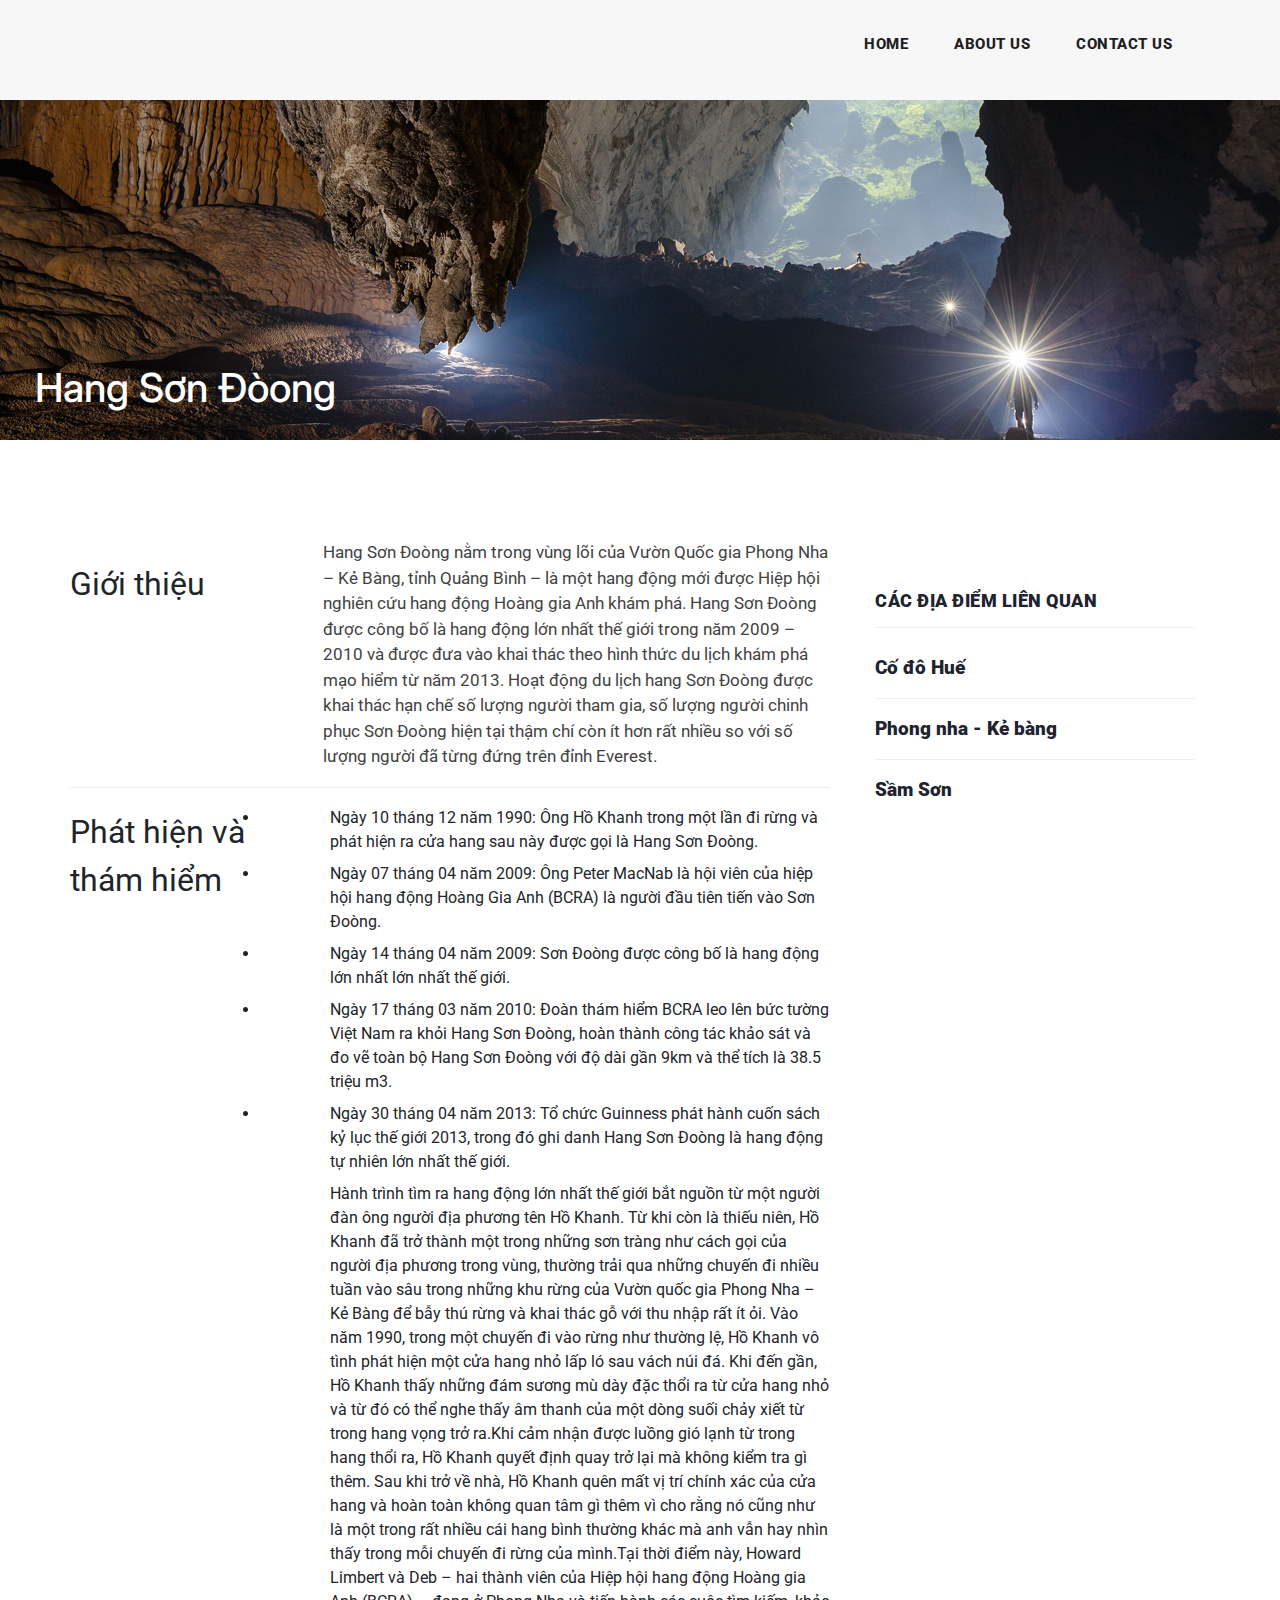
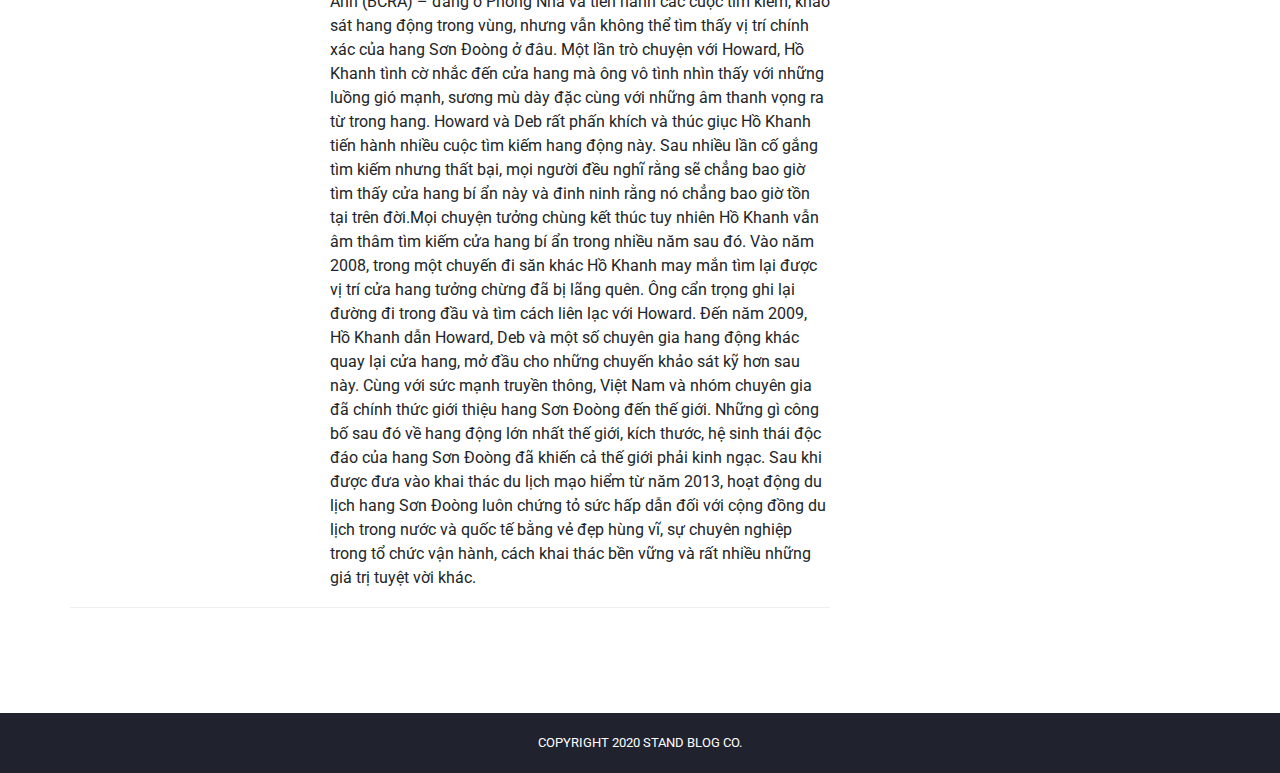
<file: assets/post/son-doong.html>
<!DOCTYPE html>
<html lang="en">
  <head>
    <meta charset="utf-8" />
    <meta
      name="viewport"
      content="width=device-width, initial-scale=1, shrink-to-fit=no"
    />
    <link
      href="https://fonts.googleapis.com/css?family=Roboto:100,100i,300,300i,400,400i,500,500i,700,700i,900,900i&display=swap"
      rel="stylesheet"
    />

    <title>Hang Sơn Đoòng • Hang động lớn nhất thế giới</title>

    <!-- Bootstrap core CSS -->
    <link
      href="../../vendor/bootstrap/css/bootstrap.min.css"
      rel="stylesheet"
    />

    <!-- Additional CSS Files -->
    <link rel="stylesheet" href="../../assets/css/fontawesome.css" />
    <link rel="stylesheet" href="../../assets/css/style.css" />
    <link rel="stylesheet" href="../../assets/css/owl.css" />

    <link
      href="https://fonts.googleapis.com/css2?family=Inter:wght@400;500;600&display=swap"
      rel="stylesheet"
    />
    <link
      href="https://fonts.googleapis.com/css?family=Material+Icons+Outlined"
      rel="stylesheet"
    />
  </head>

  <body>
    <div id="preloader"></div>

    <!-- Header -->
    <header class="">
      <nav class="navbar navbar-expand-lg">
        <div class="container">
          <button
            class="navbar-toggler"
            type="button"
            data-toggle="collapse"
            data-target="#navbarResponsive"
            aria-controls="navbarResponsive"
            aria-expanded="false"
            aria-label="Toggle navigation"
          >
            <span class="navbar-toggler-icon"></span>
          </button>
          <div class="collapse navbar-collapse" id="navbarResponsive">
            <ul class="navbar-nav ml-auto">
              <li class="nav-item">
                <a class="nav-link" href="../../index.html">Home </a>
              </li>
              <li class="nav-item">
                <a class="nav-link" href="https://tho.glitch.me">About Us</a>
              </li>
              <li class="nav-item">
                <a class="nav-link" href="../../contact.html">Contact Us</a>
              </li>
            </ul>
          </div>
        </div>
      </nav>
    </header>

    <div class="heading-page header-text"></div>

    <div class="banner">
      <img src="../../assets/images/banner_sondoong1920x540.jpg" alt="" />
      <div class="banner-text banner-caption-s1">
        <div class="center-text left-text">
          <h1>Hang Sơn Đòong</h1>
        </div>
      </div>
    </div>

    <section class="blog-posts grid-system">
      <div class="container">
        <div class="row">
          <div class="col-lg-8">
            <div class="all-blog-posts">
              <div class="row">
                <div class="text-block col-md-4">
                  <div class="intro-headed">Giới thiệu</div>
                </div>

                <div class="text-block col-md-8">
                  <div class="intro">
                    Hang Sơn Đoòng nằm trong vùng lõi của Vườn Quốc gia Phong
                    Nha – Kẻ Bàng, tỉnh Quảng Bình – là một hang động mới được
                    Hiệp hội nghiên cứu hang động Hoàng gia Anh khám phá. Hang
                    Sơn Đoòng được công bố là hang động lớn nhất thế giới trong
                    năm 2009 – 2010 và được đưa vào khai thác theo hình thức du
                    lịch khám phá mạo hiểm từ năm 2013. Hoạt động du lịch hang
                    Sơn Đoòng được khai thác hạn chế số lượng người tham gia, số
                    lượng người chinh phục Sơn Đoòng hiện tại thậm chí còn ít
                    hơn rất nhiều so với số lượng người đã từng đứng trên đỉnh
                    Everest.
                  </div>
                </div>
              </div>
              <div class="row">
                <div class="text-block col-md-3">
                  <div class="intro-headed">Phát hiện và thám hiểm</div>
                </div>

                <div class="text-block col-md-9">
                  <div class="content-list">
                    <li>
                      Ngày 10 tháng 12 năm 1990: Ông Hồ Khanh trong một lần đi
                      rừng và phát hiện ra cửa hang sau này được gọi là Hang Sơn
                      Đoòng.
                    </li>
                    <li>
                      Ngày 07 tháng 04 năm 2009: Ông Peter MacNab là hội viên
                      của hiệp hội hang động Hoàng Gia Anh (BCRA) là người đầu
                      tiên tiến vào Sơn Đoòng.
                    </li>
                    <li>
                      Ngày 14 tháng 04 năm 2009: Sơn Đoòng được công bố là hang
                      động lớn nhất lớn nhất thế giới.
                    </li>
                    <li>
                      Ngày 17 tháng 03 năm 2010: Đoàn thám hiểm BCRA leo lên bức
                      tường Việt Nam ra khỏi Hang Sơn Đoòng, hoàn thành công tác
                      khảo sát và đo vẽ toàn bộ Hang Sơn Đoòng với độ dài gần
                      9km và thể tích là 38.5 triệu m3.
                    </li>
                    <li>
                      Ngày 30 tháng 04 năm 2013: Tổ chức Guinness phát hành cuốn
                      sách kỷ lục thế giới 2013, trong đó ghi danh Hang Sơn
                      Đoòng là hang động tự nhiên lớn nhất thế giới.
                    </li>
                  </div>
                  <div class="content-list-text">
                    Hành trình tìm ra hang động lớn nhất thế giới bắt nguồn từ
                    một người đàn ông người địa phương tên Hồ Khanh. Từ khi còn
                    là thiếu niên, Hồ Khanh đã trở thành một trong những sơn
                    tràng như cách gọi của người địa phương trong vùng, thường
                    trải qua những chuyến đi nhiều tuần vào sâu trong những khu
                    rừng của Vườn quốc gia Phong Nha – Kẻ Bàng để bẫy thú rừng
                    và khai thác gỗ với thu nhập rất ít ỏi. Vào năm 1990, trong
                    một chuyến đi vào rừng như thường lệ, Hồ Khanh vô tình phát
                    hiện một cửa hang nhỏ lấp ló sau vách núi đá. Khi đến gần,
                    Hồ Khanh thấy những đám sương mù dày đặc thổi ra từ cửa hang
                    nhỏ và từ đó có thể nghe thấy âm thanh của một dòng suối
                    chảy xiết từ trong hang vọng trở ra.Khi cảm nhận được luồng
                    gió lạnh từ trong hang thổi ra, Hồ Khanh quyết định quay trở
                    lại mà không kiểm tra gì thêm. Sau khi trở về nhà, Hồ Khanh
                    quên mất vị trí chính xác của cửa hang và hoàn toàn không
                    quan tâm gì thêm vì cho rằng nó cũng như là một trong rất
                    nhiều cái hang bình thường khác mà anh vẫn hay nhìn thấy
                    trong mỗi chuyến đi rừng của mình.Tại thời điểm này, Howard
                    Limbert và Deb – hai thành viên của Hiệp hội hang động Hoàng
                    gia Anh (BCRA) – đang ở Phong Nha và tiến hành các cuộc tìm
                    kiếm, khảo sát hang động trong vùng, nhưng vẫn không thể tìm
                    thấy vị trí chính xác của hang Sơn Đoòng ở đâu. Một lần trò
                    chuyện với Howard, Hồ Khanh tình cờ nhắc đến cửa hang mà ông
                    vô tình nhìn thấy với những luồng gió mạnh, sương mù dày đặc
                    cùng với những âm thanh vọng ra từ trong hang. Howard và Deb
                    rất phấn khích và thúc giục Hồ Khanh tiến hành nhiều cuộc
                    tìm kiếm hang động này. Sau nhiều lần cố gắng tìm kiếm nhưng
                    thất bại, mọi người đều nghĩ rằng sẽ chẳng bao giờ tìm thấy
                    cửa hang bí ẩn này và đinh ninh rằng nó chẳng bao giờ tồn
                    tại trên đời.Mọi chuyện tưởng chùng kết thúc tuy nhiên Hồ
                    Khanh vẫn âm thâm tìm kiếm cửa hang bí ẩn trong nhiều năm
                    sau đó. Vào năm 2008, trong một chuyến đi săn khác Hồ Khanh
                    may mắn tìm lại được vị trí cửa hang tưởng chừng đã bị lãng
                    quên. Ông cẩn trọng ghi lại đường đi trong đầu và tìm cách
                    liên lạc với Howard. Đến năm 2009, Hồ Khanh dẫn Howard, Deb
                    và một số chuyên gia hang động khác quay lại cửa hang, mở
                    đầu cho những chuyến khảo sát kỹ hơn sau này. Cùng với sức
                    mạnh truyền thông, Việt Nam và nhóm chuyên gia đã chính thức
                    giới thiệu hang Sơn Đoòng đến thế giới. Những gì công bố sau
                    đó về hang động lớn nhất thế giới, kích thước, hệ sinh thái
                    độc đáo của hang Sơn Đoòng đã khiến cả thế giới phải kinh
                    ngạc. Sau khi được đưa vào khai thác du lịch mạo hiểm từ năm
                    2013, hoạt động du lịch hang Sơn Đoòng luôn chứng tỏ sức hấp
                    dẫn đối với cộng đồng du lịch trong nước và quốc tế bằng vẻ
                    đẹp hùng vĩ, sự chuyên nghiệp trong tổ chức vận hành, cách
                    khai thác bền vững và rất nhiều những giá trị tuyệt vời
                    khác.
                  </div>
                </div>
              </div>
              <div class="image-recent">
                <!-- WIP -->
              </div>
            </div>
          </div>
          <div class="col-lg-4">
            <div class="sidebar">
              <div class="row">
                <div class="col-lg-12">
                  <div class="sidebar-item recent-posts">
                    <div class="sidebar-heading">
                      <h2>Các địa điểm liên quan</h2>
                    </div>
                    <div class="content">
                      <ul>
                        <li>
                          <a href="co-do-hue.html">
                            <h5>Cố đô Huế</h5>
                          </a>
                        </li>
                        <li>
                          <a href="phong-nha-ke-bang.html">
                            <h5>Phong nha - Kẻ bàng</h5>
                          </a>
                        </li>
                        <li>
                          <a href="sam-son.html">
                            <h5>Sầm Sơn</h5>
                          </a>
                        </li>
                      </ul>
                    </div>
                  </div>
                </div>
              </div>
            </div>
          </div>
        </div>
      </div>
    </section>

    <footer>
      <div class="container">
        <div class="row">
          <div class="col-lg-12">
            <div class="copyright-text">
              <p>Copyright 2020 Stand Blog Co.</p>
            </div>
          </div>
        </div>
      </div>
    </footer>

    <!-- Bootstrap core JavaScript -->
    <script src="../../vendor/jquery/jquery.min.js"></script>
    <script src="../../vendor/bootstrap/js/bootstrap.bundle.min.js"></script>

    <!-- Additional Scripts -->
    <script src="../../assets/js/custom.js"></script>
    <script src="../../assets/js/owl.js"></script>
    <script src="../../assets/js/slick.js"></script>
    <script src="../../assets/js/isotope.js"></script>
    <script src="../../assets/js/accordions.js"></script>
  </body>
</html>
</file>
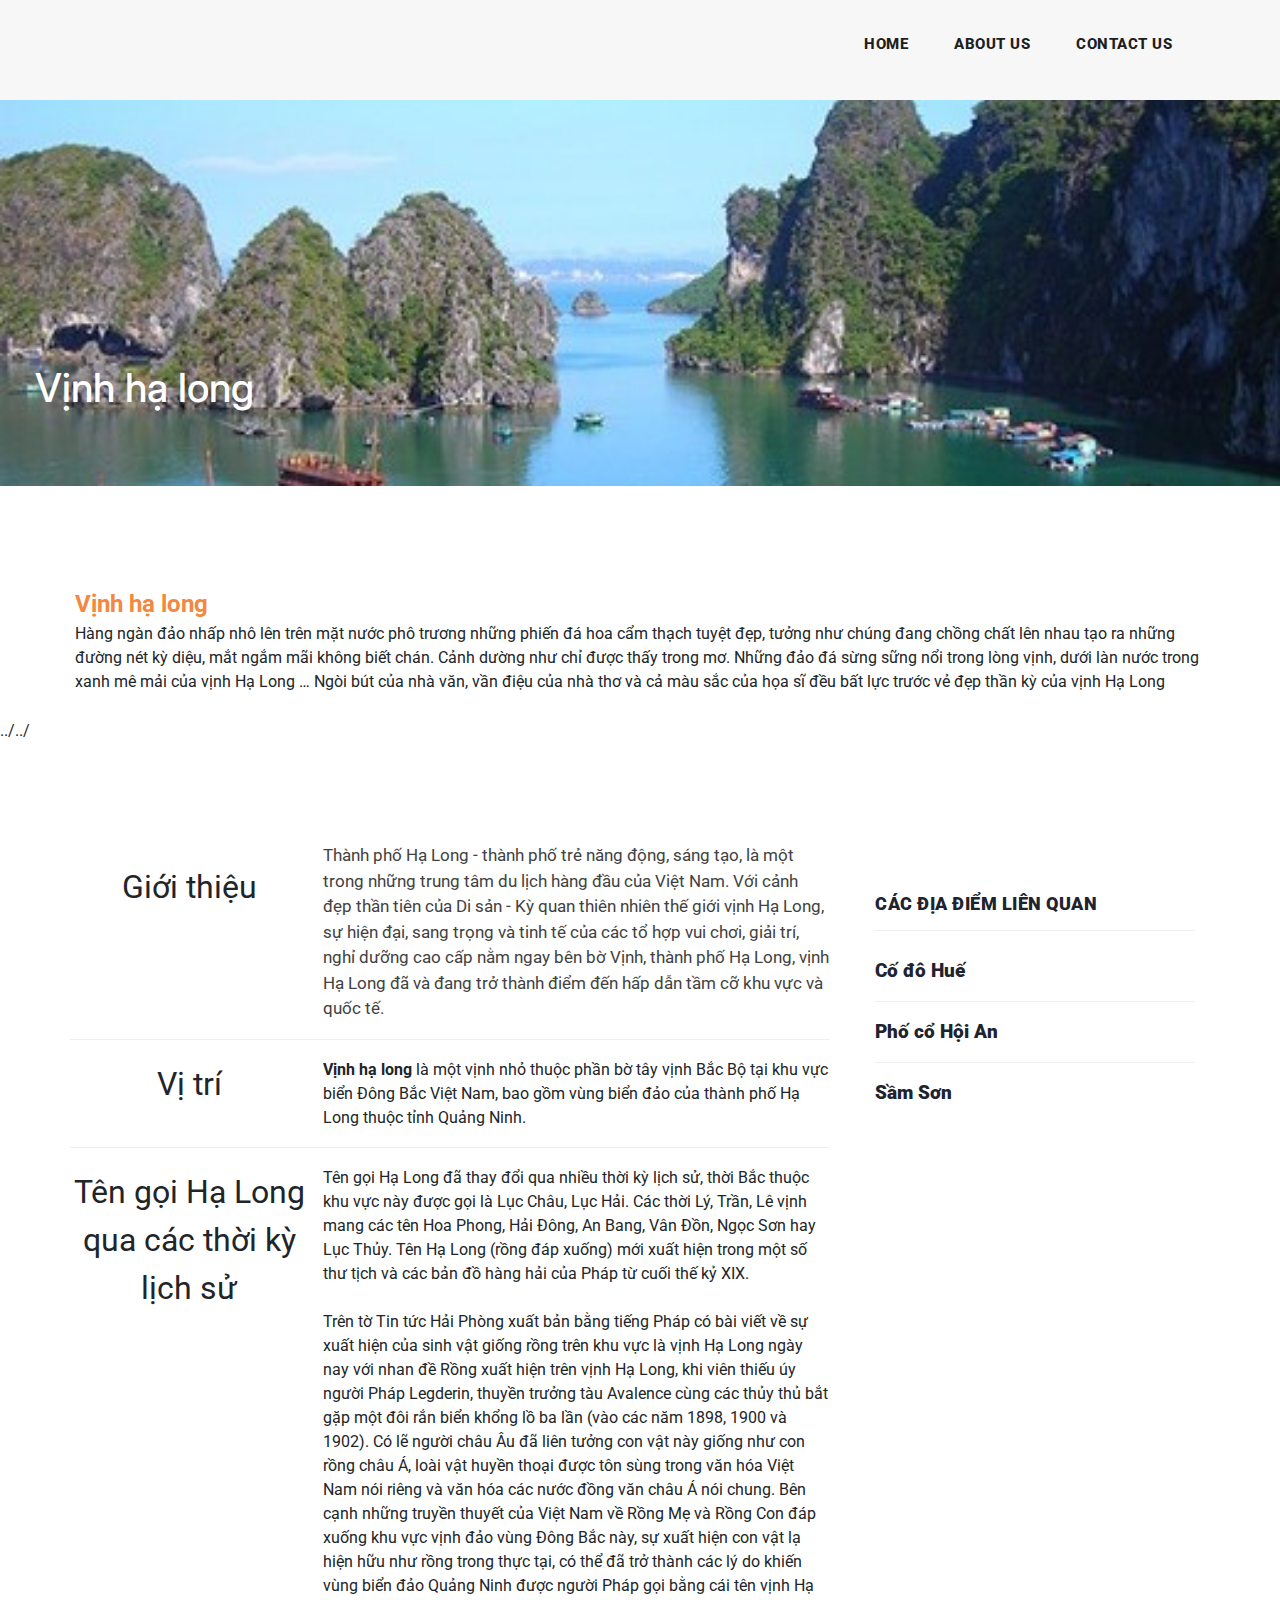
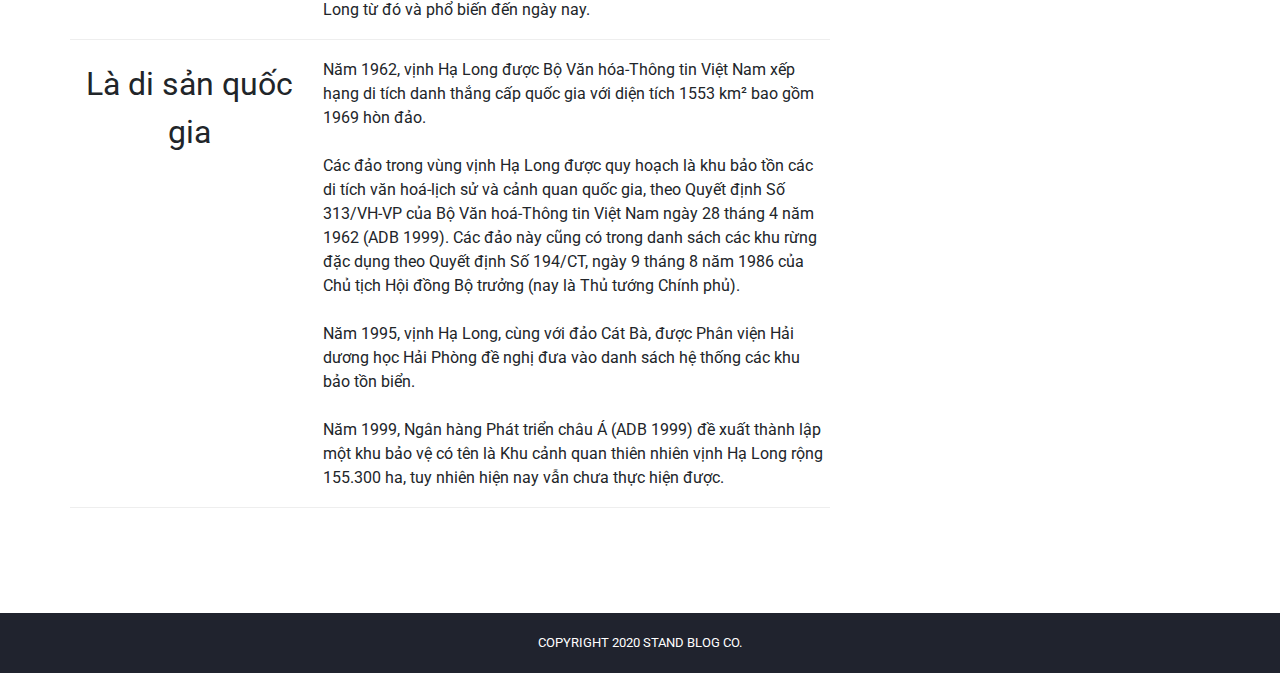
<file: assets/post/vinh-ha-long.html>
<!DOCTYPE html>
<html lang="en">
  <head>
    <meta charset="utf-8" />
    <meta
      name="viewport"
      content="width=device-width, initial-scale=1, shrink-to-fit=no"
    />
    <link
      href="https://fonts.googleapis.com/css?family=Roboto:100,100i,300,300i,400,400i,500,500i,700,700i,900,900i&display=swap"
      rel="stylesheet"
    />

    <title>Vịnh hạ long</title>

    <!-- Bootstrap core CSS -->
    <link
      href="../../vendor/bootstrap/css/bootstrap.min.css"
      rel="stylesheet"
    />

    <!-- Additional CSS Files -->
    <link rel="stylesheet" href="../../assets/css/fontawesome.css" />
    <link rel="stylesheet" href="../../assets/css/style.css" />
    <link rel="stylesheet" href="../../assets/css/owl.css" />

    <link
      href="https://fonts.googleapis.com/css2?family=Inter:wght@400;500;600&display=swap"
      rel="stylesheet"
    />
    <link
      href="https://fonts.googleapis.com/css?family=Material+Icons+Outlined"
      rel="stylesheet"
    />
  </head>

  <body>
    <div id="preloader"></div>

    <!-- Header -->
    <header class="">
      <nav class="navbar navbar-expand-lg">
        <div class="container">
          <button
            class="navbar-toggler"
            type="button"
            data-toggle="collapse"
            data-target="#navbarResponsive"
            aria-controls="navbarResponsive"
            aria-expanded="false"
            aria-label="Toggle navigation"
          >
            <span class="navbar-toggler-icon"></span>
          </button>
          <div class="collapse navbar-collapse" id="navbarResponsive">
            <ul class="navbar-nav ml-auto">
              <li class="nav-item">
                <a class="nav-link" href="index.html">Home </a>
              </li>
              <li class="nav-item">
                <a class="nav-link" href="https://tho.glitch.me">About Us</a>
              </li>
              <li class="nav-item">
                <a class="nav-link" href="contact.html">Contact Us</a>
              </li>
            </ul>
          </div>
        </div>
      </nav>
    </header>

    <div class="heading-page header-text"></div>

    <div class="banner">
      <img src="../../assets/images/banner-vinh-ha-long.jpg" alt="" />
      <div class="banner-text banner-caption-s1">
        <div class="center-text left-text">
          <h1>Vịnh hạ long</h1>
        </div>
      </div>
    </div>

    <section class="blog-posts grid-system">
      <div class="row">
        <div class="col-lg-12">
          <div class="titlearticle">Vịnh hạ long</div>
          <div class="intro-title">
            Hàng ngàn đảo nhấp nhô lên trên mặt nước phô trương những phiến đá
            hoa cẩm thạch tuyệt đẹp, tưởng như chúng đang chồng chất lên nhau
            tạo ra những đường nét kỳ diệu, mắt ngắm mãi không biết chán. Cảnh
            dường như chỉ được thấy trong mơ. Những đảo đá sừng sững nổi trong
            lòng vịnh, dưới làn nước trong xanh mê mải của vịnh Hạ Long … Ngòi
            bút của nhà văn, vần điệu của nhà thơ và cả màu sắc của họa sĩ đều
            bất lực trước vẻ đẹp thần kỳ của vịnh Hạ Long
          </div>
        </div>
      </div>
    </section>
    ../../

    <section class="blog-posts grid-system">
      <div class="container">
        <div class="row">
          <div class="col-lg-8">
            <div class="all-blog-posts">
              <div class="row">
                <div class="text-block col-md-4">
                  <div class="text-center align-middle intro-headed">
                    Giới thiệu
                  </div>
                </div>

                <div class="text-block col-md-8">
                  <div class="intro">
                    Thành phố Hạ Long - thành phố trẻ năng động, sáng tạo, là
                    một trong những trung tâm du lịch hàng đầu của Việt Nam. Với
                    cảnh đẹp thần tiên của Di sản - Kỳ quan thiên nhiên thế giới
                    vịnh Hạ Long, sự hiện đại, sang trọng và tinh tế của các tổ
                    hợp vui chơi, giải trí, nghỉ dưỡng cao cấp nằm ngay bên bờ
                    Vịnh, thành phố Hạ Long, vịnh Hạ Long đã và đang trở thành
                    điểm đến hấp dẫn tầm cỡ khu vực và quốc tế.
                  </div>
                </div>
                <div class="text-block col-md-4">
                  <div class="text-center intro-headed">Vị trí</div>
                </div>

                <div class="text-block col-md-8">
                  <div class="content-list">
                    <b>Vịnh hạ long</b> là một vịnh nhỏ thuộc phần bờ tây vịnh
                    Bắc Bộ tại khu vực biển Đông Bắc Việt Nam, bao gồm vùng biển
                    đảo của thành phố Hạ Long thuộc tỉnh Quảng Ninh.
                  </div>
                </div>
                <div class="text-block col-md-4">
                  <div class="text-center intro-headed">
                    Tên gọi Hạ Long qua các thời kỳ lịch sử
                  </div>
                </div>

                <div class="text-block col-md-8">
                  <div class="content-list">
                    Tên gọi Hạ Long đã thay đổi qua nhiều thời kỳ lịch sử, thời
                    Bắc thuộc khu vực này được gọi là Lục Châu, Lục Hải. Các
                    thời Lý, Trần, Lê vịnh mang các tên Hoa Phong, Hải Đông, An
                    Bang, Vân Đồn, Ngọc Sơn hay Lục Thủy. Tên Hạ Long (rồng đáp
                    xuống) mới xuất hiện trong một số thư tịch và các bản đồ
                    hàng hải của Pháp từ cuối thế kỷ XIX. <br /><br />
                    Trên tờ Tin tức Hải Phòng xuất bản bằng tiếng Pháp có bài
                    viết về sự xuất hiện của sinh vật giống rồng trên khu vực là
                    vịnh Hạ Long ngày nay với nhan đề Rồng xuất hiện trên vịnh
                    Hạ Long, khi viên thiếu úy người Pháp Legderin, thuyền
                    trưởng tàu Avalence cùng các thủy thủ bắt gặp một đôi rắn
                    biển khổng lồ ba lần (vào các năm 1898, 1900 và 1902). Có lẽ
                    người châu Âu đã liên tưởng con vật này giống như con rồng
                    châu Á, loài vật huyền thoại được tôn sùng trong văn hóa
                    Việt Nam nói riêng và văn hóa các nước đồng văn châu Á nói
                    chung. Bên cạnh những truyền thuyết của Việt Nam về Rồng Mẹ
                    và Rồng Con đáp xuống khu vực vịnh đảo vùng Đông Bắc này, sự
                    xuất hiện con vật lạ hiện hữu như rồng trong thực tại, có
                    thể đã trở thành các lý do khiến vùng biển đảo Quảng Ninh
                    được người Pháp gọi bằng cái tên vịnh Hạ Long từ đó và phổ
                    biến đến ngày nay.
                  </div>
                </div>
                <div class="text-block col-md-4">
                  <div class="text-center intro-headed">Là di sản quốc gia</div>
                </div>

                <div class="text-block col-md-8">
                  <div class="content-list">
                    Năm 1962, vịnh Hạ Long được Bộ Văn hóa-Thông tin Việt Nam
                    xếp hạng di tích danh thắng cấp quốc gia với diện tích 1553
                    km² bao gồm 1969 hòn đảo. <br /><br />
                    Các đảo trong vùng vịnh Hạ Long được quy hoạch là khu bảo
                    tồn các di tích văn hoá-lịch sử và cảnh quan quốc gia, theo
                    Quyết định Số 313/VH-VP của Bộ Văn hoá-Thông tin Việt Nam
                    ngày 28 tháng 4 năm 1962 (ADB 1999). Các đảo này cũng có
                    trong danh sách các khu rừng đặc dụng theo Quyết định Số
                    194/CT, ngày 9 tháng 8 năm 1986 của Chủ tịch Hội đồng Bộ
                    trưởng (nay là Thủ tướng Chính phủ). <br /><br />
                    Năm 1995, vịnh Hạ Long, cùng với đảo Cát Bà, được Phân viện
                    Hải dương học Hải Phòng đề nghị đưa vào danh sách hệ thống
                    các khu bảo tồn biển. <br /><br />
                    Năm 1999, Ngân hàng Phát triển châu Á (ADB 1999) đề xuất
                    thành lập một khu bảo vệ có tên là Khu cảnh quan thiên nhiên
                    vịnh Hạ Long rộng 155.300 ha, tuy nhiên hiện nay vẫn chưa
                    thực hiện được.
                  </div>
                </div>
              </div>
              <div class="image-recent">
                <!-- WIP -->
              </div>
            </div>
          </div>
          <div class="col-lg-4">
            <div class="sidebar">
              <div class="row">
                <div class="col-lg-12">
                  <div class="sidebar-item recent-posts">
                    <div class="sidebar-heading">
                      <h2>Các địa điểm liên quan</h2>
                    </div>
                    <div class="content">
                      <ul>
                        <li>
                          <a href="co-do-hue.html">
                            <h5>Cố đô Huế</h5>
                          </a>
                        </li>
                        <li>
                          <a href="hoi-an.html">
                            <h5>Phố cổ Hội An</h5>
                          </a>
                        </li>
                        <li>
                          <a href="sam-son.html">
                            <h5>Sầm Sơn</h5>
                          </a>
                        </li>
                      </ul>
                    </div>
                  </div>
                </div>
              </div>
            </div>
          </div>
        </div>
      </div>
    </section>

    <footer>
      <div class="container">
        <div class="row">
          <div class="col-lg-12">
            <div class="copyright-text">
              <p>Copyright 2020 Stand Blog Co.</p>
            </div>
          </div>
        </div>
      </div>
    </footer>

    <!-- Bootstrap core JavaScript -->
    <script src="../../vendor/jquery/jquery.min.js"></script>
    <script src="../../vendor/bootstrap/js/bootstrap.bundle.min.js"></script>

    <!-- Additional Scripts -->
    <script src="../../assets/js/custom.js"></script>
    <script src="../../assets/js/owl.js"></script>
    <script src="../../assets/js/slick.js"></script>
    <script src="../../assets/js/isotope.js"></script>
    <script src="../../assets/js/accordions.js"></script>
  </body>
</html>
</file>
<file: assets/css/style.css>
body {
  font-family: 'Roboto', sans-serif;
  overflow-x: hidden;
  text-rendering: optimizeLegibility;
  -webkit-font-smoothing: antialiased;
  -moz-osx-font-smoothing: grayscale;
}
p {
	margin-bottom: 0px;
	font-size: 15px;
	font-weight: 400;
	color: #7a7a7a;
	line-height: 30px;
}
a {
	text-decoration: none!important;
}
ul {
	padding: 0;
	margin: 0;
	list-style: none;
}

h1,h2,h3,h4,h5,h6 {
	margin: 0px;
}

.main-button a {
	display: inline-block;
	background-color: #f48840;
	color: #fff;
	font-size: 13px;
	font-weight: 500;
	padding: 12px 20px;
	text-transform: uppercase;
	transition: all .3s;
}

.main-button a:hover {
	background-color: #fb9857;
}

.heading-page {
	padding-top: 80px;
}

.page-heading {
	margin: 0px 10px;
	padding: 120px 0px;
	text-align: left;
	background-position: center center;
	background-repeat: no-repeat;
	background-size: cover;
}

.page-heading .text-content h4 {
	color: #f48840;
	font-size: 18px;
	text-transform: uppercase;
	font-weight: 900;
	letter-spacing: 0.5px;
	margin-bottom: 15px;
}

.page-heading .text-content h2 {
	color: #fff;
	font-size: 36px;
	font-weight: 700;
	text-transform: uppercase;
	letter-spacing: 0.5px;
}

#preloader {
  overflow: hidden;
  background: #f48840;
  left: 0;
  right: 0;
  top: 0;
  bottom: 0;
  position: fixed;
  z-index: 9999999;
  color: #fff;
}

#preloader .jumper {
  left: 0;
  top: 0;
  right: 0;
  bottom: 0;
  display: block;
  position: absolute;
  margin: auto;
  width: 50px;
  height: 50px;
}

#preloader .jumper > div {
  background-color: #fff;
  width: 10px;
  height: 10px;
  border-radius: 100%;
  -webkit-animation-fill-mode: both;
  animation-fill-mode: both;
  position: absolute;
  opacity: 0;
  width: 50px;
  height: 50px;
  -webkit-animation: jumper 1s 0s linear infinite;
  animation: jumper 1s 0s linear infinite;
}

#preloader .jumper > div:nth-child(2) {
  -webkit-animation-delay: 0.33333s;
  animation-delay: 0.33333s;
}

#preloader .jumper > div:nth-child(3) {
  -webkit-animation-delay: 0.66666s;
  animation-delay: 0.66666s;
}

@-webkit-keyframes jumper {
  0% {
    opacity: 0;
    -webkit-transform: scale(0);
    transform: scale(0);
  }
  5% {
    opacity: 1;
  }
  100% {
    -webkit-transform: scale(1);
    transform: scale(1);
    opacity: 0;
  }
}

@keyframes jumper {
  0% {
    opacity: 0;
    -webkit-transform: scale(0);
    transform: scale(0);
  }
  5% {
    opacity: 1;
  }
  100% {
    opacity: 0;
  }
}


/* Header Style */
header {
	position: absolute;
	z-index: 99999;
	width: 100%;
	height: 100px;
	background-color: #f7f7f7;
	-webkit-transition: all 0.3s ease-in-out 0s;
    -moz-transition: all 0.3s ease-in-out 0s;
    -o-transition: all 0.3s ease-in-out 0s;
    transition: all 0.3s ease-in-out 0s;
}
header .navbar {
	padding: 25px 0px;
}
.background-header .navbar {
	padding: 17px 0px;
}
.background-header {
	top: 0;
	height: 80px;
	position: fixed;
	box-shadow: 0px 1px 10px rgba(0,0,0,0.1);
}
.background-header .navbar-brand h2 {
	color: #121212!important;
}
.background-header .navbar-nav a.nav-link {
	color: #1e1e1e!important;
}
.background-header .navbar-nav .nav-link:hover,
.background-header .navbar-nav .active>.nav-link,
.background-header .navbar-nav .nav-link.active,
.background-header .navbar-nav .nav-link.show,
.background-header .navbar-nav .show>.nav-link {
	color: #f48840!important;
}
.navbar .navbar-brand {
	float: 	left;
	margin-top: -12px;
	outline: none;
}
.navbar .navbar-brand h2 {
	color: #1e1e1e;
	text-transform: uppercase;
	font-size: 24px;
	font-weight: 900;
	-webkit-transition: all .3s ease 0s;
    -moz-transition: all .3s ease 0s;
    -o-transition: all .3s ease 0s;
    transition: all .3s ease 0s;
}
.navbar .navbar-brand h2 em {
	font-size: 44px;
	font-style: normal;
	color: #f48840;
}
#navbarResponsive {
	z-index: 999;
}
.navbar-collapse {
	text-align: center;
}
.navbar .navbar-nav .nav-item {
	margin: 0px 15px;
}
.navbar .navbar-nav a.nav-link {
	text-transform: capitalize;
	font-size: 15px;
	font-weight: 800;
	text-transform: uppercase;
	letter-spacing: 0.5px;
	color: #1e1e1e;
	transition: all 0.3s;
}
.navbar .navbar-nav .nav-link:hover,
.navbar .navbar-nav .active>.nav-link,
.navbar .navbar-nav .nav-link.active,
.navbar .navbar-nav .nav-link.show,
.navbar .navbar-nav .show>.nav-link {
	color: #f48840;
}
.navbar .navbar-toggler-icon {
	background-image: none;
}
.navbar .navbar-toggler {
	border-color: #fff;
	background-color: #f48840;	
	height: 46px;
	outline: none;
	border-radius: 0px;
	position: absolute;
	right: 30px;
	top: 25px;
}
.navbar .navbar-toggler-icon:after {
	content: '\f0c9';
	color: #fff;
	font-size: 18px;
	line-height: 30px;
	font-family: 'FontAwesome';
}


/* Banner Style */
.main-banner .container-fluid {
	padding: 0px 10px;
	margin-bottom: -24px;
}
.owl-banner {
	padding-top: 110px;
}

.owl-banner .item {
	position: relative;
}

.owl-banner .item .item-content {
	position: absolute;
	bottom: 40px;
	left: 40px;
}

.owl-banner .item .item-content .meta-category span {
	color: #f48840;
	font-size: 18px;
	text-transform: uppercase;
	font-weight: 900;
	letter-spacing: 0.25px;
}

.owl-banner .item .item-content h4 {
	font-size: 24px;
	font-weight: 900;
	color: #fff;
	letter-spacing: 0.5px;
	text-transform: capitalize;
	margin: 10px 0px 12px 0px;
}

.owl-banner .item .item-content ul li {
	display: inline-block;
	margin-right: 8px;
}

.owl-banner .item .item-content ul li:after {
	content: '|';
	color: #fff;
	margin-left: 8px;
}

.owl-banner .item .item-content ul li:last-child::after {
	display: none;
}

.owl-banner .item .item-content ul li a {
	font-size: 14px;
	color: #fff;
	font-weight: 500;
	transition: all .3s;
}

.owl-banner .item .item-content ul li a:hover {
	color: #f48840;
}

.owl-banner .owl-nav {
	position: absolute;
	top: 50%;
	width: 100%;
}

.owl-banner .owl-nav .owl-prev {
	position: absolute;
	left: 40px;
}

.owl-banner .owl-nav .owl-next {
	position: absolute;
	right: 40px;
}

.owl-banner .owl-nav button {
	outline: none;
}

.owl-banner .owl-nav button span {
	color: #fff;
	font-size: 36px;
	width: 60px;
	height: 60px;
	display: inline-block;
	text-align: center;
	line-height: 60px;
	background-color: rgba(250,250,250,0.3);
}

/* Call To Action */

.call-to-action {
	margin-top: 100px;
}

.call-to-action .main-content {
	padding: 40px;
	background-image: url(../images/cta-bg.jpg);
	background-position: center center;
	background-repeat: no-repeat;
	background-size: cover;
}

.call-to-action .main-content span {
	color: #f48840;
	font-size: 18px;
	font-weight: 900;
	letter-spacing: 0.5px;
}

.call-to-action .main-content h4 {
	margin-bottom: 0px;
	margin-top: 12px;
	color: #fff;
	font-size: 26px;
	font-weight: 900;
	letter-spacing: 0.25px;
}

.call-to-action .main-content .main-button {
	text-align: right;
	margin-top: 12px;
}



/* Blog Posts */

.blog-posts {
	margin-top: 100px;
}

.blog-posts .blog-post {
	margin-bottom: 30px;
}

.blog-posts .blog-thumb img {
	width: 100%;
	overflow: hidden;
}

.blog-posts .down-content {
	padding: 40px;
	border-right: 1px solid #eee;
	border-left: 1px solid #eee;
	border-bottom: 1px solid #eee;
}

.blog-posts .down-content span {
	font-size: 18px;
	text-transform: uppercase;
	letter-spacing: 0.5px;
	font-weight: 900;
	color: #f48840;
}

.blog-posts .down-content h4 {
	font-size: 24px;
	text-transform: capitalize;
	letter-spacing: 0.5px;
	font-weight: 900;
	color: #20232e;
	margin: 10px 0px 12px 0px;
}

.blog-posts .down-content ul.post-info li {
	display: inline-block;
	margin-right: 8px;
}

.blog-posts .down-content ul.post-info li:after {
	content: '|';
	color: #aaa;
	margin-left: 8px;
}

.blog-posts .down-content h4 {
	font-size: 20px;
	letter-spacing: 0.25px;
}

.grid-system .down-content ul.post-info li {
	margin-right: 3px;
}

.grid-system .down-content ul.post-info li:after {
	margin-left: 5px;
}

.blog-posts .down-content ul.post-info li:last-child::after {
	display: none;
}

.blog-posts .down-content ul.post-info li a {
	font-size: 14px;
	color: #aaa;
	font-weight: 400;
	transition: all .3s;
}

.blog-posts .down-content ul.post-info li a:hover {
	color: #f48840;
}

.blog-posts .down-content p {
	padding: 25px 0 0 0;
	margin: 25px 0 0 0;
	border-top: 1px solid #eee;
}


.blog-posts .main-button a {
	height: 60px;
	line-height: 60px;
	padding: 0px;
	width: 100%;
	text-align: center;
}

ul.page-numbers {
	text-align: center;
}

ul.page-numbers li {
	display: inline-block;
	margin: 0px 5px;
}

ul.page-numbers li a {
	width: 50px;
	height: 50px;
	display: inline-block;
	text-align: center;
	line-height: 50px;
	font-size: 15px;
	color: #7a7a7a;
	border: 1px solid #eee;
	font-weight: 500;
	transition: all 0.3s;
}

ul.page-numbers li.active a {
	background-color: #f48840;
	border-color: #f48840;
	color: #fff;
}

ul.page-numbers li a:hover {
	color: #f48840;
}

/* Sidebar */

.sidebar {
	margin-left: 30px;
}

.sidebar .sidebar-item {
	margin-top: 50px;
}


.sidebar .sidebar-heading h2 {
	font-size: 18px;
	text-transform: uppercase;
	font-weight: 900;
	letter-spacing: 0.5px;
	color: #20232e;
	border-bottom: 1px solid #eee;
	padding-bottom: 15px;
	margin-bottom: 25px;
}

.sidebar .recent-posts ul li {
	margin-bottom: 15px;
	padding-bottom: 15px;
	border-bottom: 1px solid #eee;
}

.sidebar .recent-posts ul li:last-child {
	margin-bottom: 0px;
	padding-bottom: 0px;
	border-bottom: none;
}

.sidebar .recent-posts ul li h5 {
	font-size: 19px;
	font-weight: 900;
	color: #20232e;
	line-height: 30px;
	transition: all 0.3s;
}

.sidebar .recent-posts ul li h5:hover {
	color: #f48840;
}

.sidebar .recent-posts ul li span {
	display: block;
	font-size: 14px;
	color: #aaa;
	margin-top: 8px;
}

.sidebar .categories ul li {
	margin-bottom: 15px;
}

.sidebar .categories ul li:last-child {
	margin-bottom: 0px;
}

.sidebar .categories ul li a {
	font-size: 15px;
	font-weight: 700;
	color: #20232e;
	transition: all .3s;
}

.sidebar .categories ul li a:hover {
	color: #f48840;
}

.intro-headed {
	font-size: 32px;
	padding: 20px 15px 0 0;
}

.text-block .intro{
	font-size: 17px;
	color: rgb(66, 66, 66);
}

.text-block {
	padding: 0 0 17px;
	border-bottom: 1px solid #eee;
}

.content-list {
	padding-top: 18px;
}

.reset-padding{
	padding-left: 5px !important;
}

.content-list ol, .content-list li, .content-list-text {
	padding-left: 70px;
	position: relative;
}

.content-list li {
	padding-bottom: 8px;
}

.text-image-recent {
	padding-top: 20px;
	font-size: 18px;
}

.image-recent {
	margin: 0 auto;
	padding-top: 5px;
}

/* Footer */

footer {
	margin-top: 100px;
	text-align: center;
	background-color: #20232e;
	padding: 15px 0px;
}


footer p {
	font-size: 13px;
	text-transform: uppercase;
	color: #fff;
}

footer p a {
	color: #f48840;
}


/* Contact Form */

.contact-us .down-contact,
.contact-us #map {
	margin-top: 80px;
}

.contact-us .sidebar-heading h2 {
	font-size: 18px;
	text-transform: uppercase;
	font-weight: 900;
	letter-spacing: 0.5px;
	color: #20232e;
	border-bottom: 1px solid #eee;
	padding-bottom: 15px;
	margin-bottom: 25px;
}

.contact-us .contact-form input {
	width: 100%;
	height: 46px;
	border: 1px solid #eee;
	font-size: 13px;
	text-transform: uppercase;
	font-weight: 500;
	color: #7a7a7a;
	outline: none;
	padding: 0px 15px;
	margin-bottom: 30px;
}

.contact-us .contact-form textarea {
	width: 100%;
	height: 46px;
	border: 1px solid #eee;
	font-size: 13px;
	text-transform: uppercase;
	font-weight: 500;
	color: #7a7a7a;
	outline: none;
	padding: 10px 15px;
	margin-bottom: 30px;
	height: 180px;
	max-height: 220px;
	max-width: 100%;
	min-width: 160px;
}

.contact-us .contact-form input::placeholder,
.contact-us .contact-form textarea::placeholder {
	color: #aaa;
}

.contact-us .contact-form button {
	display: inline-block;
	background-color: #f48840;
	color: #fff;
	font-size: 13px;
	font-weight: 500;
	padding: 12px 20px;
	text-transform: uppercase;
	transition: all .3s;
	border: none;
	outline: none;
}

.contact-us .contact-form button:hover {
	background-color: #fb9857;
}

.contact-us .contact-information {
	margin-left: 30px;
}

.contact-us .contact-information ul li {
	margin-bottom: 15px;
	padding-bottom: 15px;
	border-bottom: 1px solid #eee;
}

.contact-us .contact-information ul li:last-child {
	margin-bottom: 0px;
	padding-bottom: 0px;
	border-bottom: none;
}

.contact-us .contact-information ul li h5 {
	font-size: 19px;
	font-weight: 900;
	color: #20232e;
	line-height: 30px;
}

.contact-us .contact-information ul li span {
	display: block;
	font-size: 14px;
	color: #aaa;
	margin-top: 8px;
}


/* About Us */

.about-us {
	margin-top: 100px;
	text-align: center;
}

.about-us img {
	width: 100%;
	overflow: hidden;
}

.about-us p {
	margin: 40px 0px;
	border-bottom: 1px solid #eee;
	padding-bottom: 40px;
}

.about-us ul li {
	display: inline-block;
	margin: 0px 5px;
}

.about-us ul li a {
	width: 40px;
	height: 40px;
	text-align: center;
	line-height: 40px;
	display: inline-block;
	background-color: #212931;
	color: #fff;
	border-radius: 50%;
	transition: all .3s;
}

.about-us ul li a:hover {
	background-color: #f48840;
}

.banner-text {
	position: absolute;
	top: 70px;
	/* bottom: 100px; */
	left: 0;
	right: 0;
	white-space: nowrap;
	z-index: 22;
	text-align: left;
	color: #fff;
	margin: 23% 0 0 35px;
	font-family: 'Inter', -apple-system, sans-serif;
}

.banner img {
	width: 100%;
}

.titlearticle{
	font-size:24px;
	color:#f48840;
	letter-spacing:0;
	text-align:left;
	font-weight:bold;
	padding:0 75px 0;
}

.intro-title {
	padding: 0 75px 25px;
}

.slideanim {
	visibility: hidden;
  }
  .slide {
	/* The name of the animation */
	animation-name: slide;
	-webkit-animation-name: slide;
	/* The duration of the animation */
	animation-duration: 1s;
	-webkit-animation-duration: 1s;
	/* Make the element visible */
	visibility: visible;
  }

  /* Go from 0% to 100% opacity (see-through) and specify the percentage from when to slide in the element along the Y-axis */
  @keyframes slide {
	0% {
	  opacity: 0;
	  transform: translateY(70%);
	}
	100% {
	  opacity: 1;
	  transform: translateY(0%);
	}
  }
  @-webkit-keyframes slide {
	0% {
	  opacity: 0;
	  -webkit-transform: translateY(70%);
	}
	100% {
	  opacity: 1;
	  -webkit-transform: translateY(0%);
	}
  }

/* Responsive Style */
@media (max-width: 1250px) {
	.owl-banner .owl-nav .owl-prev {
		left: 0px;
	}
	.owl-banner .owl-nav .owl-next {
		right: 0px;
	}
	.owl-banner .owl-nav button span {
		width: 35px;
	}
	.owl-banner .item .item-content .meta-category span {
		font-size: 16px;
	}
	.owl-banner .item .item-content h4 {
		font-size: 20px;
	}
	.banner-text {
		margin: 20% 0 0 35px;
	}
}
@media (max-width: 768px) {
	.owl-banner .owl-nav {
		display: none;
	}
}

@media (max-width: 992px) {
	.navbar .navbar-brand {
		position: absolute;
		left: 30px;
		top: 25px;
	}
	.background-header .navbar-brand,
	.background-header .navbar-toggler {
		top: 15px;
	}
	.navbar .navbar-brand {
		width: auto;
	}
	.navbar:after {
		display: none;
	}
	#navbarResponsive {
	    z-index: 99999;
	    position: absolute;
	    top: 80px;
	    left: 0;
	    width: 100%;
	    text-align: center;
	    background-color: #fff;
	    box-shadow: 0px 10px 10px rgba(0,0,0,0.1);
	}
	.navbar .navbar-nav .nav-item {
		border-bottom: 1px solid #eee;
	}
	.navbar .navbar-nav .nav-item:last-child {
		border-bottom: none;
	}
	.navbar .navbar-nav a.nav-link {
		padding: 15px 0px;
		color: #1e1e1e!important;
	}
	.navbar .navbar-nav .nav-link:hover,
	.navbar .navbar-nav .active>.nav-link,
	.navbar .navbar-nav .nav-link.active,
	.navbar .navbar-nav .nav-link.show,
	.navbar .navbar-nav .show>.nav-link {
		color: #f48840!important;
		border-bottom: none!important;
		padding-bottom: 15px;
	}
	.owl-banner .item .item-content .meta-category span {
		font-size: 18px;
	}
	.owl-banner .item .item-content {
		text-align: center;
		width: 80%;
		left: 50%;
		top: 50%;
		bottom: auto;
		transform: translate(-50%,-50%);
	}
	.owl-banner .item .item-content h4 {
		font-size: 24px;
	}
	.call-to-action {
		text-align: center;
	}
	.call-to-action .main-content .main-button {
		text-align: center;
		margin-top: 30px;
	}
	.sidebar {
		margin-left: 0px;
		margin-top: 60px;
		padding-top: 60px;
		border-top: 3px solid #f7f7f7;
	}
	.contact-us .contact-information {
		margin-left: 0px;
		margin-top: 60px;
	}
	.intro, .content-list{
		padding: 0 10%;
	}
}
</file>
